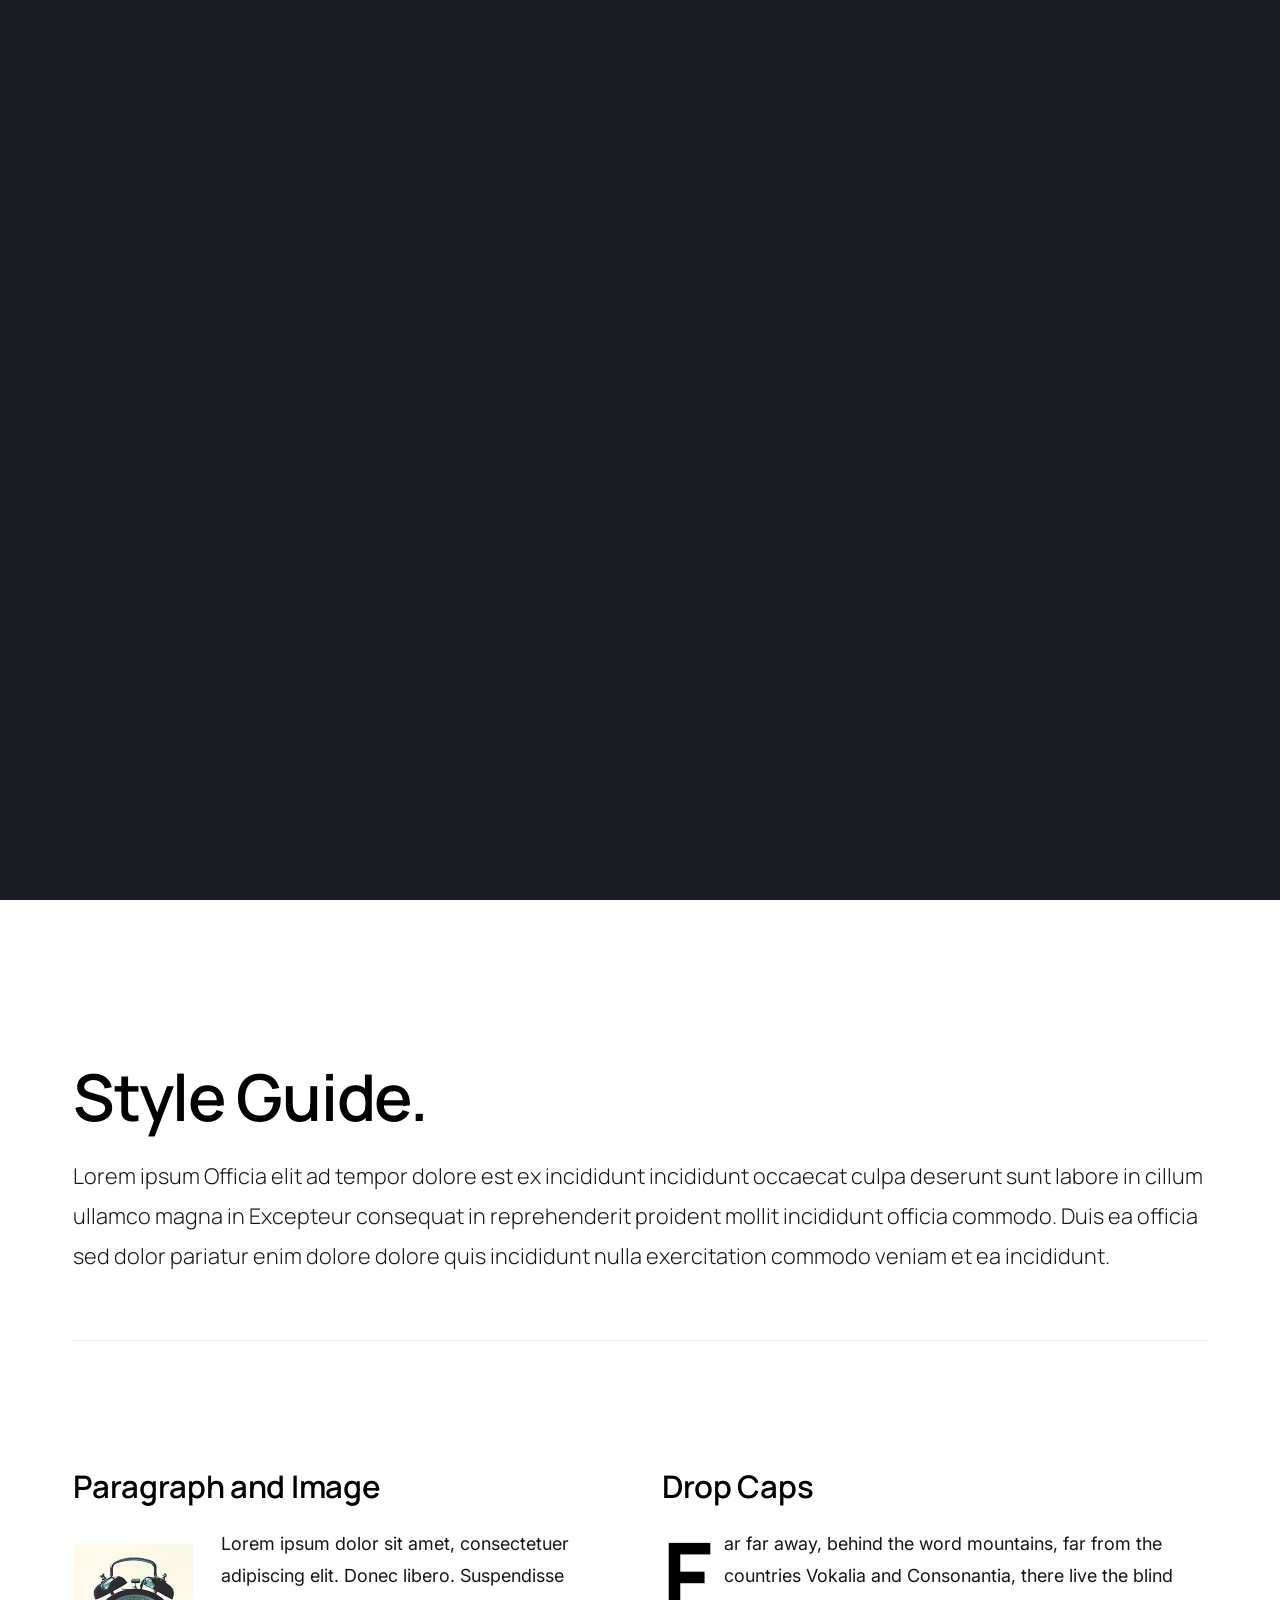
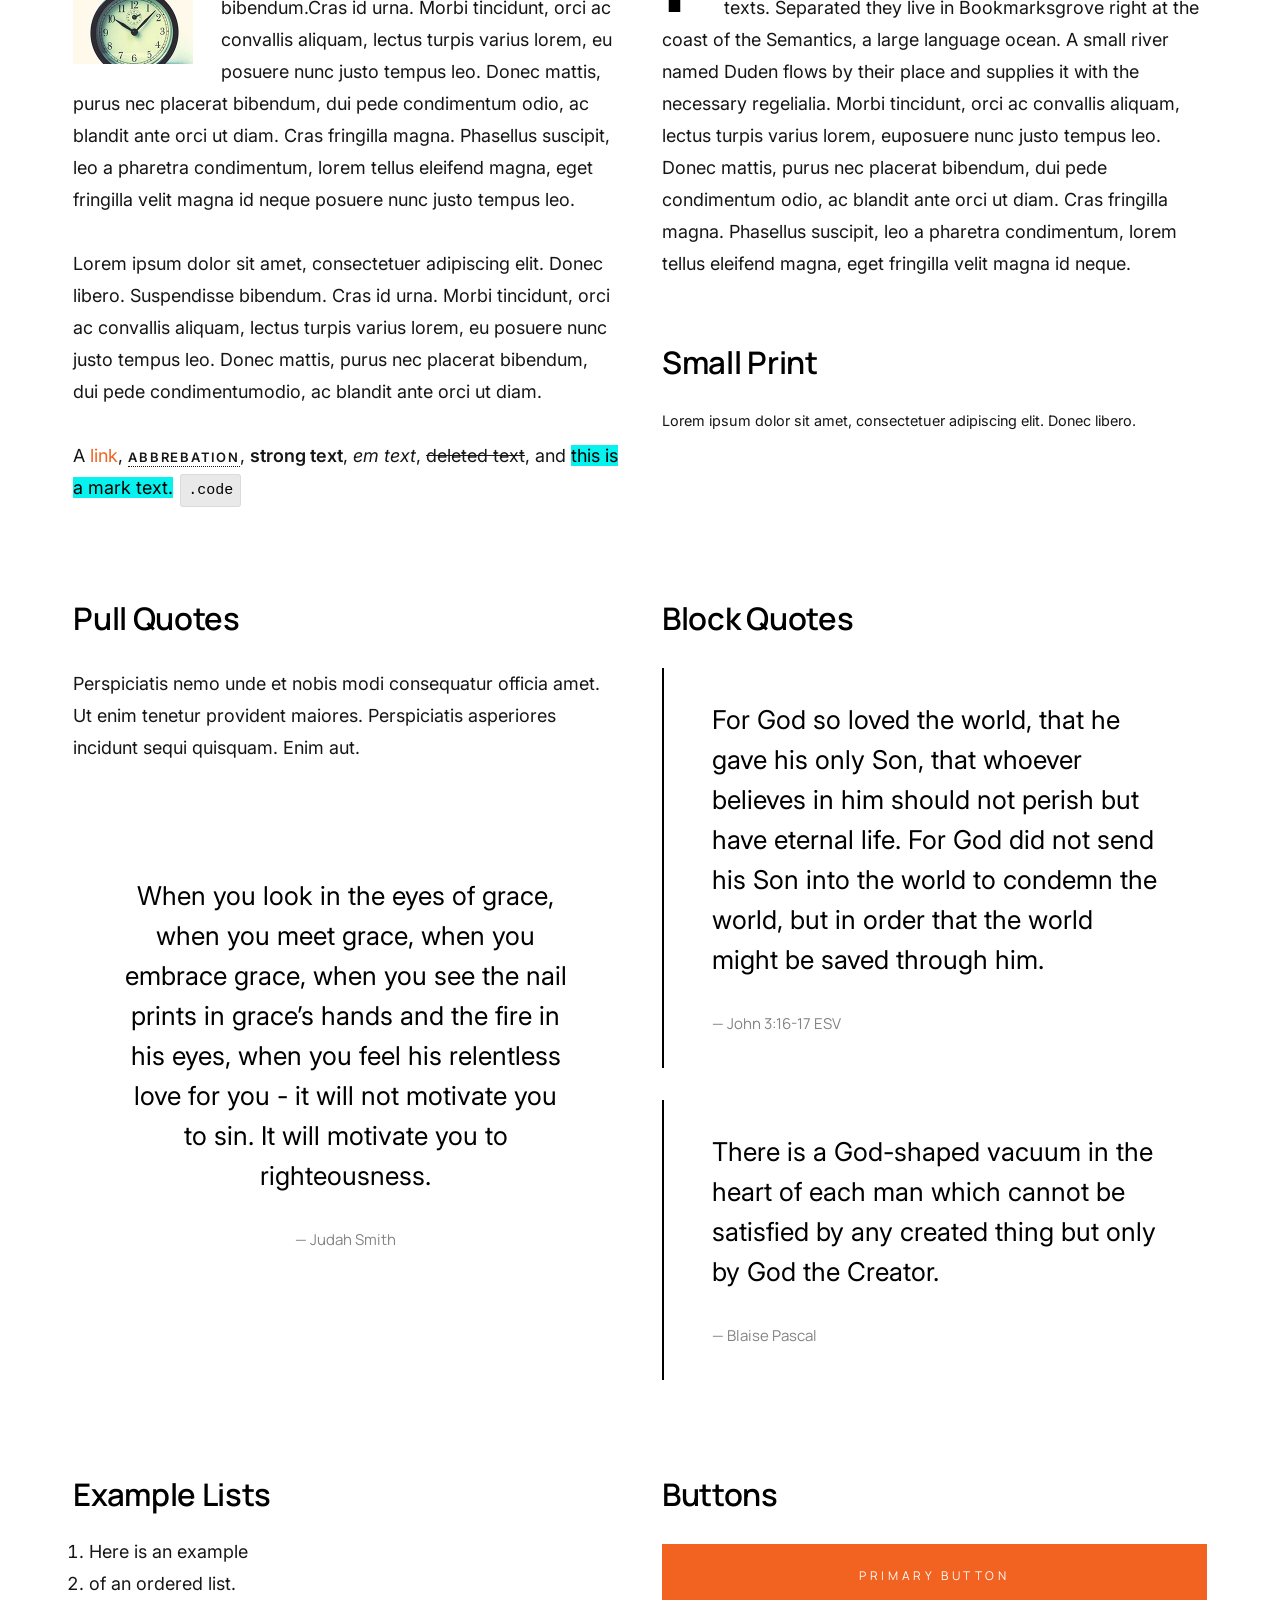
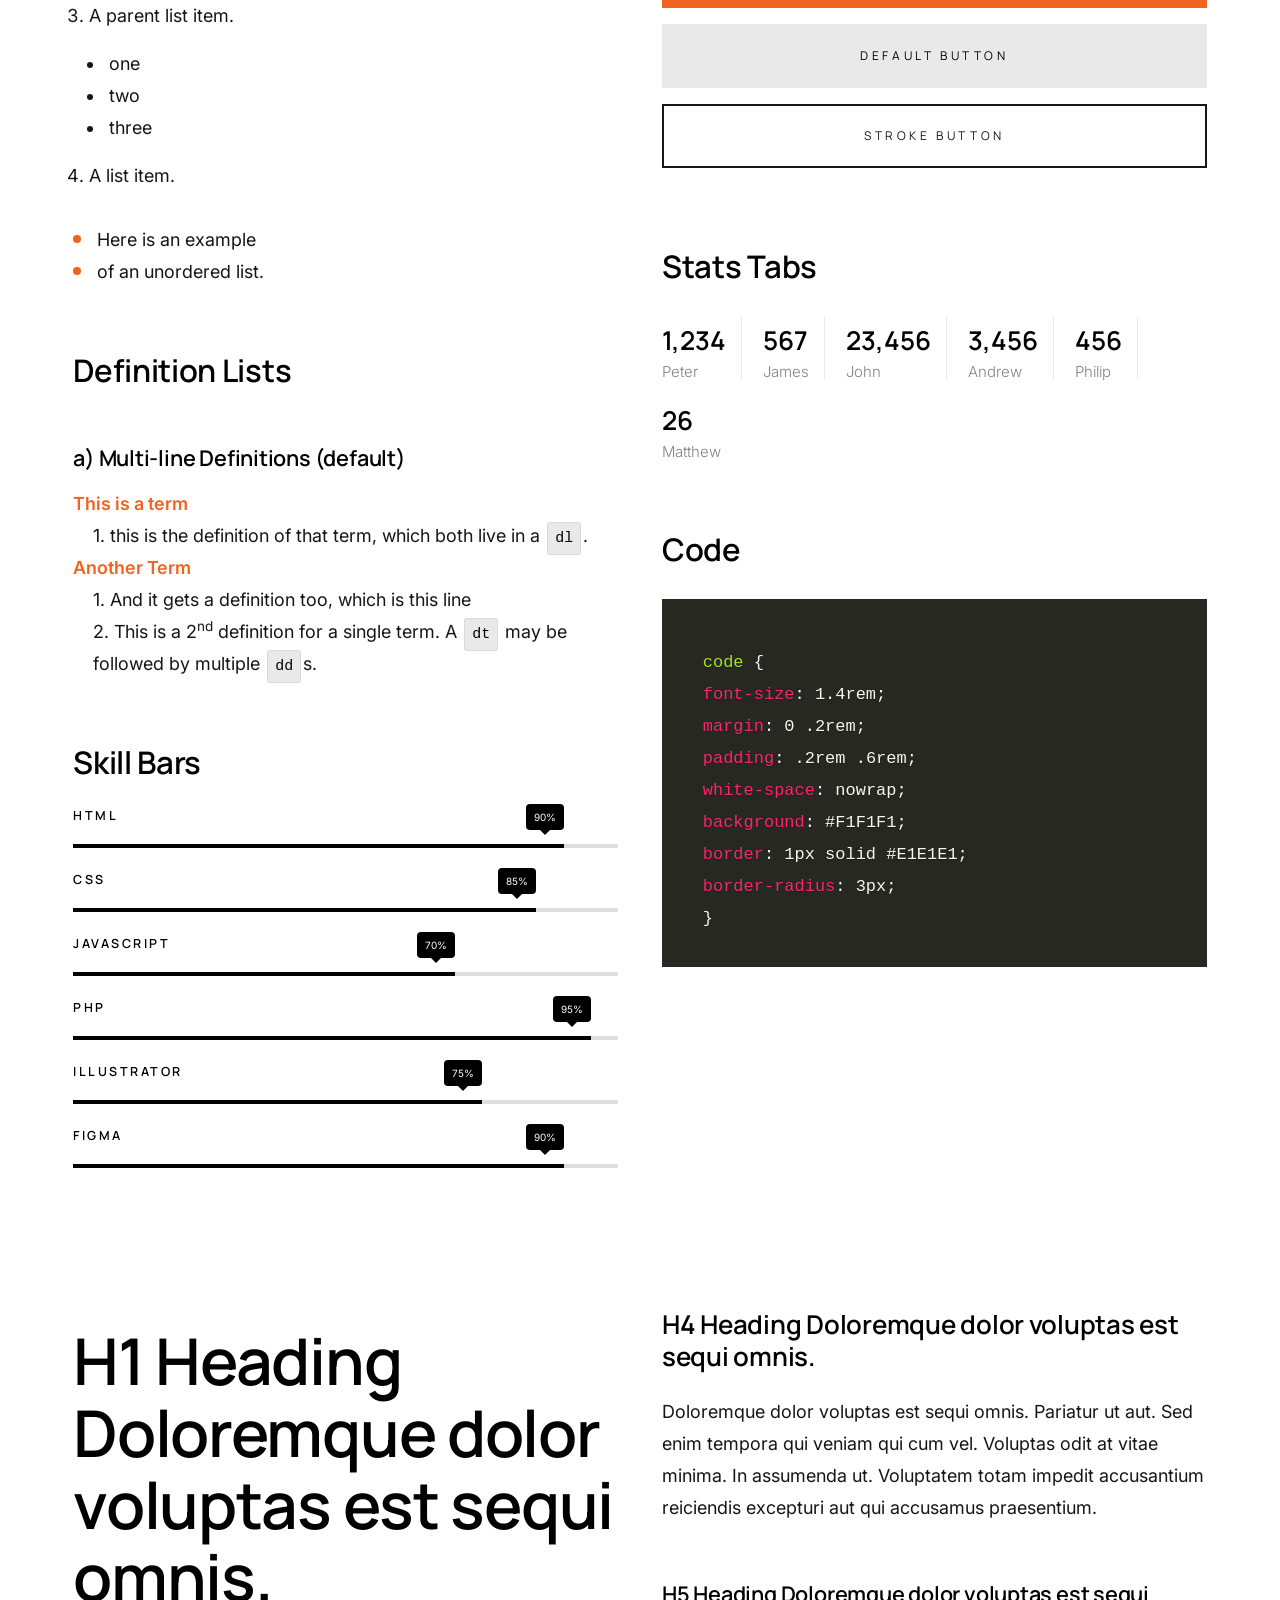
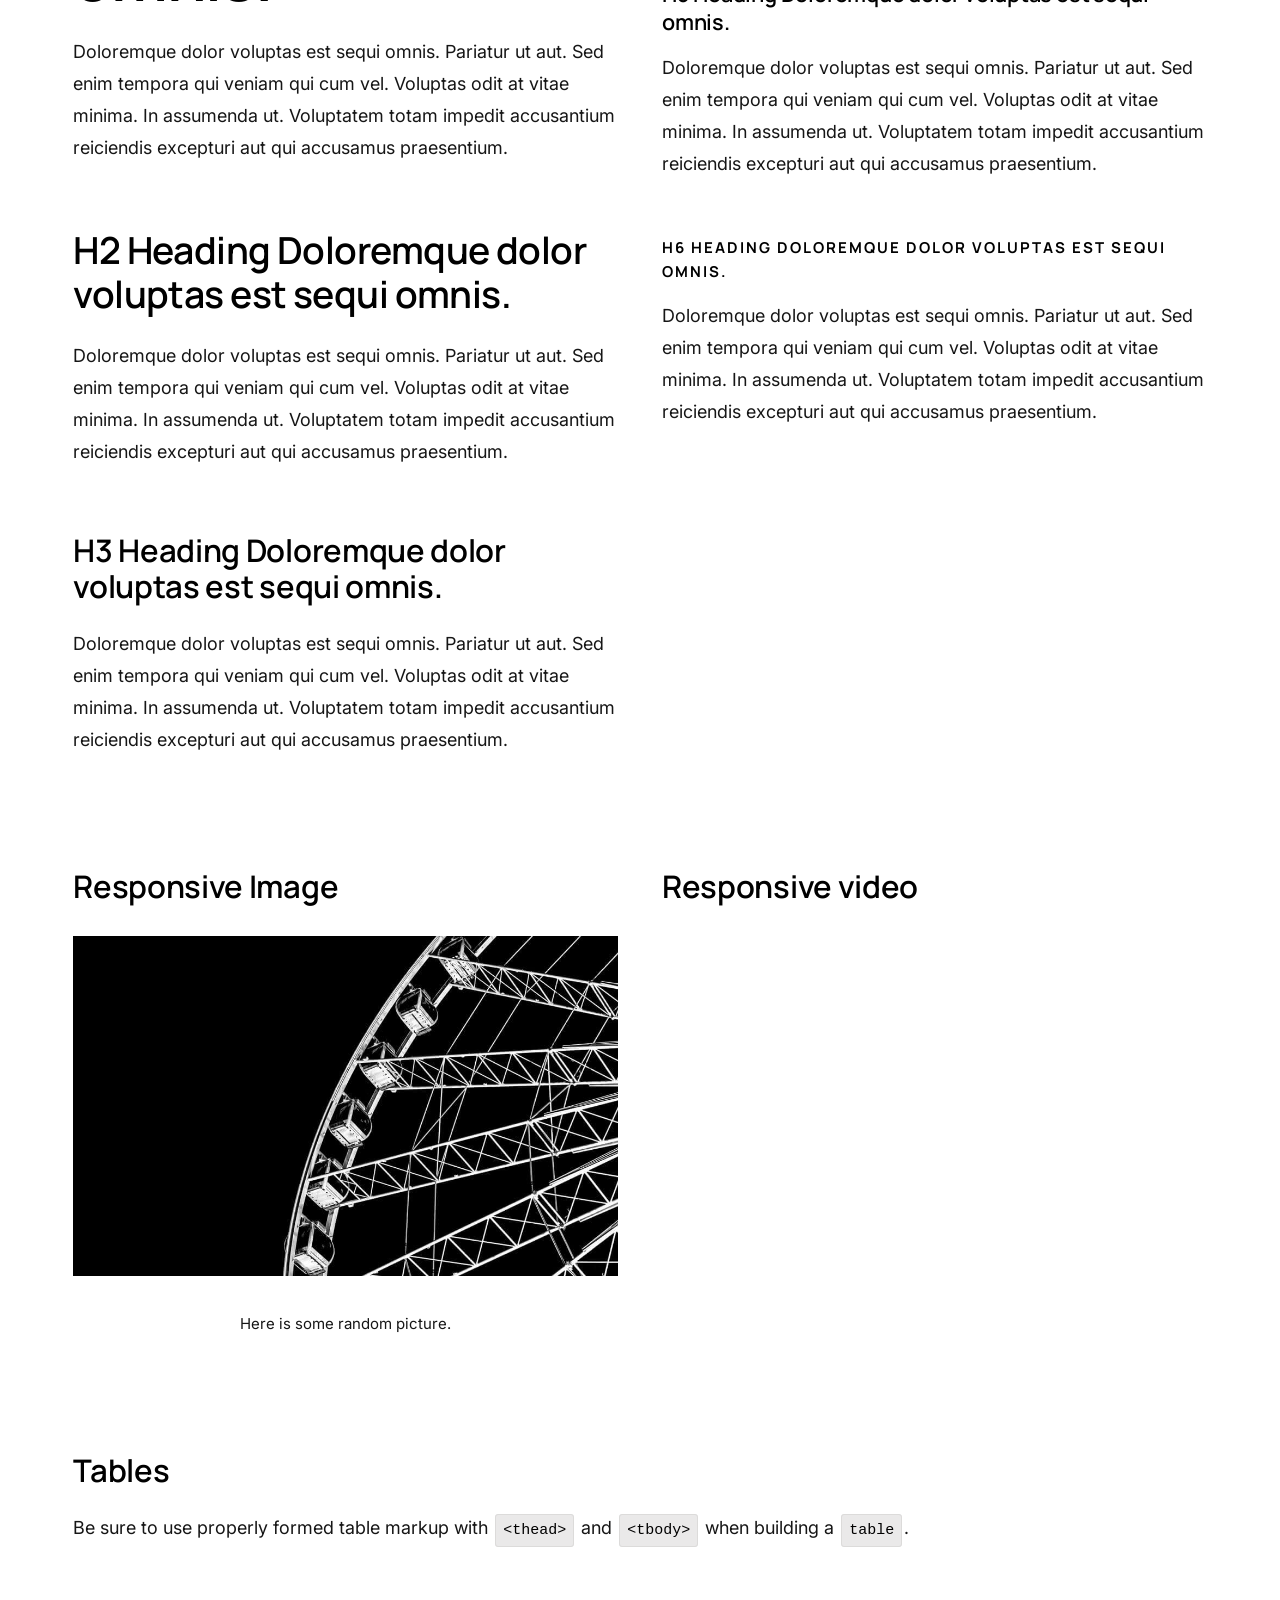
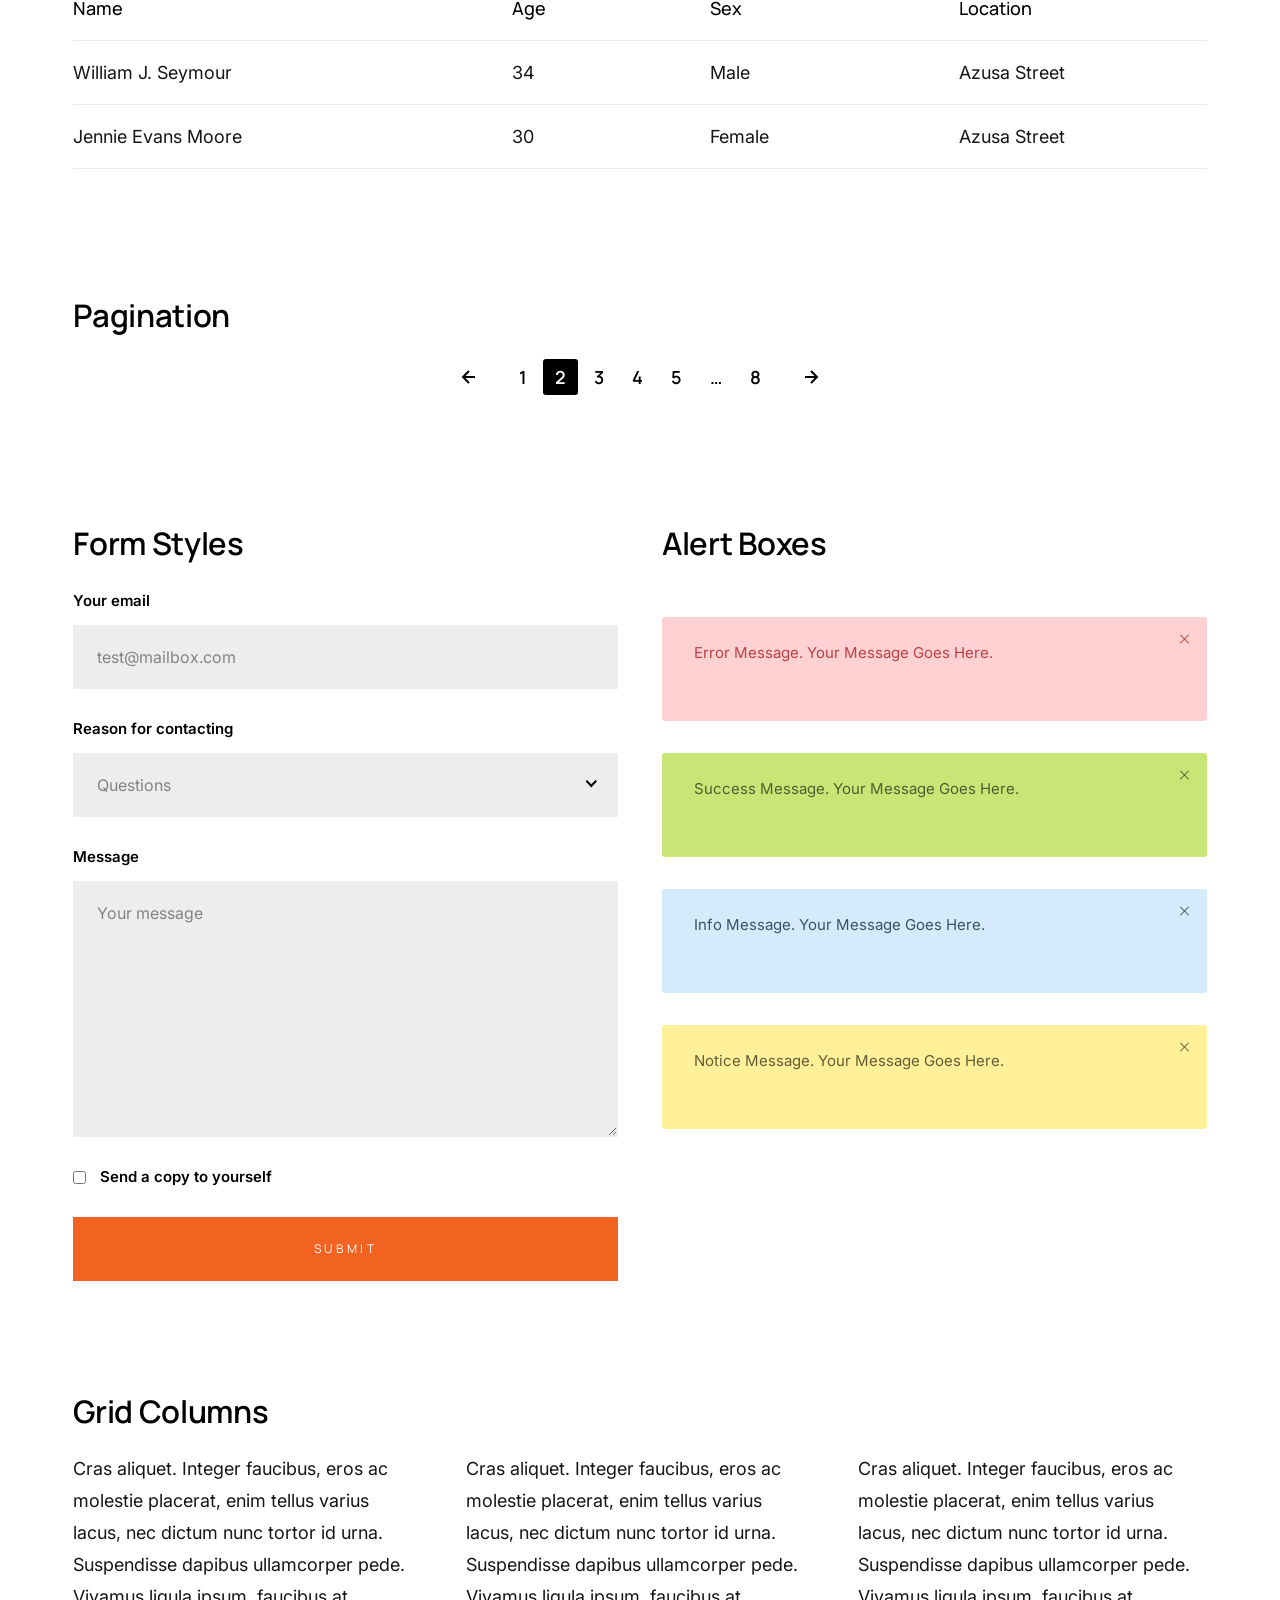
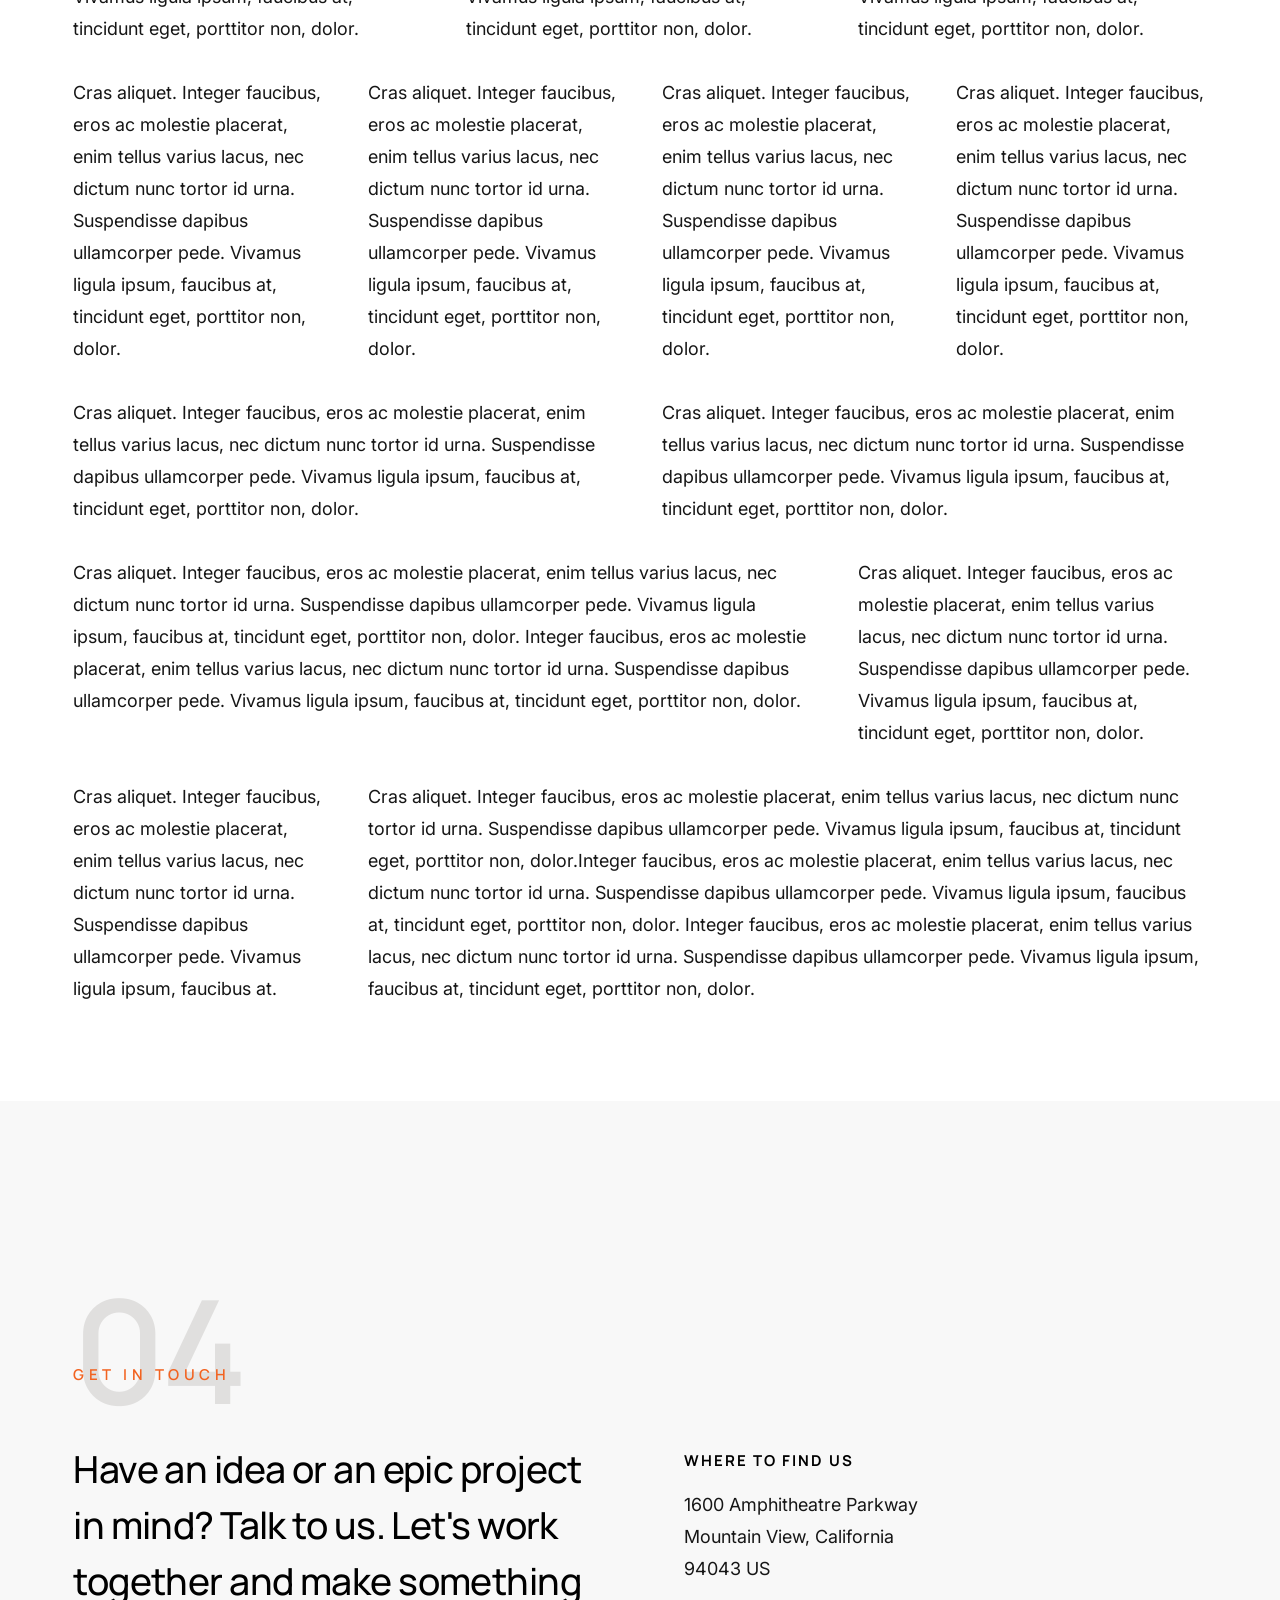
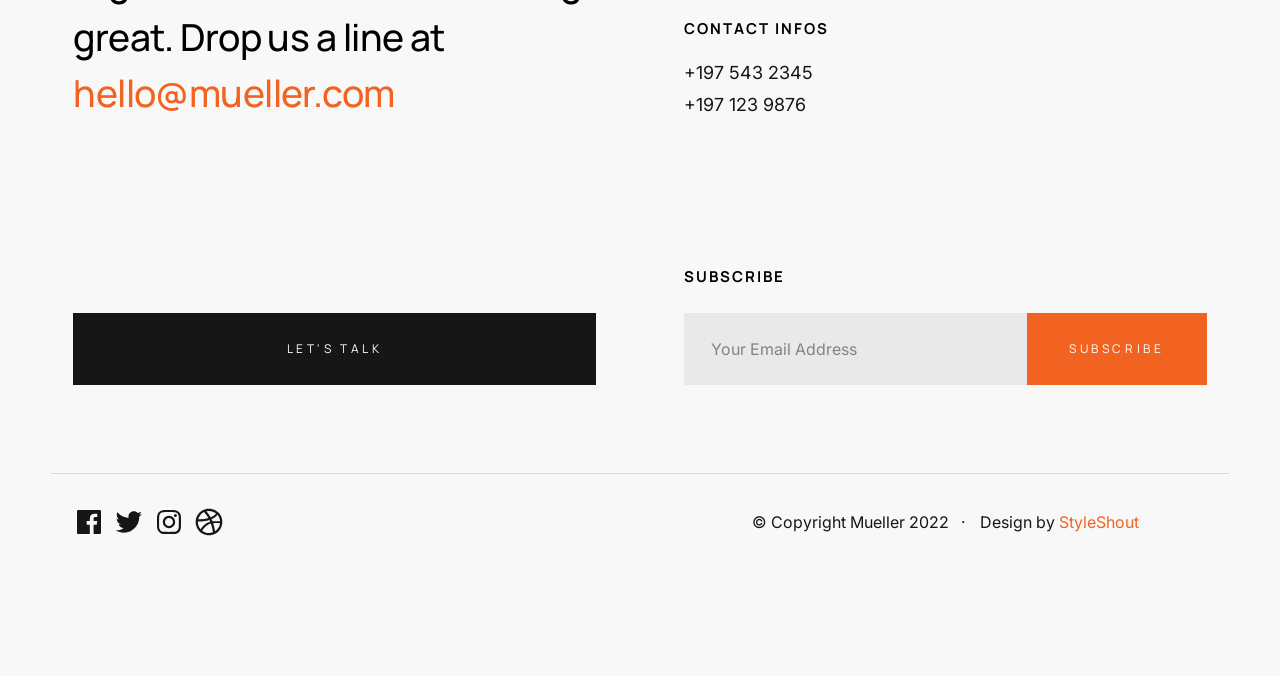
<file: styles.html>
<!DOCTYPE html>
<html lang="en" class="no-js">

<head>

    <!--- basic page needs
    ================================================== -->
    <meta charset="utf-8">
    <meta name="viewport" content="width=device-width, initial-scale=1">
    <title>Mueller - Styles</title>

    <script>
        document.documentElement.classList.remove('no-js');
        document.documentElement.classList.add('js');
    </script>

    <!-- CSS
    ================================================== -->
    <link rel="stylesheet" href="css/vendor.css">
    <link rel="stylesheet" href="css/styles.css">

    <style type="text/css" media="screen">
        .s-styles {
            padding-top: var(--vspace-5);
            padding-bottom: var(--vspace-2);
            position: relative;
        }

        .s-styles .intro h1 {
            margin-top: 0;
        }
    </style>

    <!-- favicons
    ================================================== -->
    <link rel="apple-touch-icon" sizes="180x180" href="apple-touch-icon.png">
    <link rel="icon" type="image/png" sizes="32x32" href="favicon.ico">
    <link rel="icon" type="image/png" sizes="16x16" href="favicon.ico">
    <link rel="manifest" href="site.webmanifest">

</head>


<body id="top">


    <!-- preloader
    ================================================== -->
    <div id="preloader">
        <div id="loader"></div>
    </div>


    <!-- page wrap
    ================================================== -->
    <div id="page" class="s-pagewrap">


        <!-- # site header 
        ================================================== -->
        <header class="s-header">

            <div class="row s-header__inner">

                <div class="s-header__block">
                    <div class="s-header__logo">
                        <a class="logo" href="index.html">
                            <img src="images/logo.svg" alt="Homepage">
                        </a>
                    </div>

                    <a class="s-header__menu-toggle" href="#0"><span>Menu</span></a>
                </div> <!-- end s-header__block -->

                <nav class="s-header__nav">

                    <ul class="s-header__menu-links">
                        <li class="current"><a href="#intro" class="smoothscroll">Intro</a></li>
                        <li><a href="index.html#about">About</a></li>
                        <li><a href="index.html#services">Services</a></li>
                        <li><a href="index.html#folio">Work</a></li>
                        <li><a href="#footer" class="smoothscroll">Contact</a></li>
                    </ul> <!-- s-header__menu-links -->

                    <ul class="s-header__social">
                        <li>
                            <a href="">
                                <svg xmlns="http://www.w3.org/2000/svg" width="24" height="24" viewBox="0 0 24 24"
                                    style="fill:rgba(0, 0, 0, 1);transform:;-ms-filter:">
                                    <path
                                        d="M20,3H4C3.447,3,3,3.448,3,4v16c0,0.552,0.447,1,1,1h8.615v-6.96h-2.338v-2.725h2.338v-2c0-2.325,1.42-3.592,3.5-3.592 c0.699-0.002,1.399,0.034,2.095,0.107v2.42h-1.435c-1.128,0-1.348,0.538-1.348,1.325v1.735h2.697l-0.35,2.725h-2.348V21H20 c0.553,0,1-0.448,1-1V4C21,3.448,20.553,3,20,3z">
                                    </path>
                                </svg>
                                <span class="u-screen-reader-text">Facebook</span>
                            </a>
                        </li>
                        <li>
                            <a href="">
                                <svg xmlns="http://www.w3.org/2000/svg" width="24" height="24" viewBox="0 0 24 24"
                                    style="fill:rgba(0, 0, 0, 1);transform:;-ms-filter:">
                                    <path
                                        d="M19.633,7.997c0.013,0.175,0.013,0.349,0.013,0.523c0,5.325-4.053,11.461-11.46,11.461c-2.282,0-4.402-0.661-6.186-1.809 c0.324,0.037,0.636,0.05,0.973,0.05c1.883,0,3.616-0.636,5.001-1.721c-1.771-0.037-3.255-1.197-3.767-2.793 c0.249,0.037,0.499,0.062,0.761,0.062c0.361,0,0.724-0.05,1.061-0.137c-1.847-0.374-3.23-1.995-3.23-3.953v-0.05 c0.537,0.299,1.16,0.486,1.82,0.511C3.534,9.419,2.823,8.184,2.823,6.787c0-0.748,0.199-1.434,0.548-2.032 c1.983,2.443,4.964,4.04,8.306,4.215c-0.062-0.3-0.1-0.611-0.1-0.923c0-2.22,1.796-4.028,4.028-4.028 c1.16,0,2.207,0.486,2.943,1.272c0.91-0.175,1.782-0.512,2.556-0.973c-0.299,0.935-0.936,1.721-1.771,2.22 c0.811-0.088,1.597-0.312,2.319-0.624C21.104,6.712,20.419,7.423,19.633,7.997z">
                                    </path>
                                </svg>
                                <span class="u-screen-reader-text">Twitter</span>
                            </a>
                        </li>
                        <li>
                            <a href="">
                                <svg xmlns="http://www.w3.org/2000/svg" width="24" height="24" viewBox="0 0 24 24"
                                    style="fill:rgba(0, 0, 0, 1);transform:;-ms-filter:">
                                    <path
                                        d="M11.999,7.377c-2.554,0-4.623,2.07-4.623,4.623c0,2.554,2.069,4.624,4.623,4.624c2.552,0,4.623-2.07,4.623-4.624 C16.622,9.447,14.551,7.377,11.999,7.377L11.999,7.377z M11.999,15.004c-1.659,0-3.004-1.345-3.004-3.003 c0-1.659,1.345-3.003,3.004-3.003s3.002,1.344,3.002,3.003C15.001,13.659,13.658,15.004,11.999,15.004L11.999,15.004z">
                                    </path>
                                    <circle cx="16.806" cy="7.207" r="1.078"></circle>
                                    <path
                                        d="M20.533,6.111c-0.469-1.209-1.424-2.165-2.633-2.632c-0.699-0.263-1.438-0.404-2.186-0.42 c-0.963-0.042-1.268-0.054-3.71-0.054s-2.755,0-3.71,0.054C7.548,3.074,6.809,3.215,6.11,3.479C4.9,3.946,3.945,4.902,3.477,6.111 c-0.263,0.7-0.404,1.438-0.419,2.186c-0.043,0.962-0.056,1.267-0.056,3.71c0,2.442,0,2.753,0.056,3.71 c0.015,0.748,0.156,1.486,0.419,2.187c0.469,1.208,1.424,2.164,2.634,2.632c0.696,0.272,1.435,0.426,2.185,0.45 c0.963,0.042,1.268,0.055,3.71,0.055s2.755,0,3.71-0.055c0.747-0.015,1.486-0.157,2.186-0.419c1.209-0.469,2.164-1.424,2.633-2.633 c0.263-0.7,0.404-1.438,0.419-2.186c0.043-0.962,0.056-1.267,0.056-3.71s0-2.753-0.056-3.71C20.941,7.57,20.801,6.819,20.533,6.111z M19.315,15.643c-0.007,0.576-0.111,1.147-0.311,1.688c-0.305,0.787-0.926,1.409-1.712,1.711c-0.535,0.199-1.099,0.303-1.67,0.311 c-0.95,0.044-1.218,0.055-3.654,0.055c-2.438,0-2.687,0-3.655-0.055c-0.569-0.007-1.135-0.112-1.669-0.311 c-0.789-0.301-1.414-0.923-1.719-1.711c-0.196-0.534-0.302-1.099-0.311-1.669c-0.043-0.95-0.053-1.218-0.053-3.654 c0-2.437,0-2.686,0.053-3.655c0.007-0.576,0.111-1.146,0.311-1.687c0.305-0.789,0.93-1.41,1.719-1.712 c0.534-0.198,1.1-0.303,1.669-0.311c0.951-0.043,1.218-0.055,3.655-0.055c2.437,0,2.687,0,3.654,0.055 c0.571,0.007,1.135,0.112,1.67,0.311c0.786,0.303,1.407,0.925,1.712,1.712c0.196,0.534,0.302,1.099,0.311,1.669 c0.043,0.951,0.054,1.218,0.054,3.655c0,2.436,0,2.698-0.043,3.654H19.315z">
                                    </path>
                                </svg>
                                <span class="u-screen-reader-text">Instagram</span>
                            </a>
                        </li>
                        <li>
                            <a href="">
                                <svg xmlns="http://www.w3.org/2000/svg" width="24" height="24" viewBox="0 0 24 24"
                                    style="fill: rgba(0, 0, 0, 1);transform: ;msFilter:;">
                                    <path
                                        d="M20.66 6.98a9.932 9.932 0 0 0-3.641-3.64C15.486 2.447 13.813 2 12 2s-3.486.447-5.02 1.34c-1.533.893-2.747 2.107-3.64 3.64S2 10.187 2 12s.446 3.487 1.34 5.02a9.924 9.924 0 0 0 3.641 3.64C8.514 21.553 10.187 22 12 22s3.486-.447 5.02-1.34a9.932 9.932 0 0 0 3.641-3.64C21.554 15.487 22 13.813 22 12s-.446-3.487-1.34-5.02zM12 3.66c2 0 3.772.64 5.32 1.919-.92 1.174-2.286 2.14-4.1 2.9-1.002-1.813-2.088-3.327-3.261-4.54A7.715 7.715 0 0 1 12 3.66zM5.51 6.8a8.116 8.116 0 0 1 2.711-2.22c1.212 1.201 2.325 2.7 3.34 4.5-2 .6-4.114.9-6.341.9-.573 0-1.006-.013-1.3-.04A8.549 8.549 0 0 1 5.51 6.8zM3.66 12c0-.054.003-.12.01-.2.007-.08.01-.146.01-.2.254.014.641.02 1.161.02 2.666 0 5.146-.367 7.439-1.1.187.373.381.793.58 1.26-1.32.293-2.674 1.006-4.061 2.14S6.4 16.247 5.76 17.5c-1.4-1.587-2.1-3.42-2.1-5.5zM12 20.34c-1.894 0-3.594-.587-5.101-1.759.601-1.187 1.524-2.322 2.771-3.401 1.246-1.08 2.483-1.753 3.71-2.02a29.441 29.441 0 0 1 1.56 6.62 8.166 8.166 0 0 1-2.94.56zm7.08-3.96a8.351 8.351 0 0 1-2.58 2.621c-.24-2.08-.7-4.107-1.379-6.081.932-.066 1.765-.1 2.5-.1.799 0 1.686.034 2.659.1a8.098 8.098 0 0 1-1.2 3.46zm-1.24-5c-1.16 0-2.233.047-3.22.14a27.053 27.053 0 0 0-.68-1.62c2.066-.906 3.532-2.006 4.399-3.3 1.2 1.414 1.854 3.027 1.96 4.84-.812-.04-1.632-.06-2.459-.06z">
                                    </path>
                                </svg>
                                <span class="u-screen-reader-text">Dribbble</span>
                            </a>
                        </li>
                    </ul> <!-- s-header__social -->

                </nav> <!-- end s-header__nav -->

            </div> <!-- end s-header__inner -->

        </header> <!-- end s-header -->


        <!-- # site-content
        ================================================== -->
        <section id="content" class="s-content">


            <!-- intro
            ----------------------------------------------- -->
            <section id="intro" class="s-intro target-section">

                <div class="s-intro__bg"></div>

                <div class="row s-intro__content">

                    <div class="s-intro__content-bg"></div>

                    <div class="column lg-12 s-intro__content-inner">

                        <h1 class="s-intro__content-title">
                            We provide creative <br>
                            solutions to turn your <br>
                            ideas into digital reality.
                        </h1>

                        <div class="s-intro__content-buttons">
                            <a href="#download" class="btn btn--stroke s-intro__content-btn smoothscroll">More About
                                Us</a>
                            <a href="https://player.vimeo.com/video/14592941?color=f26522&title=0&byline=0&portrait=0"
                                class="s-intro__content-video-btn">
                                <svg xmlns="http://www.w3.org/2000/svg" width="24" height="24" viewBox="0 0 24 24"
                                    style="fill: rgba(0, 0, 0, 1);transform: ;msFilter:;">
                                    <path d="M7 6v12l10-6z"></path>
                                </svg>
                            </a>
                        </div>

                    </div> <!-- s-intro__content-inner -->

                </div> <!-- s-intro__content -->

                <div class="s-intro__scroll-down">
                    <a href="#styles" class="smoothscroll">
                        <span>Scroll Down</span>
                    </a>
                </div> <!-- s-intro__scroll-down -->

            </section> <!-- end s-intro -->


            <!-- styles
            ----------------------------------------------- -->
            <div id="styles" class="s-styles">

                <div class="row">

                    <div class="column lg-12 intro">

                        <h1>Style Guide.</h1>

                        <p class="lead">Lorem ipsum Officia elit ad tempor dolore est ex incididunt incididunt occaecat
                            culpa deserunt
                            sunt labore in cillum ullamco magna in Excepteur consequat in reprehenderit proident mollit
                            incididunt officia commodo.
                            Duis ea officia sed dolor pariatur enim dolore dolore quis incididunt nulla exercitation
                            commodo veniam et ea incididunt.
                        </p>

                        <hr>
                    </div>

                </div> <!-- end row -->

                <div class="row">

                    <div class="column lg-6 tab-12">

                        <h3>Paragraph and Image</h3>

                        <p><a href="#"><img width="120" height="120" class="u-pull-left" alt="sample-image"
                                    src="images/sample-image.jpg"></a>
                            Lorem ipsum dolor sit amet, consectetuer adipiscing elit. Donec libero. Suspendisse
                            bibendum.Cras id urna. Morbi
                            tincidunt, orci ac convallis aliquam, lectus turpis varius lorem, eu posuere nunc justo
                            tempus leo. Donec mattis,
                            purus nec placerat bibendum, dui pede condimentum odio, ac blandit ante orci ut diam. Cras
                            fringilla magna.
                            Phasellus suscipit, leo a pharetra condimentum, lorem tellus eleifend magna, eget fringilla
                            velit magna id
                            neque posuere nunc justo tempus leo. </p>

                        <p>
                            Lorem ipsum dolor sit amet, consectetuer adipiscing elit. Donec libero. Suspendisse
                            bibendum. Cras id urna.
                            Morbi tincidunt, orci ac convallis aliquam, lectus turpis varius lorem, eu posuere nunc
                            justo tempus leo.
                            Donec mattis, purus nec placerat bibendum, dui pede condimentumodio, ac blandit ante orci ut
                            diam.
                        </p>

                        <p>A <a href="#">link</a>,
                            <abbr title="this really isn't a very good description">abbrebation</abbr>,
                            <strong>strong text</strong>,
                            <em>em text</em>,
                            <del>deleted text</del>, and
                            <mark>this is a mark text.</mark>
                            <code>.code</code>
                        </p>

                    </div>

                    <div class="column lg-6 tab-12">

                        <h3>Drop Caps</h3>

                        <p class="drop-cap">Far far away, behind the word mountains, far from the countries Vokalia and
                            Consonantia,
                            there live the blind texts. Separated they live in Bookmarksgrove right at the coast of the
                            Semantics, a large language ocean. A small river named Duden flows by their place and
                            supplies it with the
                            necessary regelialia. Morbi tincidunt, orci ac convallis aliquam, lectus turpis varius
                            lorem,
                            euposuere nunc justo tempus leo. Donec mattis, purus nec placerat bibendum, dui pede
                            condimentum odio,
                            ac blandit ante orci ut diam. Cras fringilla magna. Phasellus suscipit, leo a pharetra
                            condimentum,
                            lorem tellus eleifend magna, eget fringilla velit magna id neque.
                        </p>

                        <h3>Small Print</h3>

                        <p><small>Lorem ipsum dolor sit amet, consectetuer adipiscing elit. Donec libero.</small></p>

                    </div>

                </div> <!-- end row -->

                <div class="row">

                    <div class="column lg-6 tab-12">

                        <h3 class="u-add-bottom">Pull Quotes</h3>

                        <p>
                            Perspiciatis nemo unde et nobis modi consequatur officia amet. Ut enim
                            tenetur provident maiores. Perspiciatis asperiores incidunt sequi
                            quisquam. Enim aut.
                        </p>

                        <figure class="pull-quote">
                            <blockquote>
                                <p>
                                    When you look in the eyes of grace, when you meet grace,
                                    when you embrace grace, when you see the nail prints in
                                    grace’s hands and the fire in his eyes, when you feel his
                                    relentless love for you - it will not motivate you to sin.
                                    It will motivate you to righteousness.
                                </p>

                                <footer>
                                    <cite>Judah Smith</cite>
                                </footer>
                            </blockquote>
                        </figure>


                    </div>

                    <div class="column lg-6 tab-12">

                        <h3 class="u-add-bottom">Block Quotes</h3>

                        <blockquote cite="http://where-i-got-my-info-from.com">
                            <p>
                                For God so loved the world, that he gave his only Son, that whoever believes in
                                him should not perish but have eternal life. For God did not send his Son into
                                the world to condemn the world, but in order that the world might be
                                saved through him.
                            </p>

                            <footer>
                                <cite>
                                    <a href="#0">John 3:16-17 ESV</a>
                                </cite>
                            </footer>

                        </blockquote>

                        <blockquote>
                            <p>There is a God-shaped vacuum in the heart of each man which cannot be satisfied
                                by any created thing but only by God the Creator.</p>

                            <footer>
                                <cite>Blaise Pascal</cite>
                            </footer>

                        </blockquote>

                    </div>

                </div> <!-- end row -->

                <div class="row u-add-half-bottom">

                    <div class="column lg-6 tab-12">

                        <h3>Example Lists</h3>

                        <ol>
                            <li>Here is an example</li>
                            <li>of an ordered list.</li>
                            <li>A parent list item.
                                <ul>
                                    <li>one</li>
                                    <li>two</li>
                                    <li>three</li>
                                </ul>
                            </li>
                            <li>A list item.</li>
                        </ol>

                        <ul class="disc">
                            <li>Here is an example</li>
                            <li>of an unordered list.</li>
                        </ul>

                        <h3>Definition Lists</h3>

                        <h5>a) Multi-line Definitions (default) </h5>

                        <dl class="dictionary-style">
                            <dt><strong>This is a term</strong></dt>
                            <dd>this is the definition of that term, which both live in a <code>dl</code>.</dd>
                            <dt><strong>Another Term</strong></dt>
                            <dd>And it gets a definition too, which is this line</dd>
                            <dd>This is a 2<sup>nd</sup> definition for a single term. A <code>dt</code> may be followed
                                by multiple <code>dd</code>s.</dd>
                        </dl>

                        <h3 class="u-add-bottom">Skill Bars</h3>

                        <ul class="skill-bars">
                            <li>
                                <div class="progress percent90"><span>90%</span></div>
                                <strong>HTML</strong>
                            </li>
                            <li>
                                <div class="progress percent85"><span>85%</span></div>
                                <strong>CSS</strong>
                            </li>
                            <li>
                                <div class="progress percent70"><span>70%</span></div>
                                <strong>Javascript</strong>
                            </li>
                            <li>
                                <div class="progress percent95"><span>95%</span></div>
                                <strong>PHP</strong>
                            </li>
                            <li>
                                <div class="progress percent75"><span>75%</span></div>
                                <strong>Illustrator</strong>
                            </li>
                            <li>
                                <div class="progress percent90"><span>90%</span></div>
                                <strong>Figma</strong>
                            </li>
                        </ul>

                    </div>

                    <div class="column lg-6 tab-12">

                        <h3 class="u-add-bottom">Buttons</h3>

                        <p>
                            <a class="btn btn--primary u-fullwidth" href="#0">Primary Button</a>
                            <a class="btn u-fullwidth" href="#0">Default Button</a>
                            <a class="btn btn--stroke u-fullwidth" href="#0">Stroke Button</a>
                        </p>

                        <h3>Stats Tabs</h3>

                        <ul class="stats-tabs">
                            <li><a href="#0">1,234 <em>Peter</em></a></li>
                            <li><a href="#0">567 <em>James</em></a></li>
                            <li><a href="#0">23,456 <em>John</em></a></li>
                            <li><a href="#0">3,456 <em>Andrew</em></a></li>
                            <li><a href="#0">456 <em>Philip</em></a></li>
                            <li><a href="#0">26 <em>Matthew</em></a></li>
                        </ul>

                        <h3 class="u-add-bottom">Code</h3>

                        <pre><code class="language-css">
    code {
    font-size: 1.4rem;
    margin: 0 .2rem;
    padding: .2rem .6rem;
    white-space: nowrap;
    background: #F1F1F1;
    border: 1px solid #E1E1E1;	
    border-radius: 3px;
    }
</code></pre>

                    </div>

                </div> <!-- end row -->

                <div class="row u-add-half-bottom">

                    <div class="column lg-6 tab-12">

                        <h1>H1 Heading Doloremque dolor voluptas est sequi omnis.</h1>
                        <p>Doloremque dolor voluptas est sequi omnis. Pariatur ut aut. Sed enim tempora qui veniam qui
                            cum vel.
                            Voluptas odit at vitae minima. In assumenda ut. Voluptatem totam impedit accusantium
                            reiciendis excepturi aut qui accusamus praesentium.</p>

                        <h2>H2 Heading Doloremque dolor voluptas est sequi omnis.</h2>
                        <p>Doloremque dolor voluptas est sequi omnis. Pariatur ut aut. Sed enim tempora qui veniam qui
                            cum vel.
                            Voluptas odit at vitae minima. In assumenda ut. Voluptatem totam impedit accusantium
                            reiciendis excepturi aut qui accusamus praesentium.</p>

                        <h3>H3 Heading Doloremque dolor voluptas est sequi omnis.</h3>
                        <p>Doloremque dolor voluptas est sequi omnis. Pariatur ut aut. Sed enim tempora qui veniam qui
                            cum vel.
                            Voluptas odit at vitae minima. In assumenda ut. Voluptatem totam impedit accusantium
                            reiciendis excepturi aut qui accusamus praesentium.</p>


                    </div>

                    <div class="column lg-6 tab-12">
                        <h4>H4 Heading Doloremque dolor voluptas est sequi omnis.</h4>
                        <p>Doloremque dolor voluptas est sequi omnis. Pariatur ut aut. Sed enim tempora qui veniam qui
                            cum vel.
                            Voluptas odit at vitae minima. In assumenda ut. Voluptatem totam impedit accusantium
                            reiciendis excepturi aut qui accusamus praesentium.</p>

                        <h5>H5 Heading Doloremque dolor voluptas est sequi omnis.</h5>
                        <p>Doloremque dolor voluptas est sequi omnis. Pariatur ut aut. Sed enim tempora qui veniam qui
                            cum vel.
                            Voluptas odit at vitae minima. In assumenda ut. Voluptatem totam impedit accusantium
                            reiciendis excepturi aut qui accusamus praesentium.</p>

                        <h6>H6 Heading Doloremque dolor voluptas est sequi omnis.</h6>
                        <p>Doloremque dolor voluptas est sequi omnis. Pariatur ut aut. Sed enim tempora qui veniam qui
                            cum vel.
                            Voluptas odit at vitae minima. In assumenda ut. Voluptatem totam impedit accusantium
                            reiciendis excepturi aut qui accusamus praesentium.</p>


                    </div>

                </div> <!-- end row -->

                <div class="row u-add-half-bottom">

                    <div class="column lg-6 tab-12">

                        <h3 class="u-add-bottom">Responsive Image</h3>

                        <figure>
                            <img src="images/wheel-500.jpg" srcset="images/wheel-1000.jpg 1000w, 
                            images/wheel-500.jpg 500w" sizes="(max-width: 1000px) 100vw, 1000px" alt="">

                            <figcaption>
                                Here is some random picture.
                            </figcaption>
                        </figure>

                    </div>

                    <div class="column lg-6 tab-12">

                        <h3 class="u-add-bottom">Responsive video</h3>

                        <div class="video-container">
                            <iframe
                                src="https://player.vimeo.com/video/14592941?color=00a650&title=0&byline=0&portrait=0"
                                width="500" height="281" frameborder="0" webkitallowfullscreen mozallowfullscreen
                                allowfullscreen></iframe>
                        </div>

                    </div>

                </div> <!-- end row -->

                <div class="row u-add-bottom">

                    <div class="column lg-12">

                        <h3>Tables</h3>
                        <p>Be sure to use properly formed table markup with <code>&lt;thead&gt;</code> and
                            <code>&lt;tbody&gt;</code> when building a <code>table</code>.
                        </p>

                        <div class="table-responsive">

                            <table>
                                <thead>
                                    <tr>
                                        <th>Name</th>
                                        <th>Age</th>
                                        <th>Sex</th>
                                        <th>Location</th>
                                    </tr>
                                </thead>
                                <tbody>
                                    <tr>
                                        <td>William J. Seymour</td>
                                        <td>34</td>
                                        <td>Male</td>
                                        <td>Azusa Street</td>
                                    </tr>
                                    <tr>
                                        <td>Jennie Evans Moore</td>
                                        <td>30</td>
                                        <td>Female</td>
                                        <td>Azusa Street</td>
                                    </tr>
                                </tbody>
                            </table>

                        </div>

                    </div>

                </div> <!-- end row -->

                <div class="row">

                    <div class="column lg-12">
                        <h3>Pagination</h3>

                        <nav class="pgn">
                            <ul>
                                <li>
                                    <a class="pgn__prev" href="#0">
                                        <svg xmlns="http://www.w3.org/2000/svg" width="24" height="24"
                                            viewBox="0 0 24 24">
                                            <path
                                                d="M12.707 17.293L8.414 13H18v-2H8.414l4.293-4.293-1.414-1.414L4.586 12l6.707 6.707z" />
                                        </svg>
                                    </a>
                                </li>
                                <li><a class="pgn__num" href="#0">1</a></li>
                                <li><span class="pgn__num current">2</span></li>
                                <li><a class="pgn__num" href="#0">3</a></li>
                                <li><a class="pgn__num" href="#0">4</a></li>
                                <li><a class="pgn__num" href="#0">5</a></li>
                                <li><span class="pgn__num dots">…</span></li>
                                <li><a class="pgn__num" href="#0">8</a></li>
                                <li>
                                    <a class="pgn__next" href="#0">
                                        <svg xmlns="http://www.w3.org/2000/svg" width="24" height="24"
                                            viewBox="0 0 24 24">
                                            <path
                                                d="M11.293 17.293l1.414 1.414L19.414 12l-6.707-6.707-1.414 1.414L15.586 11H6v2h9.586z" />
                                        </svg>
                                    </a>
                                </li>
                            </ul>
                        </nav>

                    </div>

                </div> <!-- end row -->

                <div class="row">

                    <div class="column lg-6 tab-12">

                        <h3 class="u-add-bottom">Form Styles</h3>

                        <form>
                            <div>
                                <label for="sampleInput">Your email</label>
                                <input class="u-fullwidth" type="email" placeholder="test@mailbox.com" id="sampleInput">
                            </div>
                            <div>
                                <label for="sampleRecipientInput">Reason for contacting</label>
                                <div class="ss-custom-select">
                                    <select class="u-fullwidth" id="sampleRecipientInput">
                                        <option value="Option 1">Questions</option>
                                        <option value="Option 2">Report</option>
                                        <option value="Option 3">Others</option>
                                    </select>
                                </div>
                            </div>

                            <label for="exampleMessage">Message</label>
                            <textarea class="u-fullwidth" placeholder="Your message" id="exampleMessage"></textarea>

                            <label class="u-add-bottom">
                                <input type="checkbox">
                                <span class="label-text">Send a copy to yourself</span>
                            </label>

                            <input class="btn--primary u-fullwidth" type="submit" value="Submit">
                        </form>

                    </div>

                    <div class="column lg-6 tab-12">

                        <h3>Alert Boxes</h3>

                        <br>

                        <div class="alert-box alert-box--error">
                            <p>Error Message. Your Message Goes Here.</p>
                            <span class="alert-box__close"></span>
                        </div><!-- end error -->

                        <div class="alert-box alert-box--success">
                            <p>Success Message. Your Message Goes Here.</p>
                            <span class="alert-box__close"></span>
                        </div><!-- end success -->

                        <div class="alert-box alert-box--info">
                            <p>Info Message. Your Message Goes Here.</p>
                            <span class="alert-box__close"></span>
                        </div><!-- end info -->

                        <div class="alert-box alert-box--notice">
                            <p>Notice Message. Your Message Goes Here.</p>
                            <span class="alert-box__close"></span>
                        </div><!-- end notice -->

                    </div>

                </div> <!-- end row -->

                <div class="row">

                    <div class="lg-12 column">
                        <h3>Grid Columns</h3>
                    </div>

                </div> <!-- Row End-->

                <!--<h4>1/3 Columns</h4>  -->

                <div class="row">

                    <div class="lg-4 mob-12 column">
                        <p>
                            Cras aliquet. Integer faucibus, eros ac molestie placerat, enim tellus varius lacus,
                            nec dictum nunc tortor id urna. Suspendisse dapibus ullamcorper pede. Vivamus ligula ipsum,
                            faucibus at, tincidunt eget, porttitor non, dolor.
                        </p>
                    </div>

                    <div class="lg-4 mob-12 column">
                        <p>
                            Cras aliquet. Integer faucibus, eros ac molestie placerat, enim tellus varius lacus,
                            nec dictum nunc tortor id urna. Suspendisse dapibus ullamcorper pede. Vivamus ligula ipsum,
                            faucibus at, tincidunt eget, porttitor non, dolor.
                        </p>
                    </div>

                    <div class="lg-4 mob-12 column">
                        <p>
                            Cras aliquet. Integer faucibus, eros ac molestie placerat, enim tellus varius lacus,
                            nec dictum nunc tortor id urna. Suspendisse dapibus ullamcorper pede. Vivamus ligula ipsum,
                            faucibus at, tincidunt eget, porttitor non, dolor.
                        </p>
                    </div>

                </div>

                <!--<h4>1/4 Columns</h4>  -->

                <div class="row">

                    <div class="lg-3 tab-6 mob-12 column">
                        <p>
                            Cras aliquet. Integer faucibus, eros ac molestie placerat, enim tellus varius lacus,
                            nec dictum nunc tortor id urna. Suspendisse dapibus ullamcorper pede. Vivamus ligula ipsum,
                            faucibus at, tincidunt eget, porttitor non, dolor.
                        </p>
                    </div>

                    <div class="lg-3 tab-6 mob-12 column">
                        <p>
                            Cras aliquet. Integer faucibus, eros ac molestie placerat, enim tellus varius lacus,
                            nec dictum nunc tortor id urna. Suspendisse dapibus ullamcorper pede. Vivamus ligula ipsum,
                            faucibus at, tincidunt eget, porttitor non, dolor.
                        </p>
                    </div>

                    <div class="lg-3 tab-6 mob-12 column">
                        <p>
                            Cras aliquet. Integer faucibus, eros ac molestie placerat, enim tellus varius lacus,
                            nec dictum nunc tortor id urna. Suspendisse dapibus ullamcorper pede. Vivamus ligula ipsum,
                            faucibus at, tincidunt eget, porttitor non, dolor.
                        </p>
                    </div>

                    <div class="lg-3 tab-6 mob-12 column">
                        <p>
                            Cras aliquet. Integer faucibus, eros ac molestie placerat, enim tellus varius lacus,
                            nec dictum nunc tortor id urna. Suspendisse dapibus ullamcorper pede. Vivamus ligula ipsum,
                            faucibus at, tincidunt eget, porttitor non, dolor.
                        </p>
                    </div>

                </div>

                <!--<h4>1/2 Columns</h4>  -->

                <div class="row">

                    <div class="lg-6 mob-12 column">
                        <p>
                            Cras aliquet. Integer faucibus, eros ac molestie placerat, enim tellus varius lacus,
                            nec dictum nunc tortor id urna. Suspendisse dapibus ullamcorper pede. Vivamus ligula ipsum,
                            faucibus at, tincidunt eget, porttitor non, dolor.
                        </p>
                    </div>

                    <div class="lg-6 mob-12 column">
                        <p>
                            Cras aliquet. Integer faucibus, eros ac molestie placerat, enim tellus varius lacus,
                            nec dictum nunc tortor id urna. Suspendisse dapibus ullamcorper pede. Vivamus ligula ipsum,
                            faucibus at, tincidunt eget, porttitor non, dolor.
                        </p>
                    </div>

                </div>

                <!--<h4>2/3 Columns</h4>  -->

                <div class="row">

                    <div class="lg-8 tab-7 mob-12 column">
                        <p>
                            Cras aliquet. Integer faucibus, eros ac molestie placerat, enim tellus varius lacus,
                            nec dictum nunc tortor id urna. Suspendisse dapibus ullamcorper pede. Vivamus ligula ipsum,
                            faucibus at, tincidunt eget, porttitor non, dolor. Integer faucibus, eros ac molestie
                            placerat, enim tellus varius lacus,
                            nec dictum nunc tortor id urna. Suspendisse dapibus ullamcorper pede. Vivamus ligula ipsum,
                            faucibus at, tincidunt eget, porttitor non, dolor.
                        </p>
                    </div>

                    <div class="lg-4 tab-5 mob-12 column">
                        <p>
                            Cras aliquet. Integer faucibus, eros ac molestie placerat, enim tellus varius lacus,
                            nec dictum nunc tortor id urna. Suspendisse dapibus ullamcorper pede. Vivamus ligula ipsum,
                            faucibus at, tincidunt eget, porttitor non, dolor.
                        </p>
                    </div>

                </div>

                <!--<h4>3/4 Columns</h4>  -->

                <div class="row">

                    <div class="lg-3 tab-5 mob-12 column">
                        <p>
                            Cras aliquet. Integer faucibus, eros ac molestie placerat, enim tellus varius lacus,
                            nec dictum nunc tortor id urna. Suspendisse dapibus ullamcorper pede. Vivamus ligula ipsum,
                            faucibus at.
                        </p>
                    </div>

                    <div class="lg-9 tab-7 mob-12 column">
                        <p>
                            Cras aliquet. Integer faucibus, eros ac molestie placerat, enim tellus varius lacus,
                            nec dictum nunc tortor id urna. Suspendisse dapibus ullamcorper pede. Vivamus ligula ipsum,
                            faucibus at, tincidunt eget, porttitor non, dolor.Integer faucibus, eros ac molestie
                            placerat, enim tellus varius lacus,
                            nec dictum nunc tortor id urna. Suspendisse dapibus ullamcorper pede. Vivamus ligula ipsum,
                            faucibus at, tincidunt eget, porttitor non, dolor. Integer faucibus, eros ac molestie
                            placerat, enim tellus varius lacus,
                            nec dictum nunc tortor id urna. Suspendisse dapibus ullamcorper pede. Vivamus ligula ipsum,
                            faucibus at, tincidunt eget, porttitor non, dolor.
                        </p>
                    </div>

                </div>

            </div> <!-- end styles -->

        </section> <!-- end content -->


        <!-- # site-footer
        ================================================== -->
        <footer id="footer" class="s-footer target-section">

            <div class="row section-header" data-num="04">
                <h3 class="column lg-12 section-header__pretitle text-pretitle">GET IN TOUCH</h3>
                <div class="column lg-6 stack-on-1100 section-header__primary">
                    <h2 class="title text-display-1">
                        Have an idea or an epic project in mind? Talk to us.
                        Let's work together and make something great.
                        Drop us a line at <a href="mailto:#0" title="">hello@mueller.com</a>
                    </h2>
                </div>
                <div class="column lg-6 stack-on-1100 section-header__secondary">

                    <div class="contact-block">
                        <h6>Where To Find Us</h6>
                        <p>
                            1600 Amphitheatre Parkway <br>
                            Mountain View, California <br>
                            94043 US
                        </p>
                    </div>

                    <div class="contact-block">
                        <h6>Contact Infos</h6>
                        <ul class="contact-list">
                            <li><a href="tel:197-543-2345">+197 543 2345</a></li>
                            <li><a href="tel:197-123-9876">+197 123 9876</a></li>
                        </ul>
                    </div>

                </div>
            </div> <!-- end section-header -->

            <div class="row list-block block-lg-one-half block-tab-whole block-stack-on-1000 s-footer__btns">
                <div class="column list-block__item">
                    <div class="s-footer__contact-btn">
                        <a href="mailto:#0" class="btn btn--primary u-fullwidth">
                            Let's Talk
                        </a>
                    </div>
                </div>
                <div class="column list-block__item">
                    <div class="subscribe-form s-footer__subscribe">
                        <h6>Subscribe</h6>
                        <form id="mc-form" class="mc-form">
                            <input type="email" name="EMAIL" id="mce-EMAIL" class="u-fullwidth text-center"
                                placeholder="Your Email Address"
                                title="The domain portion of the email address is invalid (the portion after the @)."
                                pattern="^([^\x00-\x20\x22\x28\x29\x2c\x2e\x3a-\x3c\x3e\x40\x5b-\x5d\x7f-\xff]+|\x22([^\x0d\x22\x5c\x80-\xff]|\x5c[\x00-\x7f])*\x22)(\x2e([^\x00-\x20\x22\x28\x29\x2c\x2e\x3a-\x3c\x3e\x40\x5b-\x5d\x7f-\xff]+|\x22([^\x0d\x22\x5c\x80-\xff]|\x5c[\x00-\x7f])*\x22))*\x40([^\x00-\x20\x22\x28\x29\x2c\x2e\x3a-\x3c\x3e\x40\x5b-\x5d\x7f-\xff]+|\x5b([^\x0d\x5b-\x5d\x80-\xff]|\x5c[\x00-\x7f])*\x5d)(\x2e([^\x00-\x20\x22\x28\x29\x2c\x2e\x3a-\x3c\x3e\x40\x5b-\x5d\x7f-\xff]+|\x5b([^\x0d\x5b-\x5d\x80-\xff]|\x5c[\x00-\x7f])*\x5d))*(\.\w{2,})+$"
                                required>
                            <input type="submit" name="subscribe" value="Subscribe"
                                class="btn btn--primary u-fullwidth">
                            <!-- <div style="position: absolute; left: -5000px;" aria-hidden="true"><input type="text" name="b_cdb7b577e41181934ed6a6a44_9a91cfe7b3" tabindex="-1" value=""></div> -->
                            <div class="mc-status"></div>
                        </form>
                    </div>
                </div>
            </div> <!-- end s-footer__btns -->

            <div class="row s-footer__bottom">

                <div class="column lg-6 tab-12 s-footer__bottom-left">
                    <ul class="s-footer__social">
                        <li>
                            <a href="">
                                <svg xmlns="http://www.w3.org/2000/svg" width="24" height="24" viewBox="0 0 24 24"
                                    style="fill:rgba(0, 0, 0, 1);transform:;-ms-filter:">
                                    <path
                                        d="M20,3H4C3.447,3,3,3.448,3,4v16c0,0.552,0.447,1,1,1h8.615v-6.96h-2.338v-2.725h2.338v-2c0-2.325,1.42-3.592,3.5-3.592 c0.699-0.002,1.399,0.034,2.095,0.107v2.42h-1.435c-1.128,0-1.348,0.538-1.348,1.325v1.735h2.697l-0.35,2.725h-2.348V21H20 c0.553,0,1-0.448,1-1V4C21,3.448,20.553,3,20,3z">
                                    </path>
                                </svg>
                                <span class="u-screen-reader-text">Facebook</span>
                            </a>
                        </li>
                        <li>
                            <a href="">
                                <svg xmlns="http://www.w3.org/2000/svg" width="24" height="24" viewBox="0 0 24 24"
                                    style="fill:rgba(0, 0, 0, 1);transform:;-ms-filter:">
                                    <path
                                        d="M19.633,7.997c0.013,0.175,0.013,0.349,0.013,0.523c0,5.325-4.053,11.461-11.46,11.461c-2.282,0-4.402-0.661-6.186-1.809 c0.324,0.037,0.636,0.05,0.973,0.05c1.883,0,3.616-0.636,5.001-1.721c-1.771-0.037-3.255-1.197-3.767-2.793 c0.249,0.037,0.499,0.062,0.761,0.062c0.361,0,0.724-0.05,1.061-0.137c-1.847-0.374-3.23-1.995-3.23-3.953v-0.05 c0.537,0.299,1.16,0.486,1.82,0.511C3.534,9.419,2.823,8.184,2.823,6.787c0-0.748,0.199-1.434,0.548-2.032 c1.983,2.443,4.964,4.04,8.306,4.215c-0.062-0.3-0.1-0.611-0.1-0.923c0-2.22,1.796-4.028,4.028-4.028 c1.16,0,2.207,0.486,2.943,1.272c0.91-0.175,1.782-0.512,2.556-0.973c-0.299,0.935-0.936,1.721-1.771,2.22 c0.811-0.088,1.597-0.312,2.319-0.624C21.104,6.712,20.419,7.423,19.633,7.997z">
                                    </path>
                                </svg>
                                <span class="u-screen-reader-text">Twitter</span>
                            </a>
                        </li>
                        <li>
                            <a href="">
                                <svg xmlns="http://www.w3.org/2000/svg" width="24" height="24" viewBox="0 0 24 24"
                                    style="fill:rgba(0, 0, 0, 1);transform:;-ms-filter:">
                                    <path
                                        d="M11.999,7.377c-2.554,0-4.623,2.07-4.623,4.623c0,2.554,2.069,4.624,4.623,4.624c2.552,0,4.623-2.07,4.623-4.624 C16.622,9.447,14.551,7.377,11.999,7.377L11.999,7.377z M11.999,15.004c-1.659,0-3.004-1.345-3.004-3.003 c0-1.659,1.345-3.003,3.004-3.003s3.002,1.344,3.002,3.003C15.001,13.659,13.658,15.004,11.999,15.004L11.999,15.004z">
                                    </path>
                                    <circle cx="16.806" cy="7.207" r="1.078"></circle>
                                    <path
                                        d="M20.533,6.111c-0.469-1.209-1.424-2.165-2.633-2.632c-0.699-0.263-1.438-0.404-2.186-0.42 c-0.963-0.042-1.268-0.054-3.71-0.054s-2.755,0-3.71,0.054C7.548,3.074,6.809,3.215,6.11,3.479C4.9,3.946,3.945,4.902,3.477,6.111 c-0.263,0.7-0.404,1.438-0.419,2.186c-0.043,0.962-0.056,1.267-0.056,3.71c0,2.442,0,2.753,0.056,3.71 c0.015,0.748,0.156,1.486,0.419,2.187c0.469,1.208,1.424,2.164,2.634,2.632c0.696,0.272,1.435,0.426,2.185,0.45 c0.963,0.042,1.268,0.055,3.71,0.055s2.755,0,3.71-0.055c0.747-0.015,1.486-0.157,2.186-0.419c1.209-0.469,2.164-1.424,2.633-2.633 c0.263-0.7,0.404-1.438,0.419-2.186c0.043-0.962,0.056-1.267,0.056-3.71s0-2.753-0.056-3.71C20.941,7.57,20.801,6.819,20.533,6.111z M19.315,15.643c-0.007,0.576-0.111,1.147-0.311,1.688c-0.305,0.787-0.926,1.409-1.712,1.711c-0.535,0.199-1.099,0.303-1.67,0.311 c-0.95,0.044-1.218,0.055-3.654,0.055c-2.438,0-2.687,0-3.655-0.055c-0.569-0.007-1.135-0.112-1.669-0.311 c-0.789-0.301-1.414-0.923-1.719-1.711c-0.196-0.534-0.302-1.099-0.311-1.669c-0.043-0.95-0.053-1.218-0.053-3.654 c0-2.437,0-2.686,0.053-3.655c0.007-0.576,0.111-1.146,0.311-1.687c0.305-0.789,0.93-1.41,1.719-1.712 c0.534-0.198,1.1-0.303,1.669-0.311c0.951-0.043,1.218-0.055,3.655-0.055c2.437,0,2.687,0,3.654,0.055 c0.571,0.007,1.135,0.112,1.67,0.311c0.786,0.303,1.407,0.925,1.712,1.712c0.196,0.534,0.302,1.099,0.311,1.669 c0.043,0.951,0.054,1.218,0.054,3.655c0,2.436,0,2.698-0.043,3.654H19.315z">
                                    </path>
                                </svg>
                                <span class="u-screen-reader-text">Instagram</span>
                            </a>
                        </li>
                        <li>
                            <a href="">
                                <svg xmlns="http://www.w3.org/2000/svg" width="24" height="24" viewBox="0 0 24 24"
                                    style="fill: rgba(0, 0, 0, 1);transform: ;msFilter:;">
                                    <path
                                        d="M20.66 6.98a9.932 9.932 0 0 0-3.641-3.64C15.486 2.447 13.813 2 12 2s-3.486.447-5.02 1.34c-1.533.893-2.747 2.107-3.64 3.64S2 10.187 2 12s.446 3.487 1.34 5.02a9.924 9.924 0 0 0 3.641 3.64C8.514 21.553 10.187 22 12 22s3.486-.447 5.02-1.34a9.932 9.932 0 0 0 3.641-3.64C21.554 15.487 22 13.813 22 12s-.446-3.487-1.34-5.02zM12 3.66c2 0 3.772.64 5.32 1.919-.92 1.174-2.286 2.14-4.1 2.9-1.002-1.813-2.088-3.327-3.261-4.54A7.715 7.715 0 0 1 12 3.66zM5.51 6.8a8.116 8.116 0 0 1 2.711-2.22c1.212 1.201 2.325 2.7 3.34 4.5-2 .6-4.114.9-6.341.9-.573 0-1.006-.013-1.3-.04A8.549 8.549 0 0 1 5.51 6.8zM3.66 12c0-.054.003-.12.01-.2.007-.08.01-.146.01-.2.254.014.641.02 1.161.02 2.666 0 5.146-.367 7.439-1.1.187.373.381.793.58 1.26-1.32.293-2.674 1.006-4.061 2.14S6.4 16.247 5.76 17.5c-1.4-1.587-2.1-3.42-2.1-5.5zM12 20.34c-1.894 0-3.594-.587-5.101-1.759.601-1.187 1.524-2.322 2.771-3.401 1.246-1.08 2.483-1.753 3.71-2.02a29.441 29.441 0 0 1 1.56 6.62 8.166 8.166 0 0 1-2.94.56zm7.08-3.96a8.351 8.351 0 0 1-2.58 2.621c-.24-2.08-.7-4.107-1.379-6.081.932-.066 1.765-.1 2.5-.1.799 0 1.686.034 2.659.1a8.098 8.098 0 0 1-1.2 3.46zm-1.24-5c-1.16 0-2.233.047-3.22.14a27.053 27.053 0 0 0-.68-1.62c2.066-.906 3.532-2.006 4.399-3.3 1.2 1.414 1.854 3.027 1.96 4.84-.812-.04-1.632-.06-2.459-.06z">
                                    </path>
                                </svg>
                                <span class="u-screen-reader-text">Dribbble</span>
                            </a>
                        </li>
                    </ul>
                </div>

                <div class="column lg-6 tab-12 s-footer__bottom-right">
                    <div class="ss-copyright">
                        <span>© Copyright Mueller 2022</span>
                        <span>Design by <a href="https://www.styleshout.com/">StyleShout</a></span>
                    </div>
                </div>

            </div> <!-- s-footer__bottom -->

            <div class="ss-go-top">
                <a class="smoothscroll" title="Back to Top" href="#top">
                    <svg xmlns="http://www.w3.org/2000/svg" width="24" height="24" viewBox="0 0 24 24"
                        style="fill: rgba(0, 0, 0, 1);transform: ;msFilter:;">
                        <path d="M6 4h12v2H6zm5 10v6h2v-6h5l-6-6-6 6z"></path>
                    </svg>
                </a>
            </div> <!-- end ss-go-top -->

        </footer> <!-- end footer -->


        <!-- Java Script
    ================================================== -->
        <script src="js/plugins.js"></script>
        <script src="js/main.js"></script>



</body>

</html>
</file>
<file: css/vendor.css>
/* ===================================================================
 * Mueller Third-party Stylesheets
 * Template Ver. 1.0.0
 * 06-21-2022
 * -------------------------------------------------------------------
 *
 * TOC:
 * 
 * # PrismJS
 * # Swiper
 * # Basiclightbox
 *
 * ------------------------------------------------------------------- */

/* ===================================================================
 * # PrismJS 1.20.0
 *   https://prismjs.com/download.html#themes=prism-okaidia&languages=markup+css+clike+javascript+markup-templating+php 
 *   
 *   okaidia theme for JavaScript, CSS and HTML
 *   Loosely based on Monokai textmate theme by http://www.monokai.nl/
 *   @author ocodia
 * ------------------------------------------------------------------- */
code[class*="language-"],
pre[class*="language-"] {
    color           : #f8f8f2;
    background      : none;
    text-shadow     : 0 1px rgba(0, 0, 0, 0.3);
    font-family     : var(--font-mono);
    font-size       : calc(var(--text-size) * 0.9444);
    text-align      : left;
    white-space     : pre;
    word-spacing    : normal;
    word-break      : normal;
    word-wrap       : normal;
    line-height     : var(--vspace-1);
    -moz-tab-size   : 4;
    -o-tab-size     : 4;
    tab-size        : 4;
    -webkit-hyphens : none;
    -moz-hyphens    : none;
    -ms-hyphens     : none;
    hyphens         : none;
}

/* Code blocks */
pre[class*="language-"] {
    padding  : var(--vspace-0_5) 0 var(--vspace-1);
    margin   : var(--vspace-1) 0;
    overflow : auto;
}

:not(pre)>code[class*="language-"],
pre[class*="language-"] {
    background : #272822;
}

/* Inline code */
:not(pre)>code[class*="language-"] {
    padding     : .1em;
    white-space : normal;
}

.token.comment,
.token.prolog,
.token.doctype,
.token.cdata {
    color : slategray;
}

.token.punctuation {
    color : #f8f8f2;
}

.token.namespace {
    opacity : .7;
}

.token.property,
.token.tag,
.token.constant,
.token.symbol,
.token.deleted {
    color : #f92672;
}

.token.boolean,
.token.number {
    color : #ae81ff;
}

.token.selector,
.token.attr-name,
.token.string,
.token.char,
.token.builtin,
.token.inserted {
    color : #a6e22e;
}

.token.operator,
.token.entity,
.token.url,
.language-css .token.string,
.style .token.string,
.token.variable {
    color : #f8f8f2;
}

.token.atrule,
.token.attr-value,
.token.function,
.token.class-name {
    color : #e6db74;
}

.token.keyword {
    color : #66d9ef;
}

.token.regex,
.token.important {
    color : #fd971f;
}

.token.important,
.token.bold {
    font-weight : bold;
}

.token.italic {
    font-style : italic;
}

.token.entity {
    cursor : help;
}


/* ===================================================================
 * # Swiper 6.4.5
 *   Most modern mobile touch slider and framework with hardware accelerated transitions
 *   https://swiperjs.com
 *
 *   Copyright 2014-2020 Vladimir Kharlampidi
 *
 *   Released under the MIT License
 *
 *   Released on: December 18, 2020
 * ------------------------------------------------------------------- */
@font-face {
    font-family : "swiper-icons";
    src         : url("data:application/font-woff;charset=utf-8;base64, [base64]//wADZ2x5ZgAAAywAAADMAAAD2MHtryVoZWFkAAABbAAAADAAAAA2E2+eoWhoZWEAAAGcAAAAHwAAACQC9gDzaG10eAAAAigAAAAZAAAArgJkABFsb2NhAAAC0AAAAFoAAABaFQAUGG1heHAAAAG8AAAAHwAAACAAcABAbmFtZQAAA/gAAAE5AAACXvFdBwlwb3N0AAAFNAAAAGIAAACE5s74hXjaY2BkYGAAYpf5Hu/j+W2+MnAzMYDAzaX6QjD6/4//Bxj5GA8AuRwMYGkAPywL13jaY2BkYGA88P8Agx4j+/8fQDYfA1AEBWgDAIB2BOoAeNpjYGRgYNBh4GdgYgABEMnIABJzYNADCQAACWgAsQB42mNgYfzCOIGBlYGB0YcxjYGBwR1Kf2WQZGhhYGBiYGVmgAFGBiQQkOaawtDAoMBQxXjg/wEGPcYDDA4wNUA2CCgwsAAAO4EL6gAAeNpj2M0gyAACqxgGNWBkZ2D4/wMA+xkDdgAAAHjaY2BgYGaAYBkGRgYQiAHyGMF8FgYHIM3DwMHABGQrMOgyWDLEM1T9/w8UBfEMgLzE////P/5//f/V/xv+r4eaAAeMbAxwIUYmIMHEgKYAYjUcsDAwsLKxc3BycfPw8jEQA/[base64]/uznmfPFBNODM2K7MTQ45YEAZqGP81AmGGcF3iPqOop0r1SPTaTbVkfUe4HXj97wYE+yNwWYxwWu4v1ugWHgo3S1XdZEVqWM7ET0cfnLGxWfkgR42o2PvWrDMBSFj/IHLaF0zKjRgdiVMwScNRAoWUoH78Y2icB/yIY09An6AH2Bdu/UB+yxopYshQiEvnvu0dURgDt8QeC8PDw7Fpji3fEA4z/PEJ6YOB5hKh4dj3EvXhxPqH/SKUY3rJ7srZ4FZnh1PMAtPhwP6fl2PMJMPDgeQ4rY8YT6Gzao0eAEA409DuggmTnFnOcSCiEiLMgxCiTI6Cq5DZUd3Qmp10vO0LaLTd2cjN4fOumlc7lUYbSQcZFkutRG7g6JKZKy0RmdLY680CDnEJ+UMkpFFe1RN7nxdVpXrC4aTtnaurOnYercZg2YVmLN/d/gczfEimrE/fs/bOuq29Zmn8tloORaXgZgGa78yO9/cnXm2BpaGvq25Dv9S4E9+5SIc9PqupJKhYFSSl47+Qcr1mYNAAAAeNptw0cKwkAAAMDZJA8Q7OUJvkLsPfZ6zFVERPy8qHh2YER+3i/BP83vIBLLySsoKimrqKqpa2hp6+jq6RsYGhmbmJqZSy0sraxtbO3sHRydnEMU4uR6yx7JJXveP7WrDycAAAAAAAH//wACeNpjYGRgYOABYhkgZgJCZgZNBkYGLQZtIJsFLMYAAAw3ALgAeNolizEKgDAQBCchRbC2sFER0YD6qVQiBCv/H9ezGI6Z5XBAw8CBK/m5iQQVauVbXLnOrMZv2oLdKFa8Pjuru2hJzGabmOSLzNMzvutpB3N42mNgZGBg4GKQYzBhYMxJLMlj4GBgAYow/P/PAJJhLM6sSoWKfWCAAwDAjgbRAAB42mNgYGBkAIIbCZo5IPrmUn0hGA0AO8EFTQAA") format("woff");
    font-weight : 400;
    font-style  : normal;
}

:root {
    --swiper-theme-color : #007aff;
}

.swiper-container {
    margin-left  : auto;
    margin-right : auto;
    position     : relative;
    overflow     : hidden;
    list-style   : none;
    padding      : 0;
    /* Fix of Webkit flickering */
    z-index      : 1;
}

.swiper-container-vertical>.swiper-wrapper {
    flex-direction : column;
}

.swiper-wrapper {
    position            : relative;
    width               : 100%;
    height              : 100%;
    z-index             : 1;
    display             : flex;
    transition-property : transform;
    box-sizing          : content-box;
}

.swiper-container-android .swiper-slide,
.swiper-wrapper {
    transform : translate3d(0px, 0, 0);
}

.swiper-container-multirow>.swiper-wrapper {
    flex-wrap : wrap;
}

.swiper-container-multirow-column>.swiper-wrapper {
    flex-wrap      : wrap;
    flex-direction : column;
}

.swiper-container-free-mode>.swiper-wrapper {
    transition-timing-function : ease-out;
    margin                     : 0 auto;
}

.swiper-slide {
    flex-shrink         : 0;
    width               : 100%;
    height              : 100%;
    position            : relative;
    transition-property : transform;
}

.swiper-slide-invisible-blank {
    visibility : hidden;
}

/* Auto Height */
.swiper-container-autoheight,
.swiper-container-autoheight .swiper-slide {
    height : auto;
}

.swiper-container-autoheight .swiper-wrapper {
    align-items         : flex-start;
    transition-property : transform, height;
}

/* 3D Effects */
.swiper-container-3d {
    perspective : 1200px;
}

.swiper-container-3d .swiper-wrapper,
.swiper-container-3d .swiper-slide,
.swiper-container-3d .swiper-slide-shadow-left,
.swiper-container-3d .swiper-slide-shadow-right,
.swiper-container-3d .swiper-slide-shadow-top,
.swiper-container-3d .swiper-slide-shadow-bottom,
.swiper-container-3d .swiper-cube-shadow {
    transform-style : preserve-3d;
}

.swiper-container-3d .swiper-slide-shadow-left,
.swiper-container-3d .swiper-slide-shadow-right,
.swiper-container-3d .swiper-slide-shadow-top,
.swiper-container-3d .swiper-slide-shadow-bottom {
    position       : absolute;
    left           : 0;
    top            : 0;
    width          : 100%;
    height         : 100%;
    pointer-events : none;
    z-index        : 10;
}

.swiper-container-3d .swiper-slide-shadow-left {
    background-image : linear-gradient(to left, rgba(0, 0, 0, 0.5), rgba(0, 0, 0, 0));
}

.swiper-container-3d .swiper-slide-shadow-right {
    background-image : linear-gradient(to right, rgba(0, 0, 0, 0.5), rgba(0, 0, 0, 0));
}

.swiper-container-3d .swiper-slide-shadow-top {
    background-image : linear-gradient(to top, rgba(0, 0, 0, 0.5), rgba(0, 0, 0, 0));
}

.swiper-container-3d .swiper-slide-shadow-bottom {
    background-image : linear-gradient(to bottom, rgba(0, 0, 0, 0.5), rgba(0, 0, 0, 0));
}

/* CSS Mode */
.swiper-container-css-mode>.swiper-wrapper {
    overflow           : auto;
    scrollbar-width    : none;
    /* For Firefox */
    -ms-overflow-style : none;
    /* For Internet Explorer and Edge */
}

.swiper-container-css-mode>.swiper-wrapper::-webkit-scrollbar {
    display : none;
}

.swiper-container-css-mode>.swiper-wrapper>.swiper-slide {
    scroll-snap-align : start start;
}

.swiper-container-horizontal.swiper-container-css-mode>.swiper-wrapper {
    scroll-snap-type : x mandatory;
}

.swiper-container-vertical.swiper-container-css-mode>.swiper-wrapper {
    scroll-snap-type : y mandatory;
}

:root {
    --swiper-navigation-size  : 44px;
    /*
    --swiper-navigation-color : var(--swiper-theme-color);
    */
}

.swiper-button-prev,
.swiper-button-next {
    position        : absolute;
    top             : 50%;
    width           : calc(var(--swiper-navigation-size) / 44 * 27);
    height          : var(--swiper-navigation-size);
    margin-top      : calc(-1 * var(--swiper-navigation-size) / 2);
    z-index         : 10;
    cursor          : pointer;
    display         : flex;
    align-items     : center;
    justify-content : center;
    color           : var(--swiper-navigation-color, var(--swiper-theme-color));
}

.swiper-button-prev.swiper-button-disabled,
.swiper-button-next.swiper-button-disabled {
    opacity        : 0.35;
    cursor         : auto;
    pointer-events : none;
}

.swiper-button-prev:after,
.swiper-button-next:after {
    font-family    : swiper-icons;
    font-size      : var(--swiper-navigation-size);
    text-transform : none !important;
    letter-spacing : 0;
    text-transform : none;
    font-variant   : initial;
    line-height    : 1;
}

.swiper-button-prev,
.swiper-container-rtl .swiper-button-next {
    left  : 10px;
    right : auto;
}

.swiper-button-prev:after,
.swiper-container-rtl .swiper-button-next:after {
    content : "prev";
}

.swiper-button-next,
.swiper-container-rtl .swiper-button-prev {
    right : 10px;
    left  : auto;
}

.swiper-button-next:after,
.swiper-container-rtl .swiper-button-prev:after {
    content : "next";
}

.swiper-button-prev.swiper-button-white,
.swiper-button-next.swiper-button-white {
    --swiper-navigation-color : #ffffff;
}

.swiper-button-prev.swiper-button-black,
.swiper-button-next.swiper-button-black {
    --swiper-navigation-color : #000000;
}

.swiper-button-lock {
    display : none;
}

:root {
    /*
    --swiper-pagination-color: var(--swiper-theme-color);
    */
}

.swiper-pagination {
    position   : absolute;
    text-align : center;
    transition : 300ms opacity;
    transform  : translate3d(0, 0, 0);
    z-index    : 10;
}

.swiper-pagination.swiper-pagination-hidden {
    opacity : 0;
}

/* Common Styles */
.swiper-pagination-fraction,
.swiper-pagination-custom,
.swiper-container-horizontal>.swiper-pagination-bullets {
    bottom : 10px;
    left   : 0;
    width  : 100%;
}

/* Bullets */
.swiper-pagination-bullets-dynamic {
    overflow  : hidden;
    font-size : 0;
}

.swiper-pagination-bullets-dynamic .swiper-pagination-bullet {
    transform : scale(0.33);
    position  : relative;
}

.swiper-pagination-bullets-dynamic .swiper-pagination-bullet-active {
    transform : scale(1);
}

.swiper-pagination-bullets-dynamic .swiper-pagination-bullet-active-main {
    transform : scale(1);
}

.swiper-pagination-bullets-dynamic .swiper-pagination-bullet-active-prev {
    transform : scale(0.66);
}

.swiper-pagination-bullets-dynamic .swiper-pagination-bullet-active-prev-prev {
    transform : scale(0.33);
}

.swiper-pagination-bullets-dynamic .swiper-pagination-bullet-active-next {
    transform : scale(0.66);
}

.swiper-pagination-bullets-dynamic .swiper-pagination-bullet-active-next-next {
    transform : scale(0.33);
}

.swiper-pagination-bullet {
    width         : 8px;
    height        : 8px;
    display       : inline-block;
    border-radius : 100%;
    background    : #000;
    opacity       : 0.2;
}

button.swiper-pagination-bullet {
    border             : none;
    margin             : 0;
    padding            : 0;
    box-shadow         : none;
    -webkit-appearance : none;
    -moz-appearance    : none;
    appearance         : none;
}

.swiper-pagination-clickable .swiper-pagination-bullet {
    cursor : pointer;
}

.swiper-pagination-bullet-active {
    opacity    : 1;
    background : var(--swiper-pagination-color, var(--swiper-theme-color));
}

.swiper-container-vertical>.swiper-pagination-bullets {
    right     : 10px;
    top       : 50%;
    transform : translate3d(0px, -50%, 0);
}

.swiper-container-vertical>.swiper-pagination-bullets .swiper-pagination-bullet {
    margin  : 6px 0;
    display : block;
}

.swiper-container-vertical>.swiper-pagination-bullets.swiper-pagination-bullets-dynamic {
    top       : 50%;
    transform : translateY(-50%);
    width     : 8px;
}

.swiper-container-vertical>.swiper-pagination-bullets.swiper-pagination-bullets-dynamic .swiper-pagination-bullet {
    display    : inline-block;
    transition : 200ms transform, 200ms top;
}

.swiper-container-horizontal>.swiper-pagination-bullets .swiper-pagination-bullet {
    margin : 0 4px;
}

.swiper-container-horizontal>.swiper-pagination-bullets.swiper-pagination-bullets-dynamic {
    left        : 50%;
    transform   : translateX(-50%);
    white-space : nowrap;
}

.swiper-container-horizontal>.swiper-pagination-bullets.swiper-pagination-bullets-dynamic .swiper-pagination-bullet {
    transition : 200ms transform, 200ms left;
}

.swiper-container-horizontal.swiper-container-rtl>.swiper-pagination-bullets-dynamic .swiper-pagination-bullet {
    transition : 200ms transform, 200ms right;
}

/* Progress */
.swiper-pagination-progressbar {
    background : rgba(0, 0, 0, 0.25);
    position   : absolute;
}

.swiper-pagination-progressbar .swiper-pagination-progressbar-fill {
    background       : var(--swiper-pagination-color, var(--swiper-theme-color));
    position         : absolute;
    left             : 0;
    top              : 0;
    width            : 100%;
    height           : 100%;
    transform        : scale(0);
    transform-origin : left top;
}

.swiper-container-rtl .swiper-pagination-progressbar .swiper-pagination-progressbar-fill {
    transform-origin : right top;
}

.swiper-container-horizontal>.swiper-pagination-progressbar,
.swiper-container-vertical>.swiper-pagination-progressbar.swiper-pagination-progressbar-opposite {
    width  : 100%;
    height : 4px;
    left   : 0;
    top    : 0;
}

.swiper-container-vertical>.swiper-pagination-progressbar,
.swiper-container-horizontal>.swiper-pagination-progressbar.swiper-pagination-progressbar-opposite {
    width  : 4px;
    height : 100%;
    left   : 0;
    top    : 0;
}

.swiper-pagination-white {
    --swiper-pagination-color : #ffffff;
}

.swiper-pagination-black {
    --swiper-pagination-color : #000000;
}

.swiper-pagination-lock {
    display : none;
}

/* Scrollbar */
.swiper-scrollbar {
    border-radius    : 10px;
    position         : relative;
    -ms-touch-action : none;
    background       : rgba(0, 0, 0, 0.1);
}

.swiper-container-horizontal>.swiper-scrollbar {
    position : absolute;
    left     : 1%;
    bottom   : 3px;
    z-index  : 50;
    height   : 5px;
    width    : 98%;
}

.swiper-container-vertical>.swiper-scrollbar {
    position : absolute;
    right    : 3px;
    top      : 1%;
    z-index  : 50;
    width    : 5px;
    height   : 98%;
}

.swiper-scrollbar-drag {
    height        : 100%;
    width         : 100%;
    position      : relative;
    background    : rgba(0, 0, 0, 0.5);
    border-radius : 10px;
    left          : 0;
    top           : 0;
}

.swiper-scrollbar-cursor-drag {
    cursor : move;
}

.swiper-scrollbar-lock {
    display : none;
}

.swiper-zoom-container {
    width           : 100%;
    height          : 100%;
    display         : flex;
    justify-content : center;
    align-items     : center;
    text-align      : center;
}

.swiper-zoom-container>img,
.swiper-zoom-container>svg,
.swiper-zoom-container>canvas {
    max-width  : 100%;
    max-height : 100%;
    object-fit : contain;
}

.swiper-slide-zoomed {
    cursor : move;
}

/* Preloader */
:root {
    /*
    --swiper-preloader-color: var(--swiper-theme-color);
    */
}

.swiper-lazy-preloader {
    width            : 42px;
    height           : 42px;
    position         : absolute;
    left             : 50%;
    top              : 50%;
    margin-left      : -21px;
    margin-top       : -21px;
    z-index          : 10;
    transform-origin : 50%;
    animation        : swiper-preloader-spin 1s infinite linear;
    box-sizing       : border-box;
    border           : 4px solid var(--swiper-preloader-color, var(--swiper-theme-color));
    border-radius    : 50%;
    border-top-color : transparent;
}

.swiper-lazy-preloader-white {
    --swiper-preloader-color : #fff;
}

.swiper-lazy-preloader-black {
    --swiper-preloader-color : #000;
}

@keyframes swiper-preloader-spin {
    100% {
        transform : rotate(360deg);
    }
}

/* a11y */
.swiper-container .swiper-notification {
    position       : absolute;
    left           : 0;
    top            : 0;
    pointer-events : none;
    opacity        : 0;
    z-index        : -1000;
}

.swiper-container-fade.swiper-container-free-mode .swiper-slide {
    transition-timing-function : ease-out;
}

.swiper-container-fade .swiper-slide {
    pointer-events      : none;
    transition-property : opacity;
}

.swiper-container-fade .swiper-slide .swiper-slide {
    pointer-events : none;
}

.swiper-container-fade .swiper-slide-active,
.swiper-container-fade .swiper-slide-active .swiper-slide-active {
    pointer-events : auto;
}

.swiper-container-cube {
    overflow : visible;
}

.swiper-container-cube .swiper-slide {
    pointer-events              : none;
    -webkit-backface-visibility : hidden;
    backface-visibility         : hidden;
    z-index                     : 1;
    visibility                  : hidden;
    transform-origin            : 0 0;
    width                       : 100%;
    height                      : 100%;
}

.swiper-container-cube .swiper-slide .swiper-slide {
    pointer-events : none;
}

.swiper-container-cube.swiper-container-rtl .swiper-slide {
    transform-origin : 100% 0;
}

.swiper-container-cube .swiper-slide-active,
.swiper-container-cube .swiper-slide-active .swiper-slide-active {
    pointer-events : auto;
}

.swiper-container-cube .swiper-slide-active,
.swiper-container-cube .swiper-slide-next,
.swiper-container-cube .swiper-slide-prev,
.swiper-container-cube .swiper-slide-next+.swiper-slide {
    pointer-events : auto;
    visibility     : visible;
}

.swiper-container-cube .swiper-slide-shadow-top,
.swiper-container-cube .swiper-slide-shadow-bottom,
.swiper-container-cube .swiper-slide-shadow-left,
.swiper-container-cube .swiper-slide-shadow-right {
    z-index                     : 0;
    -webkit-backface-visibility : hidden;
    backface-visibility         : hidden;
}

.swiper-container-cube .swiper-cube-shadow {
    position       : absolute;
    left           : 0;
    bottom         : 0px;
    width          : 100%;
    height         : 100%;
    background     : #000;
    opacity        : 0.6;
    -webkit-filter : blur(50px);
    filter         : blur(50px);
    z-index        : 0;
}

.swiper-container-flip {
    overflow : visible;
}

.swiper-container-flip .swiper-slide {
    pointer-events              : none;
    -webkit-backface-visibility : hidden;
    backface-visibility         : hidden;
    z-index                     : 1;
}

.swiper-container-flip .swiper-slide .swiper-slide {
    pointer-events : none;
}

.swiper-container-flip .swiper-slide-active,
.swiper-container-flip .swiper-slide-active .swiper-slide-active {
    pointer-events : auto;
}

.swiper-container-flip .swiper-slide-shadow-top,
.swiper-container-flip .swiper-slide-shadow-bottom,
.swiper-container-flip .swiper-slide-shadow-left,
.swiper-container-flip .swiper-slide-shadow-right {
    z-index                     : 0;
    -webkit-backface-visibility : hidden;
    backface-visibility         : hidden;
}


/* ===================================================================
 * # Basiclightbox
 *
 *
 * ------------------------------------------------------------------- */
.basicLightbox {
    position        : fixed;
    display         : flex;
    justify-content : center;
    align-items     : center;
    top             : 0;
    left            : 0;
    width           : 100%;
    height          : 100vh;
    background      : var(--color-gray-19);
    opacity         : 0.01;
    transition      : opacity 0.4s ease;
    z-index         : 1000;
    will-change     : opacity;
}

.basicLightbox::after {
    content             : "";
    position            : absolute;
    top                 : 1.6rem;
    right               : 1.8rem;
    width               : 2em;
    height              : 2em;
    background          : url(../images/icons/icon-close-2.svg);
    background-position : center;
    background-size     : 1.6rem 1.6rem;
    background-repeat   : no-repeat;
    cursor              : pointer;
}

.basicLightbox--visible {
    opacity : 1;
}

.basicLightbox__placeholder {
    max-width   : 100%;
    transform   : scale(0.9);
    transition  : all 0.4s ease;
    z-index     : 1;
    will-change : transform;
    opacity     : 0;
}

.basicLightbox__placeholder>iframe:first-child:last-child,
.basicLightbox__placeholder>img:first-child:last-child,
.basicLightbox__placeholder>video:first-child:last-child {
    display    : block;
    position   : absolute;
    top        : 0;
    right      : 0;
    bottom     : 0;
    left       : 0;
    margin     : auto;
    max-width  : 95%;
    max-height : 95%;
}

.basicLightbox__placeholder>iframe:first-child:last-child,
.basicLightbox__placeholder>video:first-child:last-child {
    pointer-events : auto;
}

.basicLightbox__placeholder>img:first-child:last-child,
.basicLightbox__placeholder>video:first-child:last-child {
    width  : auto;
    height : auto;
}

.basicLightbox--iframe .basicLightbox__placeholder,
.basicLightbox--img .basicLightbox__placeholder,
.basicLightbox--video .basicLightbox__placeholder {
    width          : 100%;
    height         : 100%;
    pointer-events : none;
}

.basicLightbox--visible .basicLightbox__placeholder {
    transform : scale(1);
    opacity   : 1;
}
</file>
<file: css/styles.css>
@charset "UTF-8";
/* =================================================================== 
 * Mueller Main Stylesheet
 * Template Ver. 1.0.0
 * 06-21-2022
 * ------------------------------------------------------------------
 *
 * TOC:
 *
 * # SETTINGS
 *      ## fonts 
 *      ## colors
 *      ## spacing and typescale
 *      ## grid variables
 * # NORMALIZE
 * # BASE SETUP
 * # GRID
 *      ## large screen devices
 *      ## medium screen devices 
 *      ## tablet devices 
 *      ## mobile devices 
 *      ## small screen devices
 *      ## additional column stackpoints
 * # UTILITY CLASSES
 * # TYPOGRAPHY
 *      ## base type styles
 *      ## additional typography & helper classes
 *      ## lists
 *      ## spacing
 * # PRELOADER
 *      ## page loaded
 * # FORM
 *      ## style placeholder text
 *      ## change autocomplete styles in Chrome
 * # BUTTONS
 * # TABLE
 * # COMPONENTS
 *      ## pagination
 *      ## alert box 
 *      ## skillbars
 *      ## stats tabs
 * # PROJECT-WIDE SHARED STYLES
 *      ## theme-specific typography classes
 *      ## media classes
 *      ## section header
 *      ## list block
 *      ## swiper overrides
 * # PAGE WRAP
 * # SITE HEADER
 *      ## logo
 *      ## main navigation
 *      ## header social
 *      ## mobile menu toggle
 * # INTRO
 *      ## intro background
 *      ## intro content
 *      ## intro scroll down
 *      ## intro transitions
 * # ABOUT
 * # SERVICES
 * # PORTFOLIO
 *      ## bricks masonry 
 *      ## masonry entries 
 *      ## modal popup
 * # CLIENTS
 * # TESTIMONIALS
 *      ## testimonial slider 
 * # FOOTER
 *      ## contact btn
 *      ## subscription form
 *      ## footer social
 *      ## copyright
 *      ## go top
 *
 * ------------------------------------------------------------------ */


/* ===================================================================
 * # SETTINGS
 *
 *
 * ------------------------------------------------------------------- */

/* ------------------------------------------------------------------- 
 * ## fonts 
 * ------------------------------------------------------------------- */
@import url("https://fonts.googleapis.com/css2?family=Inter:wght@300;400;500;600;700&family=Manrope:wght@500;600;700&display=swap");

:root {
    --font-1: "Inter", sans-serif;
    --font-2: "Manrope", sans-serif;

    /* monospace
     */
    --font-mono: Consolas, "Andale Mono", Courier, "Courier New", monospace;
}

/* ------------------------------------------------------------------- 
 * ## colors
 * ------------------------------------------------------------------- */
:root {

    /* color-1(#f26522)
     * color-2(#035d5c)
     */
    --color-1: hsla(19, 89%, 54%, 1);
    --color-2: hsla(179, 94%, 19%, 1);

    /* theme color variations
     */
    --color-1-lightest: hsla(19, 89%, 84%, 1);
    --color-1-lighter: hsla(19, 89%, 74%, 1);
    --color-1-light: hsla(19, 89%, 64%, 1);
    --color-1-dark: hsla(19, 89%, 44%, 1);
    --color-1-darker: hsla(19, 89%, 34%, 1);
    --color-1-darkest: hsla(19, 89%, 24%, 1);
    --color-2-lightest: hsla(179, 94%, 49%, 1);
    --color-2-lighter: hsla(179, 94%, 39%, 1);
    --color-2-light: hsla(179, 94%, 29%, 1);
    --color-2-dark: hsla(179, 94%, 9%, 1);
    --color-2-darker: hsla(179, 94%, 1%, 1);

    /* feedback colors
     * color-error(#ffd1d2), color-success(#c8e675), 
     * color-info(#d7ecfb), color-notice(#fff099)
     */
    --color-error: hsla(359, 100%, 91%, 1);
    --color-success: hsla(76, 69%, 68%, 1);
    --color-info: hsla(205, 82%, 91%, 1);
    --color-notice: hsla(51, 100%, 80%, 1);
    --color-error-content: hsla(359, 50%, 50%, 1);
    --color-success-content: hsla(76, 29%, 28%, 1);
    --color-info-content: hsla(205, 32%, 31%, 1);
    --color-notice-content: hsla(51, 30%, 30%, 1);

    /* shades 
     * generated using 
     * Tint & Shade Generator 
     * (https://maketintsandshades.com/)
     */
    --color-black: #000000;
    --color-gray-19: #161616;
    --color-gray-18: #2c2c2c;
    --color-gray-17: #424241;
    --color-gray-16: #585857;
    --color-gray-15: #6e6e6d;
    --color-gray-14: #848383;
    --color-gray-13: #9a9999;
    --color-gray-12: #b0afae;
    --color-gray-11: #c6c5c4;
    --color-gray-10: #dcdbda;
    --color-gray-9: #e0dfde;
    --color-gray-8: #e3e2e1;
    --color-gray-7: #e7e6e5;
    --color-gray-6: #eae9e9;
    --color-gray-5: #eeeded;
    --color-gray-4: #f1f1f0;
    --color-gray-3: #f5f4f4;
    --color-gray-2: #f8f8f8;
    --color-gray-1: #fcfbfb;
    --color-white: #ffffff;

    /* text
     */
    --color-text: var(--color-gray-19);
    --color-text-dark: var(--color-black);
    --color-text-light: var(--color-gray-14);
    --color-placeholder: var(--color-gray-14);

    /* buttons
     */
    --color-btn: var(--color-gray-6);
    --color-btn-text: var(--color-black);
    --color-btn-hover: var(--color-gray-8);
    --color-btn-hover-text: var(--color-gray-19);
    --color-btn-primary: var(--color-1);
    --color-btn-primary-text: var(--color-white);
    --color-btn-primary-hover: var(--color-gray-19);
    --color-btn-primary-hover-text: var(--color-white);
    --color-btn-stroke: var(--color-gray-19);
    --color-btn-stroke-text: var(--color-gray-19);
    --color-btn-stroke-hover: var(--color-gray-19);
    --color-btn-stroke-hover-text: var(--color-white);

    /* preloader
     */
    --color-preloader-bg: var(--color-gray-19);
    --color-loader: white;
    --color-loader-light: rgba(255, 255, 255, 0.1);

    /* others
     */
    --color-body: white;
    --color-border: rgba(0, 0, 0, .08);
    --border-radius: 3px;
}

/* ------------------------------------------------------------------- 
 * ## spacing and typescale
 * ------------------------------------------------------------------- */
:root {

    /* spacing
     * base font size: 18px 
     * vertical space unit : 32px
     */
    --base-size: 62.5%;
    --multiplier: 1;
    --base-font-size: calc(1.8rem * var(--multiplier));
    --space: calc(3.2rem * var(--multiplier));

    /* vertical spacing 
     */
    --vspace-0_125: calc(0.125 * var(--space));
    --vspace-0_25: calc(0.25 * var(--space));
    --vspace-0_375: calc(0.375 * var(--space));
    --vspace-0_5: calc(0.5 * var(--space));
    --vspace-0_625: calc(0.625 * var(--space));
    --vspace-0_75: calc(0.75 * var(--space));
    --vspace-0_875: calc(0.875 * var(--space));
    --vspace-1: calc(var(--space));
    --vspace-1_25: calc(1.25 * var(--space));
    --vspace-1_5: calc(1.5 * var(--space));
    --vspace-1_75: calc(1.75 * var(--space));
    --vspace-2: calc(2 * var(--space));
    --vspace-2_5: calc(2.5 * var(--space));
    --vspace-3: calc(3 * var(--space));
    --vspace-3_5: calc(3.5 * var(--space));
    --vspace-4: calc(4 * var(--space));
    --vspace-4_5: calc(4.5 * var(--space));
    --vspace-5: calc(5 * var(--space));

    /* type scale
     * ratio 1:2 | base: 18px
     * -------------------------------------------------------
     *
     * --text-display-3 = (77.40px)
     * --text-display-2 = (64.50px)
     * --text-display-1 = (53.75px)
     * --text-xxxl      = (44.79px)
     * --text-xxl       = (37.32px)
     * --text-xl        = (31.10px)
     * --text-lg        = (25.92px)
     * --text-md        = (21.60px)
     * --text-size      = (18.00px) BASE
     * --text-sm        = (15.00px)
     * --text-xs        = (12.50px)
     *
     * ---------------------------------------------------------
     */
    --text-scale-ratio: 1.2;
    --text-size: var(--base-font-size);
    --text-xs: calc((var(--text-size) / var(--text-scale-ratio)) / var(--text-scale-ratio));
    --text-sm: calc(var(--text-xs) * var(--text-scale-ratio));
    --text-md: calc(var(--text-sm) * var(--text-scale-ratio) * var(--text-scale-ratio));
    --text-lg: calc(var(--text-md) * var(--text-scale-ratio));
    --text-xl: calc(var(--text-lg) * var(--text-scale-ratio));
    --text-xxl: calc(var(--text-xl) * var(--text-scale-ratio));
    --text-xxxl: calc(var(--text-xxl) * var(--text-scale-ratio));
    --text-display-1: calc(var(--text-xxxl) * var(--text-scale-ratio));
    --text-display-2: calc(var(--text-display-1) * var(--text-scale-ratio));
    --text-display-3: calc(var(--text-display-2) * var(--text-scale-ratio));

    /* default button height
     */
    --vspace-btn: var(--vspace-2);
}

/* on mobile devices below 600px, change the value of '--multiplier' 
 * to adjust the values of base font size and vertical space unit.
 */
@media screen and (max-width: 600px) {
    :root {
        --multiplier: .9375;
    }
}

/* ------------------------------------------------------------------- 
 * ## grid variables
 * ------------------------------------------------------------------- */
:root {

    /* widths for rows and containers
     */
    --width-full: 100%;
    --width-max: 1180px;
    --width-wide: 1400px;
    --width-wider: 1600px;
    --width-widest: 1800px;
    --width-narrow: 1000px;
    --width-narrower: 800px;
    --width-grid-max: var(--width-max);

    /* gutter
     */
    --gutter: 2.2rem;
}

/* on medium screen devices
 */
@media screen and (max-width: 1200px) {
    :root {
        --gutter: 2rem;
    }
}

/* on mobile devices
 */
@media screen and (max-width: 600px) {
    :root {
        --gutter: 1rem;
    }
}


/* ====================================================================
 * # NORMALIZE
 *
 *
 * --------------------------------------------------------------------
 * normalize.css v8.0.1 | MIT License |
 * github.com/necolas/normalize.css
 * -------------------------------------------------------------------- */
html {
    line-height: 1.15;
    -webkit-text-size-adjust: 100%;
}

body {
    margin: 0;
}

main {
    display: block;
}

h1 {
    font-size: 2em;
    margin: 0.67em 0;
}

hr {
    box-sizing: content-box;
    height: 0;
    overflow: visible;
}

pre {
    font-family: monospace, monospace;
    font-size: 1em;
}

a {
    background-color: transparent;
}

abbr[title] {
    border-bottom: none;
    text-decoration: underline;
    text-decoration: underline dotted;
}

b,
strong {
    font-weight: bolder;
}

code,
kbd,
samp {
    font-family: monospace, monospace;
    font-size: 1em;
}

small {
    font-size: 80%;
}

sub,
sup {
    font-size: 75%;
    line-height: 0;
    position: relative;
    vertical-align: baseline;
}

sub {
    bottom: -0.25em;
}

sup {
    top: -0.5em;
}

img {
    border-style: none;
}

button,
input,
optgroup,
select,
textarea {
    font-family: inherit;
    font-size: 100%;
    line-height: 1.15;
    margin: 0;
}

button,
input {
    overflow: visible;
}

button,
select {
    text-transform: none;
}

button,
[type="button"],
[type="reset"],
[type="submit"] {
    -webkit-appearance: button;
}

button::-moz-focus-inner,
[type="button"]::-moz-focus-inner,
[type="reset"]::-moz-focus-inner,
[type="submit"]::-moz-focus-inner {
    border-style: none;
    padding: 0;
}

button:-moz-focusring,
[type="button"]:-moz-focusring,
[type="reset"]:-moz-focusring,
[type="submit"]:-moz-focusring {
    outline: 1px dotted ButtonText;
}

fieldset {
    padding: 0.35em 0.75em 0.625em;
}

legend {
    box-sizing: border-box;
    color: inherit;
    display: table;
    max-width: 100%;
    padding: 0;
    white-space: normal;
}

progress {
    vertical-align: baseline;
}

textarea {
    overflow: auto;
}

[type="checkbox"],
[type="radio"] {
    box-sizing: border-box;
    padding: 0;
}

[type="number"]::-webkit-inner-spin-button,
[type="number"]::-webkit-outer-spin-button {
    height: auto;
}

[type="search"] {
    -webkit-appearance: textfield;
    outline-offset: -2px;
}

[type="search"]::-webkit-search-decoration {
    -webkit-appearance: none;
}

::-webkit-file-upload-button {
    -webkit-appearance: button;
    font: inherit;
}

details {
    display: block;
}

summary {
    display: list-item;
}

template {
    display: none;
}

[hidden] {
    display: none;
}


/* ===================================================================
 * # BASE SETUP
 *
 *
 * ------------------------------------------------------------------- */
html {
    font-size: var(--base-size);
    box-sizing: border-box;
}

*,
*::before,
*::after {
    box-sizing: inherit;
}

html,
body {
    height: 100%;
}

body {
    background-color: var(--color-body);
    -webkit-overflow-scrolling: touch;
    -webkit-text-size-adjust: 100%;
    -webkit-tap-highlight-color: rgba(0, 0, 0, 0);
    -webkit-font-smoothing: antialiased;
    -moz-osx-font-smoothing: grayscale;
}

p {
    font-size: inherit;
    text-rendering: optimizeLegibility;
}

a {
    text-decoration: none;
}

svg,
img,
video {
    max-width: 100%;
    height: auto;
}

pre {
    overflow: auto;
}

div,
dl,
dt,
dd,
ul,
ol,
li,
h1,
h2,
h3,
h4,
h5,
h6,
pre,
form,
p,
blockquote,
th,
td {
    margin: 0;
    padding: 0;
}

input[type="email"],
input[type="number"],
input[type="search"],
input[type="text"],
input[type="tel"],
input[type="url"],
input[type="password"],
textarea {
    -webkit-appearance: none;
    -moz-appearance: none;
    appearance: none;
}


/* ===================================================================
 * # GRID v4.0.0
 *
 *
 *   -----------------------------------------------------------------
 * - Grid breakpoints are based on MAXIMUM WIDTH media queries, 
 *   meaning they apply to that one breakpoint and ALL THOSE BELOW IT.
 * - Grid columns without a specified width will automatically layout 
 *   as equal width columns.
 *
 * - BLOCK GRID columns(columns inside BLOCK GRID containers) are 
 *   equally-sized columns define at parent/row level. 
 *   A BLOCK GRID container's class attribute value begins with "block-".
 *
 * ------------------------------------------------------------------- */

/* row 
 */
.row {
    width: 92%;
    max-width: var(--width-grid-max);
    margin: 0 auto;
    display: flex;
    flex-flow: row wrap;
}

.row .row {
    width: auto;
    max-width: none;
    margin-left: calc(var(--gutter) * -1);
    margin-right: calc(var(--gutter) * -1);
}

/* column
 */
.column {
    display: block;
    flex: 1 1 0%;
    padding: 0 var(--gutter);
}

.collapse>.column,
.column.collapse {
    padding: 0;
}

/* row utility classes
 */
.row.row-wrap {
    flex-wrap: wrap;
}

.row.row-nowrap {
    flex-wrap: nowrap;
}

.row.row-y-top {
    align-items: flex-start;
}

.row.row-y-bottom {
    align-items: flex-end;
}

.row.row-y-center {
    align-items: center;
}

.row.row-stretch {
    align-items: stretch;
}

.row.row-baseline {
    align-items: baseline;
}

.row.row-x-left {
    justify-content: flex-start;
}

.row.row-x-right {
    justify-content: flex-end;
}

.row.row-x-center {
    justify-content: center;
}

/* --------------------------------------------------------------------
 * ## large screen devices 
 * -------------------------------------------------------------------- */
.lg-1 {
    flex: none;
    width: 8.33333%;
}

.lg-2 {
    flex: none;
    width: 16.66667%;
}

.lg-3 {
    flex: none;
    width: 25%;
}

.lg-4 {
    flex: none;
    width: 33.33333%;
}

.lg-5 {
    flex: none;
    width: 41.66667%;
}

.lg-6 {
    flex: none;
    width: 50%;
}

.lg-7 {
    flex: none;
    width: 58.33333%;
}

.lg-8 {
    flex: none;
    width: 66.66667%;
}

.lg-9 {
    flex: none;
    width: 75%;
}

.lg-10 {
    flex: none;
    width: 83.33333%;
}

.lg-11 {
    flex: none;
    width: 91.66667%;
}

.lg-12 {
    flex: none;
    width: 100%;
}

.block-lg-one-eight>.column {
    flex: none;
    width: 12.5%;
}

.block-lg-one-sixth>.column {
    flex: none;
    width: 16.66667%;
}

.block-lg-one-fifth>.column {
    flex: none;
    width: 20%;
}

.block-lg-one-fourth>.column {
    flex: none;
    width: 25%;
}

.block-lg-one-third>.column {
    flex: none;
    width: 33.33333%;
}

.block-lg-one-half>.column {
    flex: none;
    width: 50%;
}

.block-lg-whole>.column {
    flex: none;
    width: 100%;
}

/* --------------------------------------------------------------------
 * ## medium screen devices 
 * -------------------------------------------------------------------- */
@media screen and (max-width: 1200px) {
    .md-1 {
        flex: none;
        width: 8.33333%;
    }

    .md-2 {
        flex: none;
        width: 16.66667%;
    }

    .md-3 {
        flex: none;
        width: 25%;
    }

    .md-4 {
        flex: none;
        width: 33.33333%;
    }

    .md-5 {
        flex: none;
        width: 41.66667%;
    }

    .md-6 {
        flex: none;
        width: 50%;
    }

    .md-7 {
        flex: none;
        width: 58.33333%;
    }

    .md-8 {
        flex: none;
        width: 66.66667%;
    }

    .md-9 {
        flex: none;
        width: 75%;
    }

    .md-10 {
        flex: none;
        width: 83.33333%;
    }

    .md-11 {
        flex: none;
        width: 91.66667%;
    }

    .md-12 {
        flex: none;
        width: 100%;
    }

    .block-md-one-eight>.column {
        flex: none;
        width: 12.5%;
    }

    .block-md-one-sixth>.column {
        flex: none;
        width: 16.66667%;
    }

    .block-md-one-fifth>.column {
        flex: none;
        width: 20%;
    }

    .block-md-one-fourth>.column {
        flex: none;
        width: 25%;
    }

    .block-md-one-third>.column {
        flex: none;
        width: 33.33333%;
    }

    .block-md-one-half>.column {
        flex: none;
        width: 50%;
    }

    .block-md-whole>.column {
        flex: none;
        width: 100%;
    }

    .hide-on-md {
        display: none;
    }
}

/* --------------------------------------------------------------------
 * ## tablet devices 
 * -------------------------------------------------------------------- */
@media screen and (max-width: 800px) {
    .tab-1 {
        flex: none;
        width: 8.33333%;
    }

    .tab-2 {
        flex: none;
        width: 16.66667%;
    }

    .tab-3 {
        flex: none;
        width: 25%;
    }

    .tab-4 {
        flex: none;
        width: 33.33333%;
    }

    .tab-5 {
        flex: none;
        width: 41.66667%;
    }

    .tab-6 {
        flex: none;
        width: 50%;
    }

    .tab-7 {
        flex: none;
        width: 58.33333%;
    }

    .tab-8 {
        flex: none;
        width: 66.66667%;
    }

    .tab-9 {
        flex: none;
        width: 75%;
    }

    .tab-10 {
        flex: none;
        width: 83.33333%;
    }

    .tab-11 {
        flex: none;
        width: 91.66667%;
    }

    .tab-12 {
        flex: none;
        width: 100%;
    }

    .block-tab-one-eight>.column {
        flex: none;
        width: 12.5%;
    }

    .block-tab-one-sixth>.column {
        flex: none;
        width: 16.66667%;
    }

    .block-tab-one-fifth>.column {
        flex: none;
        width: 20%;
    }

    .block-tab-one-fourth>.column {
        flex: none;
        width: 25%;
    }

    .block-tab-one-third>.column {
        flex: none;
        width: 33.33333%;
    }

    .block-tab-one-half>.column {
        flex: none;
        width: 50%;
    }

    .block-tab-whole>.column {
        flex: none;
        width: 100%;
    }

    .hide-on-tab {
        display: none;
    }
}

/* --------------------------------------------------------------------
 * ## mobile devices 
 * -------------------------------------------------------------------- */
@media screen and (max-width: 600px) {
    .row {
        width: 100%;
        padding-left: 6vw;
        padding-right: 6vw;
    }

    .row .row {
        padding-left: 0;
        padding-right: 0;
    }

    .mob-1 {
        flex: none;
        width: 8.33333%;
    }

    .mob-2 {
        flex: none;
        width: 16.66667%;
    }

    .mob-3 {
        flex: none;
        width: 25%;
    }

    .mob-4 {
        flex: none;
        width: 33.33333%;
    }

    .mob-5 {
        flex: none;
        width: 41.66667%;
    }

    .mob-6 {
        flex: none;
        width: 50%;
    }

    .mob-7 {
        flex: none;
        width: 58.33333%;
    }

    .mob-8 {
        flex: none;
        width: 66.66667%;
    }

    .mob-9 {
        flex: none;
        width: 75%;
    }

    .mob-10 {
        flex: none;
        width: 83.33333%;
    }

    .mob-11 {
        flex: none;
        width: 91.66667%;
    }

    .mob-12 {
        flex: none;
        width: 100%;
    }

    .block-mob-one-eight>.column {
        flex: none;
        width: 12.5%;
    }

    .block-mob-one-sixth>.column {
        flex: none;
        width: 16.66667%;
    }

    .block-mob-one-fifth>.column {
        flex: none;
        width: 20%;
    }

    .block-mob-one-fourth>.column {
        flex: none;
        width: 25%;
    }

    .block-mob-one-third>.column {
        flex: none;
        width: 33.33333%;
    }

    .block-mob-one-half>.column {
        flex: none;
        width: 50%;
    }

    .block-mob-whole>.column {
        flex: none;
        width: 100%;
    }

    .hide-on-mob {
        display: none;
    }
}

/* --------------------------------------------------------------------
 * ## small screen devices 
 * --------------------------------------------------------------------*/

/* stack columns on small screen devices
 */
@media screen and (max-width: 400px) {
    .row .row {
        margin-left: 0;
        margin-right: 0;
    }

    .block-stack>.column,
    .column {
        flex: none;
        width: 100%;
        margin-left: 0;
        margin-right: 0;
        padding: 0;
    }

    .hide-on-sm {
        display: none;
    }
}

/* --------------------------------------------------------------------
 * ## additional column stackpoints 
 * -------------------------------------------------------------------- */
@media screen and (max-width: 1100px) {

    .stack-on-1100,
    .block-stack-on-1100>.column {
        flex: none;
        width: 100%;
        margin-left: 0;
        margin-right: 0;
    }
}

@media screen and (max-width: 1000px) {

    .stack-on-1000,
    .block-stack-on-1000>.column {
        flex: none;
        width: 100%;
        margin-left: 0;
        margin-right: 0;
    }
}

@media screen and (max-width: 900px) {

    .stack-on-900,
    .block-stack-on-900>.column {
        flex: none;
        width: 100%;
        margin-left: 0;
        margin-right: 0;
    }
}

@media screen and (max-width: 700px) {

    .stack-on-700,
    .block-stack-on-700>.column {
        flex: none;
        width: 100%;
        margin-left: 0;
        margin-right: 0;
    }
}

@media screen and (max-width: 500px) {

    .stack-on-500,
    .block-stack-on-500>.column {
        flex: none;
        width: 100%;
        margin-left: 0;
        margin-right: 0;
    }
}


/* ===================================================================
 * # UTILITY CLASSES
 *
 *
 * ------------------------------------------------------------------- */

/* flex item alignment classes
 */
.u-flexitem-center {
    margin: auto;
    align-self: center;
}

.u-flexitem-left {
    margin-right: auto;
    align-self: center;
}

.u-flexitem-right {
    margin-left: auto;
    align-self: center;
}

.u-flexitem-x-center {
    margin-right: auto;
    margin-left: auto;
}

.u-flexitem-x-left {
    margin-right: auto;
}

.u-flexitem-x-right {
    margin-left: auto;
}

.u-flexitem-y-center {
    align-self: center;
}

.u-flexitem-y-top {
    align-self: flex-start;
}

.u-flexitem-y-bottom {
    align-self: flex-end;
}

/* misc helper classes
 */
.u-screen-reader-text {
    clip: rect(1px, 1px, 1px, 1px);
    clip-path: inset(50%);
    height: 1px;
    width: 1px;
    margin: -1px;
    overflow: hidden;
    padding: 0;
    border: 0;
    position: absolute;
    word-wrap: normal !important;
}

.u-clearfix:after {
    content: "";
    display: table;
    clear: both;
}

.u-hidden {
    display: none;
}

.u-invisible {
    visibility: hidden;
}

.u-antialiased {
    -webkit-font-smoothing: antialiased;
    -moz-osx-font-smoothing: grayscale;
}

.u-overflow-hidden {
    overflow: hidden;
}

.u-remove-top {
    margin-top: 0;
}

.u-remove-bottom {
    margin-bottom: 0;
}

.u-add-half-bottom {
    margin-bottom: var(--vspace-0_5);
}

.u-add-bottom {
    margin-bottom: var(--vspace-1);
}

.u-no-border {
    border: none;
}

.u-fullwidth {
    width: 100%;
}

.u-pull-left {
    float: left;
}

.u-pull-right {
    float: right;
}


/* ===================================================================
 * # TYPOGRAPHY 
 *
 *
 * ------------------------------------------------------------------- 
 * type scale - ratio 1:2 | base: 18px
 * -------------------------------------------------------------------
 *
 * --text-display-3 = (77.40px)
 * --text-display-2 = (64.50px)
 * --text-display-1 = (53.75px)
 * --text-xxxl      = (44.79px)
 * --text-xxl       = (37.32px)
 * --text-xl        = (31.10px)
 * --text-lg        = (25.92px)
 * --text-md        = (21.60px)
 * --text-size      = (18.00px) BASE
 * --text-sm        = (15.00px)
 * --text-xs        = (12.50px)
 *
 * -------------------------------------------------------------------- */

/* --------------------------------------------------------------------
 * ## base type styles
 * -------------------------------------------------------------------- */
body {
    font-family: var(--font-1);
    font-size: var(--base-font-size);
    font-weight: 400;
    line-height: var(--vspace-1);
    color: var(--color-text);
}

/* links
 */
a {
    color: var(--color-1);
    transition: all 0.3s ease-in-out;
}

a:focus,
a:hover,
a:active {
    color: var(--color-2);
}

a:hover,
a:active {
    outline: 0;
}

/* headings
 */
h1,
h2,
h3,
h4,
h5,
h6,
.h1,
.h2,
.h3,
.h4,
.h5,
.h6 {
    font-family: var(--font-2);
    font-weight: 600;
    color: var(--color-text-dark);
    font-variant-ligatures: common-ligatures;
    text-rendering: optimizeLegibility;
    letter-spacing: -.010em;
}

h1,
.h1 {
    margin-top: var(--vspace-2_5);
    margin-bottom: var(--vspace-0_75);
}

h2,
.h2,
h3,
.h3,
h4,
.h4 {
    margin-top: var(--vspace-2);
    margin-bottom: var(--vspace-0_75);
}

h5,
.h5,
h6,
.h6 {
    margin-top: var(--vspace-1_75);
    margin-bottom: var(--vspace-0_5);
}

h1,
.h1 {
    font-size: var(--text-display-2);
    line-height: calc(2.25 * var(--space));
    letter-spacing: -.020em;
}

@media screen and (max-width: 500px) {

    h1,
    .h1 {
        font-size: var(--text-display-1);
        line-height: calc(1.875 * var(--space));
    }
}

h2,
.h2 {
    font-size: var(--text-xxl);
    line-height: calc(1.375 * var(--space));
    letter-spacing: -.015em;
}

h3,
.h3 {
    font-size: var(--text-xl);
    line-height: calc(1.125 * var(--space));
}

h4,
.h4 {
    font-size: var(--text-lg);
    line-height: var(--vspace-1);
}

h5,
.h5 {
    font-size: var(--text-md);
    line-height: var(--vspace-0_875);
}

h6,
.h6 {
    font-weight: 700;
    font-size: var(--text-sm);
    line-height: var(--vspace-0_75);
    text-transform: uppercase;
    letter-spacing: .2rem;
}

/* emphasis, italic,
 * strong, bold and small text
 */
em,
i,
strong,
b {
    font-size: inherit;
    line-height: inherit;
}

em,
i {
    font-style: italic;
}

strong,
b {
    font-weight: 600;
}

small {
    font-size: 80%;
    font-weight: 400;
    line-height: var(--vspace-0_5);
}

/* blockquotes
 */
blockquote {
    margin: 0 0 var(--vspace-1) 0;
    padding: var(--vspace-1) var(--vspace-1_5);
    border-left: 2px solid var(--color-text-dark);
    position: relative;
}

blockquote p {
    font-family: var(--font-1);
    font-weight: 400;
    font-size: var(--text-lg);
    font-style: normal;
    line-height: var(--vspace-1_25);
    color: var(--color-text-dark);
    padding: 0;
}

blockquote cite {
    display: block;
    font-family: var(--font-2);
    font-weight: 400;
    font-size: var(--text-sm);
    line-height: var(--vspace-0_75);
    font-style: normal;
}

blockquote cite:before {
    content: "\2014 \0020";
}

blockquote cite,
blockquote cite a,
blockquote cite a:visited {
    color: var(--color-text-light);
    border: none;
}

@media screen and (max-width: 500px) {
    blockquote {
        padding: var(--vspace-0_75) var(--vspace-0_75);
    }

    blockquote p {
        font-size: var(--text-md);
        line-height: var(--vspace-1);
    }
}

/* figures
 */
figure img,
p img {
    margin: 0;
    vertical-align: bottom;
}

figure {
    display: block;
    margin-left: 0;
    margin-right: 0;
}

figure img+figcaption {
    margin-top: var(--vspace-1);
}

figcaption {
    /* font-style: italic; */
    font-size: var(--text-sm);
    text-align: center;
    margin-bottom: 0;
}

/* preformatted, code
 */
var,
kbd,
samp,
code,
pre {
    font-family: var(--font-mono);
}

pre {
    padding: var(--vspace-0_75) var(--vspace-1) var(--vspace-1);
    background: var(--color-gray-6);
    overflow-x: auto;
}

code {
    font-size: var(--text-sm);
    line-height: 1.6rem;
    margin: 0 .2rem;
    padding: calc(((var(--vspace-1) - 1.6rem) / 2) - .1rem) calc(.8rem - .1rem);
    white-space: nowrap;
    background: var(--color-gray-6);
    border: 1px solid var(--color-gray-10);
    color: var(--color-text-dark);
    border-radius: 3px;
}

pre>code {
    display: block;
    white-space: pre;
    line-height: var(--vspace-1);
    padding: 0;
    margin: 0;
    border: none;
}

/* deleted text, abbreviation,
 * & mark text
 */
del {
    text-decoration: line-through;
}

abbr {
    font-family: var(--font-1);
    font-weight: 600;
    font-variant: small-caps;
    text-transform: lowercase;
    letter-spacing: .1em;
}

abbr[title],
dfn[title] {
    border-bottom: 1px dotted;
    cursor: help;
    text-decoration: none;
}

mark {
    background: var(--color-2-lightest);
    color: var(--color-black);
}

/* horizontal rule
 */
hr {
    border: solid var(--color-border);
    border-width: .1rem 0 0;
    clear: both;
    margin: var(--vspace-2) 0 calc(var(--vspace-2) - 1px);
    height: 0;
}

hr.fancy {
    border: none;
    margin: var(--vspace-2) 0;
    height: var(--vspace-1);
    text-align: center;
}

hr.fancy::before {
    content: "*****";
    letter-spacing: .3em;
}

/* --------------------------------------------------------------------
 * ## additional typography & helper classes
 * -------------------------------------------------------------------- */
.lead,
.attention-getter {
    font-family: var(--font-2);
    font-weight: 300;
    font-size: var(--text-md);
    line-height: var(--vspace-1_25);
    color: var(--color-text);
}

@media screen and (max-width: 800px) {

    .lead,
    .attention-getter {
        font-size: calc(var(--text-size) * 1.0556);
        line-height: calc(1.125 * var(--space));
    }
}

@media screen and (max-width: 400px) {

    .lead,
    .attention-getter {
        font-size: var(--text-size);
        line-height: var(--vspace-1);
    }
}

.pull-quote {
    position: relative;
    padding: 0;
    margin-top: 0;
    text-align: center;
}

.pull-quote blockquote {
    border: none;
    margin: 0 auto;
    max-width: 62rem;
    padding-top: var(--vspace-2_5);
    position: relative;
}

.pull-quote blockquote p {
    font-weight: 400;
    color: var(--color-text-dark);
}

.pull-quote blockquote:before {
    content: "";
    display: block;
    height: var(--vspace-1);
    width: var(--vspace-1);
    background-repeat: no-repeat;
    background: center center;
    background-size: contain;
    background-image: url(../images/icons/icon-quote.svg);
    transform: translate(-50%, 0, 0);
    position: absolute;
    top: var(--vspace-1);
    left: 50%;
}

.drop-cap:first-letter {
    float: left;
    font-family: var(--font-2);
    font-weight: 700;
    font-size: calc(3 * var(--space));
    line-height: 1;
    padding: 0 0.125em 0 0;
    text-transform: uppercase;
    background: transparent;
    color: var(--color-text-dark);
}

.text-center {
    text-align: center;
}

.text-left {
    text-align: left;
}

.text-right {
    text-align: right;
}

/* --------------------------------------------------------------------
 * ## lists
 * -------------------------------------------------------------------- */
ol {
    list-style: decimal;
}

ul {
    list-style: disc;
}

li {
    display: list-item;
}

ol,
ul {
    margin-left: 1.6rem;
}

ul li {
    padding-left: .4rem;
}

ul ul,
ul ol,
ol ol,
ol ul {
    margin: 1.6rem 0 1.6rem 1.6rem;
}

ul.disc li {
    display: list-item;
    list-style: none;
    padding: 0 0 0 .8rem;
    position: relative;
}

ul.disc li::before {
    content: "";
    display: inline-block;
    width: 8px;
    height: 8px;
    border-radius: 50%;
    background: var(--color-1);
    position: absolute;
    left: -.9em;
    top: 11px;
    vertical-align: middle;
}

dt {
    margin: 0;
    color: var(--color-1);
}

dd {
    margin: 0 0 0 2rem;
}

/* definition list line style 
 */
.lining dt,
.lining dd {
    display: inline;
    margin: 0;
}

.lining dt+dt:before,
.lining dd+dt:before {
    content: "\A";
    white-space: pre;
}

.lining dd+dd:before {
    content: ", ";
}

.lining dd+dd:before {
    content: ", ";
}

.lining dd:before {
    content: ": ";
    margin-left: -0.2em;
}

/* definition list dictionary style 
 */
.dictionary-style dt {
    display: inline;
    counter-reset: definitions;
}

.dictionary-style dt+dt:before {
    content: ", ";
    margin-left: -0.2em;
}

.dictionary-style dd {
    display: block;
    counter-increment: definitions;
}

.dictionary-style dd:before {
    content: counter(definitions, decimal) ". ";
}

/* --------------------------------------------------------------------
 * ## spacing
 * -------------------------------------------------------------------- */
fieldset,
button,
.btn {
    margin-bottom: var(--vspace-0_5);
}

input,
textarea,
select,
pre,
blockquote,
figure,
figcaption,
table,
p,
ul,
ol,
dl,
form,
img,
.video-container,
.ss-custom-select {
    margin-bottom: var(--vspace-1);
}


/* =================================================================== 
 * # PRELOADER
 * 
 * 
 * -------------------------------------------------------------------
 * - markup:
 *
 * <div id="preloader">
 *    <div id="loader"></div>
 * </div>
 *
 * ------------------------------------------------------------------- */
#preloader {
    position: fixed;
    display: flex;
    flex-flow: row wrap;
    justify-content: center;
    align-items: center;
    background: var(--color-preloader-bg);
    z-index: 500;
    height: 100vh;
    width: 100%;
    opacity: 1;
}

.no-js #preloader {
    display: none;
}

#loader {
    width: var(--vspace-1_5);
    height: var(--vspace-1_5);
    padding: 0;
    opacity: 1;
}

#loader:before {
    content: "";
    border-top: 4px solid var(--color-loader-light);
    border-right: 4px solid var(--color-loader-light);
    border-bottom: 4px solid var(--color-loader-light);
    border-left: 4px solid var(--color-loader);
    -webkit-animation: load 1.1s infinite linear;
    animation: load 1.1s infinite linear;
    display: block;
    border-radius: 50%;
    width: 100%;
    height: 100%;
}

@-webkit-keyframes load {
    0% {
        -webkit-transform: rotate(0deg);
        transform: rotate(0deg);
    }

    100% {
        -webkit-transform: rotate(360deg);
        transform: rotate(360deg);
    }
}

@keyframes load {
    0% {
        transform: rotate(0deg);
    }

    100% {
        transform: rotate(360deg);
    }
}

/* ------------------------------------------------------------------- 
 * ## page loaded
 * ------------------------------------------------------------------- */
.ss-loaded #preloader {
    opacity: 0;
    visibility: hidden;
    transition: all .6s .9s ease-in-out;
}

.ss-loaded #preloader #loader {
    opacity: 0;
    transition: opacity .6s ease-in-out;
}


/* ===================================================================
 * # FORM
 *
 *
 * ------------------------------------------------------------------- */
fieldset {
    border: none;
    padding: 0;
}

input[type="email"],
input[type="number"],
input[type="search"],
input[type="text"],
input[type="tel"],
input[type="url"],
input[type="password"],
textarea,
select {
    --input-height: var(--vspace-2);
    --input-line-height: var(--vspace-1);
    --input-vpadding: calc(((var(--input-height) - var(--input-line-height)) / 2) - 1px);
    display: block;
    height: var(--input-height);
    padding: var(--input-vpadding) calc(2.4rem - 1px);
    border: 0;
    outline: 0;
    color: var(--color-placeholder);
    font-family: var(--font-1);
    font-size: var(--text-sm);
    font-size: calc(var(--text-size) * 0.8889);
    line-height: var(--input-line-height);
    max-width: 100%;
    background-color: var(--color-gray-5);
    border: 1px solid transparent;
    transition: all .3s ease-in-out;
}

.ss-custom-select {
    position: relative;
    padding: 0;
}

.ss-custom-select select {
    -webkit-appearance: none;
    -moz-appearance: none;
    appearance: none;
    text-indent: 0.01px;
    text-overflow: '';
    margin: 0;
    vertical-align: middle;
}

.ss-custom-select select option {
    padding-left: 2rem;
    padding-right: 2rem;
}

.ss-custom-select select::-ms-expand {
    display: none;
}

.ss-custom-select::after {
    border-bottom: 2px solid black;
    border-right: 2px solid black;
    content: '';
    display: block;
    height: 8px;
    width: 8px;
    margin-top: -7px;
    pointer-events: none;
    position: absolute;
    right: 2.4rem;
    top: 50%;
    transition: all 0.15s ease-in-out;
    transform-origin: 66% 66%;
    transform: rotate(45deg);
}

textarea {
    min-height: calc(8 * var(--space));
}

input[type="email"]:focus,
input[type="number"]:focus,
input[type="search"]:focus,
input[type="text"]:focus,
input[type="tel"]:focus,
input[type="url"]:focus,
input[type="password"]:focus,
textarea:focus,
select:focus {
    color: var(--color-black);
    background-color: white;
    box-shadow: 0 0 5px var(--color-1);
    border: 1px solid var(--color-1-light);
}

label,
legend {
    font-family: var(--font-1);
    font-weight: 600;
    font-size: var(--text-sm);
    line-height: var(--vspace-0_5);
    margin-bottom: var(--vspace-0_5);
    color: var(--color-text-dark);
    display: block;
}

input[type="checkbox"],
input[type="radio"] {
    display: inline;
}

label>.label-text {
    display: inline-block;
    margin-left: 1rem;
    font-family: var(--font-1);
    line-height: inherit;
}

label>input[type="checkbox"],
label>input[type="radio"] {
    margin: 0;
    position: relative;
    top: 2px;
}

/* ------------------------------------------------------------------- 
 * ## style placeholder text
 * ------------------------------------------------------------------- */
::-webkit-input-placeholder {
    /* WebKit, Blink, Edge */
    color: var(--color-placeholder);
}

:-moz-placeholder {
    /* Mozilla Firefox 4 to 18 */
    color: var(--color-placeholder);
    opacity: 1;
}

::-moz-placeholder {
    /* Mozilla Firefox 19+ */
    color: var(--color-placeholder);
    opacity: 1;
}

:-ms-input-placeholder {
    /* Internet Explorer 10-11 */
    color: var(--color-placeholder);
}

::-ms-input-placeholder {
    /* Microsoft Edge */
    color: var(--color-placeholder);
}

::placeholder {
    /* Most modern browsers support this now. */
    color: var(--color-placeholder);
}

/* ------------------------------------------------------------------- 
 * ## change autocomplete styles in Chrome
 * ------------------------------------------------------------------- */
input:-webkit-autofill,
input:-webkit-autofill:hover,
input:-webkit-autofill:focus,
textarea:-webkit-autofill,
textarea:-webkit-autofill:hover,
textarea:-webkit-autofill:focus,
select:-webkit-autofill,
select:-webkit-autofill:hover,
select:-webkit-autofill:focus {
    -webkit-text-fill-color: var(--color-1);
    transition: background-color 5000s ease-in-out 0s;
}


/* ===================================================================
 * # BUTTONS
 *
 *
 * ------------------------------------------------------------------- */
.btn,
button,
input[type="submit"],
input[type="reset"],
input[type="button"] {
    --btn-height: var(--vspace-btn);
    display: inline-block;
    font-family: var(--font-2);
    font-weight: 400;
    font-size: calc(var(--text-size) * 0.6667);
    text-transform: uppercase;
    letter-spacing: .3em;
    height: var(--btn-height);
    line-height: calc(var(--btn-height) - 4px);
    padding: 0 3.6rem;
    margin: 0 0.4rem var(--vspace-0_5) 0;
    color: var(--color-btn-text);
    text-decoration: none;
    text-align: center;
    white-space: nowrap;
    cursor: pointer;
    transition: all .3s;
    background-color: var(--color-btn);
    border: 2px solid var(--color-btn);
    -webkit-font-smoothing: antialiased;
    -moz-osx-font-smoothing: grayscale;
}

.btn:focus,
button:focus,
input[type="submit"]:focus,
input[type="reset"]:focus,
input[type="button"]:focus,
.btn:hover,
button:hover,
input[type="submit"]:hover,
input[type="reset"]:hover,
input[type="button"]:hover {
    background-color: var(--color-btn-hover);
    border-color: var(--color-btn-hover);
    color: var(--color-btn-hover-text);
    outline: 0;
}

/* button primary
 */
.btn.btn--primary,
button.btn--primary,
input[type="submit"].btn--primary,
input[type="reset"].btn--primary,
input[type="button"].btn--primary {
    background: var(--color-btn-primary);
    border-color: var(--color-btn-primary);
    color: var(--color-btn-primary-text);
}

.btn.btn--primary:focus,
button.btn--primary:focus,
input[type="submit"].btn--primary:focus,
input[type="reset"].btn--primary:focus,
input[type="button"].btn--primary:focus,
.btn.btn--primary:hover,
button.btn--primary:hover,
input[type="submit"].btn--primary:hover,
input[type="reset"].btn--primary:hover,
input[type="button"].btn--primary:hover {
    background: var(--color-btn-primary-hover);
    border-color: var(--color-btn-primary-hover);
    color: var(--color-btn-primary-hover-text);
}

/* button modifiers
 */
.btn.u-fullwidth,
button.u-fullwidth {
    width: 100%;
    margin-right: 0;
}

.btn--small,
button.btn--small {
    --btn-height: calc(var(--vspace-btn) - 1.6rem);
}

.btn--medium,
button.btn--medium {
    --btn-height: calc(var(--vspace-btn) + .8rem);
}

.btn--large,
button.btn--large {
    --btn-height: calc(var(--vspace-btn) + 1.6rem);
}

.btn--stroke,
button.btn--stroke {
    background: transparent !important;
    font-weight: 400;
    border: 2px solid var(--color-btn-stroke);
    color: var(--color-btn-stroke-text);
}

.btn--stroke:focus,
button.btn--stroke:focus,
.btn--stroke:hover,
button.btn--stroke:hover {
    background: var(--color-btn-stroke-hover) !important;
    border: 2px solid var(--color-btn-stroke-hover);
    color: var(--color-btn-stroke-hover-text);
}

.btn--pill,
button.btn--pill {
    padding-left: 3.2rem !important;
    padding-right: 3.2rem !important;
    border-radius: 1000px !important;
}


/* ===================================================================
 * # TABLE
 *
 *
 * ------------------------------------------------------------------- */
table {
    border-width: 0;
    width: 100%;
    max-width: 100%;
    font-family: var(--font-1);
    border-collapse: collapse;
}

th,
td {
    padding: var(--vspace-0_5) 3.2rem calc(var(--vspace-0_5) - 1px);
    text-align: left;
    border-bottom: 1px solid var(--color-border);
}

th {
    padding: var(--vspace-0_5) 3.2rem;
    color: var(--color-text-dark);
    font-family: var(--font-2);
    font-weight: 500;
}

th:first-child,
td:first-child {
    padding-left: 0;
}

th:last-child,
td:last-child {
    padding-right: 0;
}

.table-responsive {
    overflow-x: auto;
    -webkit-overflow-scrolling: touch;
}


/* ===================================================================
 * # COMPONENTS
 *
 *
 * ------------------------------------------------------------------- */

/* -------------------------------------------------------------------
 * ## pagination
 * ------------------------------------------------------------------- */
.pgn {
    --pgn-num-height: calc(var(--vspace-1) + .4rem);
    margin: 0 auto var(--vspace-1);
    text-align: center;
}

.pgn ul {
    display: inline-flex;
    flex-flow: row wrap;
    justify-content: center;
    list-style: none;
    margin-left: 0;
    position: relative;
    padding: 0 6rem;
}

.pgn ul li {
    margin: 0;
    padding: 0;
}

.pgn__num {
    font-family: var(--font-2);
    font-weight: 600;
    font-size: var(--text-size);
    line-height: var(--vspace-1);
    display: block;
    padding: .2rem 1.2rem;
    height: var(--pgn-num-height);
    margin: .2rem .2rem;
    color: var(--color-text-dark);
    border-radius: var(--border-radius);
    transition: all, .3s, ease-in-out;
}

.pgn__num:focus,
.pgn__num:hover {
    background: var(--color-text-dark);
    color: var(--color-white);
}

.pgn .current,
.pgn .current:focus,
.pgn .current:hover {
    background: var(--color-text-dark);
    color: var(--color-white);
}

.pgn .inactive,
.pgn .inactive:focus,
.pgn .inactive:hover {
    opacity: 0.4;
    cursor: default;
}

.pgn__prev,
.pgn__next {
    display: inline-flex;
    flex-flow: row wrap;
    justify-content: center;
    align-items: center;
    height: var(--pgn-num-height);
    width: 4.8rem;
    line-height: var(--vspace-1);
    border-radius: 4px;
    padding: 0;
    margin: 0;
    opacity: 1;
    font: 0/0 a;
    text-shadow: none;
    color: transparent;
    transition: all, .3s, ease-in-out;
    position: absolute;
    top: 50%;
    transform: translate(0, -50%);
}

.pgn__prev:focus,
.pgn__prev:hover,
.pgn__next:focus,
.pgn__next:hover {
    background: var(--color-text-dark);
}

.pgn__prev svg,
.pgn__next svg {
    height: 2.4rem;
    width: 2.4rem;
    transition: all, .3s, ease-in-out;
}

.pgn__prev svg path,
.pgn__next svg path {
    fill: var(--color-text-dark);
}

.pgn__prev:focus svg path,
.pgn__prev:hover svg path,
.pgn__next:focus svg path,
.pgn__next:hover svg path {
    fill: white;
}

.pgn__prev {
    left: 0;
}

.pgn__next {
    right: 0;
}

.pgn__prev.inactive,
.pgn__next.inactive {
    opacity: 0.4;
    cursor: default;
}

.pgn__prev.inactive:focus,
.pgn__prev.inactive:hover,
.pgn__next.inactive:focus,
.pgn__next.inactive:hover {
    background-color: transparent;
}

/* ------------------------------------------------------------------- 
 * responsive:
 * pagination
 * ------------------------------------------------------------------- */
@media screen and (max-width: 600px) {
    .pgn ul {
        padding: 0 5.2rem;
    }
}

/* ------------------------------------------------------------------- 
 * ## alert box 
 * ------------------------------------------------------------------- */
.alert-box {
    padding: var(--vspace-0_75) 4rem var(--vspace-0_75) 3.2rem;
    margin-bottom: var(--vspace-1);
    border-radius: var(--border-radius);
    font-family: var(--font-1);
    font-weight: 400;
    font-size: var(--text-sm);
    line-height: var(--vspace-0_75);
    opacity: 1;
    visibility: visible;
    position: relative;
}

.alert-box__close {
    position: absolute;
    display: block;
    right: 1.6rem;
    top: 1.6rem;
    cursor: pointer;
    width: 12px;
    height: 12px;
}

.alert-box__close::before,
.alert-box__close::after {
    content: '';
    display: inline-block;
    width: 1px;
    height: 12px;
    position: absolute;
    top: 0;
    left: 5px;
}

.alert-box__close::before {
    transform: rotate(45deg);
}

.alert-box__close::after {
    transform: rotate(-45deg);
}

.alert-box--error {
    background-color: var(--color-error);
    color: var(--color-error-content);
}

.alert-box--error .alert-box__close::before,
.alert-box--error .alert-box__close::after {
    background-color: var(--color-error-content);
}

.alert-box--success {
    background-color: var(--color-success);
    color: var(--color-success-content);
}

.alert-box--success .alert-box__close::before,
.alert-box--success .alert-box__close::after {
    background-color: var(--color-success-content);
}

.alert-box--info {
    background-color: var(--color-info);
    color: var(--color-info-content);
}

.alert-box--info .alert-box__close::before,
.alert-box--info .alert-box__close::after {
    background-color: var(--color-info-content);
}

.alert-box--notice {
    background-color: var(--color-notice);
    color: var(--color-notice-content);
}

.alert-box--notice .alert-box__close::before,
.alert-box--notice .alert-box__close::after {
    background-color: var(--color-notice-content);
}

.alert-box.hideit {
    opacity: 0;
    visibility: hidden;
    transition: all .5s;
}

/* ------------------------------------------------------------------- 
 * ## skillbars
 * ------------------------------------------------------------------- */
.skill-bars {
    list-style: none;
    margin: var(--vspace-2) 0 var(--vspace-1);
}

.skill-bars li {
    height: .4rem;
    background: var(--color-gray-9);
    width: 100%;
    margin-bottom: calc(var(--vspace-2) - .4rem);
    padding: 0;
    position: relative;
}

.skill-bars li strong {
    position: absolute;
    left: 0;
    top: calc((var(--vspace-1) * 1.25) * -1);
    font-family: var(--font-2);
    font-weight: 600;
    color: var(--color-text-dark);
    text-transform: uppercase;
    letter-spacing: .2em;
    font-size: var(--text-xs);
    line-height: var(--vspace-0_75);
}

.skill-bars li .progress {
    background: var(--color-black);
    position: relative;
    height: 100%;
}

.skill-bars li .progress span {
    display: block;
    font-family: var(--font-1);
    color: white;
    font-size: 1rem;
    line-height: 1;
    background: var(--color-black);
    padding: var(--vspace-0_25);
    border-radius: 4px;
    position: absolute;
    right: 0;
    top: calc((var(--vspace-1) + .8rem) * -1);
}

.skill-bars li .progress span::after {
    position: absolute;
    left: 50%;
    bottom: -10px;
    margin-left: -5px;
    width: 0;
    height: 0;
    border: 5px solid transparent;
    border-top-color: var(--color-black, var(--color-black));
    content: "";
}

.skill-bars li .percent5 {
    width: 5%;
}

.skill-bars li .percent10 {
    width: 10%;
}

.skill-bars li .percent15 {
    width: 15%;
}

.skill-bars li .percent20 {
    width: 20%;
}

.skill-bars li .percent25 {
    width: 25%;
}

.skill-bars li .percent30 {
    width: 30%;
}

.skill-bars li .percent35 {
    width: 35%;
}

.skill-bars li .percent40 {
    width: 40%;
}

.skill-bars li .percent45 {
    width: 45%;
}

.skill-bars li .percent50 {
    width: 50%;
}

.skill-bars li .percent55 {
    width: 55%;
}

.skill-bars li .percent60 {
    width: 60%;
}

.skill-bars li .percent65 {
    width: 65%;
}

.skill-bars li .percent70 {
    width: 70%;
}

.skill-bars li .percent75 {
    width: 75%;
}

.skill-bars li .percent80 {
    width: 80%;
}

.skill-bars li .percent85 {
    width: 85%;
}

.skill-bars li .percent90 {
    width: 90%;
}

.skill-bars li .percent95 {
    width: 95%;
}

.skill-bars li .percent100 {
    width: 100%;
}

/* --------------------------------------------------------------------
 * ## stats tabs
 * -------------------------------------------------------------------- */
.stats-tabs {
    padding: 0;
    margin: var(--vspace-1) 0;
}

.stats-tabs li {
    display: inline-block;
    margin: 0 1.6rem var(--vspace-0_5) 0;
    padding: 0 1.5rem 0 0;
    border-right: 1px solid var(--color-border);
}

.stats-tabs li:last-child {
    margin: 0;
    padding: 0;
    border: none;
}

.stats-tabs li a {
    display: block;
    font-family: var(--font-2);
    font-size: var(--text-lg);
    font-weight: 600;
    line-height: var(--vspace-1_5);
    border: none;
    color: var(--color-text-dark);
}

.stats-tabs li a:hover {
    color: var(--color-1);
}

.stats-tabs li a em {
    display: block;
    margin: 0;
    font-family: var(--font-1);
    font-size: var(--text-sm);
    line-height: var(--vspace-0_5);
    font-weight: 300;
    font-style: normal;
    color: var(--color-text-light);
}


/* ===================================================================
 * # PROJECT-WIDE SHARED STYLES
 *
 *
 * ------------------------------------------------------------------- */
.wide {
    max-width: var(--width-wide);
}

.wider {
    max-width: var(--width-wider);
}

.narrow {
    max-width: var(--width-narrow);
}

.basicLightbox iframe {
    width: 880px;
    aspect-ratio: 16/9;
}

/* ------------------------------------------------------------------- 
 * ## theme-specific typography classes
 * ------------------------------------------------------------------- */
.body-text-2 {
    font-size: calc(var(--text-size) * 0.9444);
    line-height: calc(0.9375 * var(--space));
}

.body-text-3 {
    font-size: calc(var(--text-size) * 0.8889);
    line-height: calc(0.9375 * var(--space));
}

.text-pretitle {
    font-weight: 600;
    font-size: var(--text-sm);
    text-transform: uppercase;
    letter-spacing: .3em;
    color: var(--color-1);
    margin-top: 0;
}

.text-display-1 {
    font-size: var(--text-xxl);
    font-weight: 500;
    line-height: 1.5;
    margin-top: 0;
}

/* ------------------------------------------------------------------- 
 * ## media classes
 * ------------------------------------------------------------------- */

/* floated image
 */
img.u-pull-right {
    margin: var(--vspace-0_5) 0 var(--vspace-0_5) var(--vspace-0_875);
}

img.u-pull-left {
    margin: var(--vspace-0_5) var(--vspace-0_875) var(--vspace-0_5) 0;
}

/* responsive video container
  */
.video-container {
    --aspect-ratio: 16/9;
    position: relative;
    height: 0;
    overflow: hidden;
    padding-bottom: calc(100%/(var(--aspect-ratio)));
}

.video-container iframe,
.video-container object,
.video-container embed,
.video-container video {
    position: absolute;
    top: 0;
    left: 0;
    width: 100%;
    height: 100%;
}

/* ------------------------------------------------------------------- 
 * ## section header
 * ------------------------------------------------------------------- */
.section-header {
    padding-top: var(--vspace-2_5);
    margin-bottom: var(--vspace-1_75);
    position: relative;
}

.section-header__pretitle,
.section-header__primary,
.section-header__secondary {
    z-index: 1;
    position: relative;
}

.section-header__pretitle {
    margin-bottom: var(--vspace-1_5);
}

.section-header__secondary {
    padding-right: calc(var(--gutter) * 2);
    padding-left: calc(var(--gutter) * 2);
    margin-top: var(--vspace-0_25);
}

.section-header .desc {
    font-family: var(--font-1);
    font-size: calc(var(--text-size) * 1.1111);
    font-weight: 300;
    line-height: 1.8;
    color: var(--color-text-light);
}

.section-header::before {
    content: attr(data-num);
    font-family: var(--font-2);
    font-weight: 600;
    font-size: 8em;
    letter-spacing: -0.03em;
    line-height: 1;
    color: var(--color-gray-9);
    position: absolute;
    top: 0;
    left: var(--gutter);
}

.section-header.light-on-dark .title {
    color: white;
}

.section-header.light-on-dark .desc {
    color: var(--color-gray-15);
}

.section-header.light-on-dark::before {
    color: var(--color-gray-18);
    opacity: .75;
}

/* ------------------------------------------------------------------- 
 * ## list block
 * ------------------------------------------------------------------- */
.list-block h3 {
    margin: 0;
}

.list-block .column:nth-child(2n + 1) {
    padding-right: 4.4rem;
}

.list-block .column:nth-child(2n + 2) {
    padding-left: 4.4rem;
}

.list-block.show-ctr {
    counter-reset: ctr;
}

.list-block__item {
    margin-bottom: var(--vspace-0_25);
}

.list-block__title {
    margin-bottom: var(--vspace-0_5);
}

.show-ctr .list-block__title::before {
    content: counter(ctr, decimal-leading-zero) ".";
    counter-increment: ctr;
    display: block;
    font-family: var(--font-2);
    font-weight: 600;
    font-size: 1.25em;
    line-height: 1;
    color: var(--color-1);
    margin-bottom: var(--vspace-0_25);
}

.list-block__icon {
    display: flex;
    align-items: center;
    justify-content: center;
    height: var(--vspace-1_75);
    width: var(--vspace-1_75);
    border-radius: 50%;
    background-color: var(--color-gray-6);
    margin-bottom: var(--vspace-0_25);
}

.list-block__icon svg {
    height: var(--vspace-0_875);
    width: var(--vspace-0_875);
}

.list-block__icon svg path,
.list-block__icon svg circle {
    fill: var(--color-1);
}

/* ------------------------------------------------------------------- 
 * ## swiper overrides
 * ------------------------------------------------------------------- */
.swiper-container .swiper-pagination-bullets .swiper-pagination-bullet {
    margin: 0 1.2rem;
}

.swiper-container .swiper-pagination-bullet {
    width: 8px;
    height: 8px;
    background: var(--color-gray-12);
    opacity: 1;
}

.swiper-container .swiper-pagination-bullet-active {
    background: var(--color-gray-19);
    opacity: 1;
}

/* ------------------------------------------------------------------- 
 * responsive:
 * project-wide and shared styles
 * ------------------------------------------------------------------- */
@media screen and (max-width: 1200px) {
    .section-header__secondary {
        padding-right: var(--gutter);
        padding-left: var(--gutter);
    }

    .list-block .column:nth-child(2n + 1) {
        padding-right: var(--gutter);
    }

    .list-block .column:nth-child(2n + 2) {
        padding-left: var(--gutter);
    }
}

@media screen and (max-width: 600px) {
    .section-header::before {
        left: calc(var(--gutter) + 6vw);
    }
}

@media screen and (max-width: 500px) {
    .section-header {
        padding-top: var(--vspace-2);
    }

    .section-header .title {
        font-size: 3rem;
    }

    .section-header::before {
        font-size: 6.8em;
    }

    .list-block__icon {
        height: var(--vspace-1_5);
        width: var(--vspace-1_5);
    }

    .list-block__icon svg {
        height: var(--vspace-0_875);
        width: var(--vspace-0_875);
    }
}

@media screen and (max-width: 400px) {
    .section-header::before {
        left: 4.6vw;
    }

    .list-block .column:nth-child(2n + 1) {
        padding-right: 0;
    }

    .list-block .column:nth-child(2n + 2) {
        padding-left: 0;
    }
}


/* ===================================================================
 * # PAGE WRAP
 *
 *
 * ------------------------------------------------------------------- */
.s-pagewrap {
    display: flex;
    flex-direction: column;
    min-height: 100%;
    overflow: hidden;
    position: relative;
}


/* ===================================================================
 * # SITE HEADER
 *
 *
 * ------------------------------------------------------------------- */
.s-header {
    --header-height: 80px;
    --logo-width: 40px;
    z-index: 100;
    background-color: transparent;
    height: var(--header-height);
    width: 100%;
    position: absolute;
    top: var(--vspace-0_5);
    left: 0;
}

.s-header.offset {
    transform: translateY(-100%);
    transition-property: transform, background-color;
    transition-duration: .5s;
}

.s-header.scrolling {
    transform: translateY(0);
}

.s-header.sticky {
    opacity: 0;
    visibility: hidden;
    background-color: var(--color-gray-19);
    position: fixed;
    top: 0;
    left: 0;
}

.s-header.sticky .s-header__inner {
    max-width: var(--width-grid-max);
}

.s-header.sticky.scrolling {
    opacity: 1;
    visibility: visible;
}

.s-header__inner {
    max-width: 1400px;
    height: var(--header-height);
    align-items: center;
    padding: 0 var(--gutter);
}

.s-header__block {
    z-index: 101;
}

/* --------------------------------------------------------------------
 * ## logo
 * -------------------------------------------------------------------- */
.s-header__logo {
    z-index: 3;
    line-height: 1;
    transform: translate(4px, 0);
}

.s-header__logo a {
    display: block;
    margin: 0;
    padding: 0;
    outline: 0;
    border: none;
}

.s-header__logo img {
    width: var(--logo-width);
    margin: 0;
    vertical-align: bottom;
}

/* --------------------------------------------------------------------
 * ## main navigation
 * -------------------------------------------------------------------- */
.s-header__nav {
    margin-left: var(--vspace-1);
    display: flex;
    flex: 1 1 0%;
    align-items: center;
    justify-content: space-between;
}

.s-header__menu-links {
    list-style: none;
    display: inline-flex;
    flex-flow: row nowrap;
    margin: 0 4rem 0 0;
    padding: 0;
}

.s-header__menu-links li {
    padding-left: 0;
}

.s-header__menu-links a {
    display: block;
    font-family: var(--font-2);
    font-size: 1.4rem;
    font-weight: 400;
    line-height: var(--vspace-1);
    color: rgba(255, 255, 255, 0.6);
    padding: 0 1.2rem;
    transition-property: color, background-color;
}

.s-header__menu-links .current a {
    color: white;
}

/* --------------------------------------------------------------------
 * ## header social
 * -------------------------------------------------------------------- */
.s-header__social {
    list-style: none;
    display: flex;
    line-height: 1;
    margin: 0;
}

.s-header__social li {
    padding-left: 0;
    margin-right: .8rem;
}

.s-header__social a {
    display: block;
}

.s-header__social svg {
    height: var(--vspace-0_75);
    width: var(--vspace-0_75);
}

.s-header__social svg path {
    fill: white;
}

/* --------------------------------------------------------------------
 * ## mobile menu toggle
 * -------------------------------------------------------------------- */
.s-header__menu-toggle {
    display: none;
    width: 6.8rem;
    height: var(--header-height);
    position: absolute;
    top: 0;
    right: 2.2rem;
}

.s-header__menu-toggle span {
    display: block;
    background-color: white;
    width: 22px;
    height: 2px;
    margin-top: -1px;
    font: 0/0 a;
    text-shadow: none;
    color: transparent;
    transition: background-color 0.2s ease-in-out;
    position: absolute;
    right: 23px;
    top: 50%;
    bottom: auto;
    left: auto;
}

.s-header__menu-toggle span::before,
.s-header__menu-toggle span::after {
    content: "";
    width: 100%;
    height: 100%;
    background-color: inherit;
    transition-duration: 0.2s, 0.2s;
    transition-delay: 0.2s, 0s;
    position: absolute;
    left: 0;
}

.s-header__menu-toggle span::before {
    top: -8px;
    transition-property: top, transform;
}

.s-header__menu-toggle span::after {
    bottom: -8px;
    transition-property: bottom, transform;
}

/* is clicked 
 */
.s-header__menu-toggle.is-clicked span {
    background-color: rgba(255, 255, 255, 0);
}

.s-header__menu-toggle.is-clicked span::before,
.s-header__menu-toggle.is-clicked span::after {
    background-color: white;
    transition-delay: 0s, 0.2s;
}

.s-header__menu-toggle.is-clicked span::before {
    top: 0;
    transform: rotate(45deg);
}

.s-header__menu-toggle.is-clicked span::after {
    bottom: 0;
    transform: rotate(-45deg);
}

/* ------------------------------------------------------------------- 
 * responsive:
 * site-header
 * ------------------------------------------------------------------- */
@media screen and (max-width: 1600px) {
    .s-header__inner {
        max-width: var(--width-grid-max);
    }
}

@media screen and (max-width: 1100px) {
    .s-header__inner {
        max-width: 900px;
    }
}

@media screen and (max-width: 800px) {
    .s-header {
        --logo-width: 36px;
        top: var(--vspace-0_25);
    }

    .s-header__inner {
        max-width: none;
        width: 100%;
        margin: 0;
        padding: 0;
    }

    .s-header__block {
        width: 100%;
        height: var(--header-height);
        background-color: transparent;
    }

    .s-header__logo {
        position: absolute;
        left: 0;
        top: 50%;
        transform: translate(4rem, -50%);
    }

    .s-header__nav {
        transform: scaleY(0);
        transform-origin: center top;
        display: block;
        background-color: var(--color-gray-19);
        width: 100%;
        padding-top: calc(var(--header-height) + var(--vspace-1_25));
        padding-right: 4.4rem;
        padding-left: 4.4rem;
        padding-bottom: 4rem;
        margin: 0;
        position: absolute;
        top: calc(var(--vspace-0_5) * -1);
        left: 0;
    }

    .s-header__nav a {
        display: inline-block;
        font-size: calc(var(--text-size) * 0.9444);
        line-height: 1;
        padding: var(--vspace-0_5) 0;
    }

    .s-header__menu-links,
    .s-header__social {
        margin: 0;
        transform: translateY(-2rem);
        opacity: 0;
        visibility: hidden;
    }

    .s-header__menu-links {
        display: block;
        margin-bottom: var(--vspace-1);
    }

    .s-header__menu-toggle {
        display: block;
    }

    .menu-is-open .s-header {
        height: auto;
    }

    .menu-is-open .s-header__nav {
        transform: scaleY(1);
        transition: transform 0.4s cubic-bezier(0.215, 0.61, 0.355, 1);
        transition-delay: 0s;
    }

    .menu-is-open .s-header__menu-links,
    .menu-is-open .s-header__social {
        transform: translateY(0);
        opacity: 1;
        visibility: visible;
        transition: all 0.4s cubic-bezier(0.215, 0.61, 0.355, 1);
        transition-delay: .4s;
    }
}

@media screen and (max-width: 500px) {
    .s-header.sticky {
        --header-height: 76px;
    }
}

@media screen and (max-width: 400px) {
    .s-header__logo {
        transform: translate(7vw, -50%);
    }

    .s-header__nav {
        padding-right: 7vw;
        padding-left: 7vw;
    }

    .s-header__menu-toggle {
        right: 0.8rem;
    }
}


/* ===================================================================
 * # INTRO
 *
 *
 * ------------------------------------------------------------------- */
.s-intro {
    --content-padding-top: 20vh;
    --content-padding-bottom: 9.6rem;
    z-index: 3;
    background-color: #1C1C24;
    width: 100%;
    height: 100vh;
    min-height: calc(25.5 * var(--space));
    overflow: hidden;
    position: relative;
}

/* --------------------------------------------------------------------
 * ## intro background
 * -------------------------------------------------------------------- */
.s-intro__bg {
    display: block;
    background-image: url(../images/hero-bg.jpg);
    background-repeat: no-repeat;
    background-position: center;
    background-size: cover;
    height: 100vh;
    width: calc(50% - 15vw);
    position: absolute;
    top: 0;
    right: 0;
    bottom: 0;
    left: auto;
}

.s-intro__bg::before {
    display: block;
    content: "";
    position: absolute;
    top: 0;
    left: 0;
    right: 0;
    bottom: 0;
    width: 100%;
    height: 100%;
    background: black;
    pointer-events: none;
    opacity: .5;
}

.s-intro__bg::after {
    display: block;
    content: "";
    position: absolute;
    top: 0;
    left: 0;
    right: 0;
    bottom: 0;
    width: 100%;
    height: 100%;
    background: linear-gradient(0deg, black 15%, rgba(0, 0, 0, 0) 100%);
    pointer-events: none;
    opacity: .3;
}

/* --------------------------------------------------------------------
 * ## intro content
 * -------------------------------------------------------------------- */
.s-intro__content {
    z-index: 2;
    align-items: flex-end;
    max-width: 1400px;
    height: 100%;
    color: white;
    padding-top: var(--content-padding-top);
    padding-bottom: var(--content-padding-bottom);
    position: relative;
}

.s-intro__content-bg {
    display: block;
    background-image: url(../images/intro-bg.jpg);
    background-repeat: no-repeat;
    background-position: center;
    background-size: cover;
    width: 500px;
    position: absolute;
    top: var(--content-padding-top);
    right: var(--gutter);
    bottom: var(--content-padding-bottom);
    left: auto;
}

.s-intro__content-bg::before {
    display: block;
    content: "";
    position: absolute;
    top: 0;
    left: 0;
    right: 0;
    bottom: 0;
    width: 100%;
    height: 100%;
    background: linear-gradient(90deg, black 20%, rgba(0, 0, 0, 0) 100%);
    pointer-events: none;
    opacity: 0;
}

.s-intro__content-title {
    --text-title-size: 8.8rem;
    --text-multiplier: 1;
    font-weight: 600;
    font-size: calc(var(--text-title-size) * var(--text-multiplier));
    line-height: 1.227;
    color: white;
    padding-top: var(--vspace-0_75);
    padding-right: 10vw;
    margin-top: 0;
    margin-bottom: var(--vspace-2);
    position: relative;
}

.s-intro__content-title::before {
    display: block;
    content: "";
    height: 1px;
    width: 7.2rem;
    background-color: var(--color-1);
    position: absolute;
    top: 0;
    left: 4px;
}

.s-intro__content-buttons {
    z-index: 2;
    display: flex;
    margin-bottom: var(--vspace-1);
    position: relative;
}

.s-intro__content-btn {
    color: white;
    background-color: white;
    border-color: white;
    margin-right: var(--vspace-1);
    margin-bottom: 0;
}

.s-intro__content-video-btn {
    height: var(--vspace-btn);
    width: var(--vspace-btn);
    border: 2px solid white;
    border-radius: 50%;
    display: flex;
    align-items: center;
    justify-content: center;
}

.s-intro__content-video-btn svg {
    height: var(--vspace-1);
    width: var(--vspace-1);
    transform: translate(2px, 0);
}

.s-intro__content-video-btn svg path {
    fill: white;
}

.s-intro__content-video-btn:focus,
.s-intro__content-video-btn:hover {
    background-color: var(--color-1);
    border-color: var(--color-1);
}

.s-intro__content-video-btn:focus svg path,
.s-intro__content-video-btn:hover svg path {
    fill: white;
}

/* --------------------------------------------------------------------
 * ## intro scroll down
 * -------------------------------------------------------------------- */
.s-intro__scroll-down {
    z-index: 2;
    display: flex;
    align-items: center;
    transform: translateX(-7.6rem) rotate(90deg);
    transform-origin: right bottom;
    padding-right: var(--content-padding-bottom);
    position: absolute;
    bottom: 0;
    right: 0;
}

.s-intro__scroll-down span {
    font-family: var(--font-2);
    font-size: 10px;
    font-weight: 300;
    text-transform: uppercase;
    letter-spacing: .5em;
    color: white;
    line-height: var(--vspace-1);
}

.s-intro__scroll-down::before {
    display: block;
    content: "";
    height: 1px;
    width: calc(var(--content-padding-bottom) - 1.6rem);
    background-color: rgba(255, 255, 255, 0.3);
    position: absolute;
    top: 50%;
    right: 0;
}

.s-intro__scroll-down:focus,
.s-intro__scroll-down:hover {
    color: var(--color-1);
}

/* --------------------------------------------------------------------
 * ## intro transitions
 * -------------------------------------------------------------------- */
.s-header__inner,
.s-intro__bg,
.s-intro__content-bg,
.s-intro__content-title,
.s-intro__content-buttons,
.s-intro__scroll-down {
    transition-timing-function: cubic-bezier(0.28, 0.12, 0.22, 1);
    transition-duration: .8s;
    transition-delay: 0s;
    opacity: 0;
}

.s-header__inner,
.s-intro__bg {
    transition-duration: .6s;
}

.s-header__inner {
    transition-property: opacity;
}

.s-intro__content-bg,
.s-intro__content-title,
.s-intro__content-buttons {
    transition-property: opacity, transform;
    transform: translate(0, 100%);
}

.s-intro__scroll-down {
    transition-property: opacity, bottom;
    bottom: -150px;
}

.no-js .s-intro__bg,
.no-js .s-intro__scroll-down,
.ss-show .s-intro__bg,
.ss-show .s-intro__scroll-down {
    opacity: 1;
}

.no-js .s-header__inner,
.no-js .s-intro__content-bg,
.no-js .s-intro__content-title,
.no-js .s-intro__content-buttons,
.ss-show .s-header__inner,
.ss-show .s-intro__content-bg,
.ss-show .s-intro__content-title,
.ss-show .s-intro__content-buttons {
    opacity: 1;
    transform: translate(0, 0);
}

.no-js .s-intro__bg,
.ss-show .s-intro__bg {
    transition-delay: .2s;
}

.no-js .s-intro__content-bg,
.ss-show .s-intro__content-bg {
    transition-delay: .4s;
}

.no-js .s-intro__content-title,
.ss-show .s-intro__content-title {
    transition-delay: .8s;
}

.no-js .s-intro__content-buttons,
.ss-show .s-intro__content-buttons {
    transition-delay: 1.2s;
}

.no-js .s-intro__scroll-down,
.ss-show .s-intro__scroll-down {
    transition-delay: 1.4s;
    bottom: 0;
}

/* ------------------------------------------------------------------- 
 * responsive:
 * intro
 * ------------------------------------------------------------------- */
@media screen and (max-width: 1600px) {
    .s-intro__content {
        max-width: var(--width-grid-max);
    }

    .s-intro__content-title {
        --text-multiplier: .86;
    }
}

@media screen and (max-width: 1400px) {
    .s-intro__content {
        max-width: 1080px;
    }

    .s-intro__content-bg {
        width: 440px;
    }

    .s-intro__content-title {
        --text-multiplier: .74;
    }
}

@media screen and (max-width: 1200px) {
    .s-intro__content {
        max-width: 960px;
    }

    .s-intro__content-title {
        --text-multiplier: .68;
    }
}

@media screen and (max-width: 1100px) {
    .s-intro__content {
        max-width: 900px;
    }

    .s-intro__scroll-down {
        transform: translateX(-5.6rem) rotate(90deg);
    }
}

@media screen and (max-width: 1000px) {
    .s-intro__content-title br {
        display: none;
    }

    .s-intro__scroll-down {
        transform: translateX(-12rem) rotate(90deg);
    }
}

@media screen and (max-width: 900px) {
    .s-intro__content-title {
        --text-multiplier: .62;
    }

    .s-intro__content-bg {
        width: 420px;
    }
}

@media screen and (max-width: 800px) {
    .s-intro__content-title {
        --text-multiplier: .58;
    }

    .s-intro__content-title::before {
        width: var(--vspace-1_25);
    }
}

@media screen and (max-width: 700px) {
    .s-intro__content-title {
        --text-multiplier: .5;
    }
}

@media screen and (max-width: 600px) {
    .s-intro__content-bg {
        width: 67vw;
        right: 0;
        bottom: 0;
    }

    .s-intro__content-bg::before {
        opacity: .5;
    }

    .s-intro__scroll-down {
        transform: translateX(-4.8rem) rotate(90deg);
    }
}

@media screen and (max-width: 500px) {
    .s-intro__content-title {
        --text-multiplier: .48;
    }

    .s-intro__social {
        display: none;
    }
}

@media screen and (max-width: 400px) {
    .s-intro {
        --content-padding-top: 15vh;
    }

    .s-intro__content-bg {
        width: 90vw;
    }

    .s-intro__content-title {
        --text-multiplier: .42;
        padding-right: 0;
    }

    .s-intro__content-buttons {
        --btn-height: var(--vspace-1_5);
    }

    .s-intro__content-btn {
        font-size: 1rem;
        padding: 0 2.8rem;
        margin-right: var(--vspace-0_625);
    }

    .s-intro__scroll-down {
        display: none;
    }
}


/* ===================================================================
 * # ABOUT
 *
 *
 * ------------------------------------------------------------------- */
.s-about {
    padding-top: var(--vspace-5);
    padding-bottom: var(--vspace-5);
}

/* ------------------------------------------------------------------- 
 * responsive:
 * about
 * ------------------------------------------------------------------- */
@media screen and (max-width: 800px) {
    .s-about {
        padding-top: var(--vspace-4);
        padding-bottom: var(--vspace-4_5);
    }
}


/* ===================================================================
 * # SERVICES
 *
 *
 * ------------------------------------------------------------------- */
.s-services {
    background-color: var(--color-gray-2);
    padding-top: var(--vspace-5);
    padding-bottom: var(--vspace-5);
}

.s-services .list-block__item {
    margin-bottom: 0;
}

/* ------------------------------------------------------------------- 
 * responsive:
 * services
 * ------------------------------------------------------------------- */
@media screen and (max-width: 800px) {
    .s-services {
        padding-top: var(--vspace-4);
        padding-bottom: var(--vspace-4_5);
    }
}


/* ===================================================================
 * # PORTFOLIO
 *
 *
 * ------------------------------------------------------------------- */
.s-folio {
    background-color: var(--color-gray-19);
    padding-top: var(--vspace-5);
    padding-bottom: var(--vspace-5);
}

/* ------------------------------------------------------------------- 
 * ## bricks masonry 
 * ------------------------------------------------------------------- */
.bricks {
    max-width: var(--width-wide);
    margin-top: var(--vspace-3);
    margin-bottom: var(--vspace-3);
}

.bricks .masonry {
    overflow: hidden;
}

.bricks-wrapper {
    display: block;
    position: relative;
}

.bricks-wrapper .grid-sizer,
.bricks-wrapper .brick {
    width: 25%;
}

.bricks-wrapper .grid-sizer--double,
.bricks-wrapper .brick--double {
    width: 50%;
}

.bricks-wrapper .brick {
    float: left;
    padding: 0;
}

/* ------------------------------------------------------------------- 
 * ## masonry entries 
 * ------------------------------------------------------------------- */
.bricks-wrapper .entry {
    overflow: hidden;
    position: relative;
}

.bricks-wrapper .entry__link {
    display: block;
    position: relative;
}

.bricks-wrapper .entry__link img {
    vertical-align: bottom;
    transition: all 0.3s ease-in-out;
    margin: 0;
}

.bricks-wrapper .entry__link::before {
    z-index: 1;
    content: "";
    display: block;
    background: rgba(0, 0, 0, 0.6);
    opacity: 0;
    visibility: hidden;
    width: 100%;
    height: 100%;
    transition: all, 0.5s cubic-bezier(0.215, 0.61, 0.355, 1);
    position: absolute;
    top: 0;
    left: 0;
}

.bricks-wrapper .entry__link::after {
    z-index: 1;
    display: block;
    content: "...";
    font-family: georgia, serif;
    font-size: 2.4rem;
    height: 90px;
    width: 90px;
    letter-spacing: .2rem;
    line-height: 90px;
    margin-left: -45px;
    margin-top: -55px;
    text-align: center;
    color: white;
    opacity: 0;
    visibility: hidden;
    transform: scale(0.5);
    transition: all, 0.5s cubic-bezier(0.215, 0.61, 0.355, 1);
    position: absolute;
    left: 50%;
    top: 50%;
}

.bricks-wrapper .entry {
    position: relative;
}

.bricks-wrapper .entry__info {
    z-index: 2;
    transform: translateY(-100%);
    opacity: 0;
    visibility: hidden;
    transition: all 0.5s cubic-bezier(0.215, 0.61, 0.355, 1);
    position: absolute;
    top: var(--vspace-0_75);
    left: var(--vspace-0_75);
}

.bricks-wrapper .entry__cat,
.bricks-wrapper .entry__title {
    font-family: var(--font-2);
}

.bricks-wrapper .entry__cat {
    font-size: calc(var(--text-size) * 0.7778);
    line-height: 1.8;
    color: rgba(255, 255, 255, 0.3);
}

.bricks-wrapper .entry__title {
    font-weight: 500;
    font-size: calc(var(--text-size) * 0.9444);
    line-height: 1.2;
    margin: 0;
    color: white;
}

/* on hover
 */
.bricks-wrapper .entry:hover .entry__link::before {
    opacity: 1;
    visibility: visible;
}

.bricks-wrapper .entry:hover .entry__link::after {
    opacity: 1;
    visibility: visible;
    transform: scale(1);
}

.bricks-wrapper .entry:hover .entry__link img {
    transform: scale(1.05);
}

.bricks-wrapper .entry:hover .entry__info {
    opacity: 1;
    visibility: visible;
    transform: translateY(0);
}

/* ------------------------------------------------------------------- 
 * ## modal popup
 * ------------------------------------------------------------------- */
.modal-popup {
    max-width: 680px;
    background-color: white;
    font-size: calc(var(--text-size) * 0.9447);
    line-height: var(--vspace-0_875);
    color: rgba(0, 0, 0, 0.75);
    overflow-y: auto;
    position: relative;
}

.modal-popup img {
    margin-bottom: var(--vspace-0_75);
}

.modal-popup h5 {
    font-family: var(--font-1);
    font-size: var(--text-size);
    line-height: var(--vspace-1);
    font-weight: 500;
    color: black;
    margin-top: 0;
    margin-bottom: var(--vspace-0_25);
}

.modal-popup__desc {
    padding: 0 var(--vspace-1_25) var(--vspace-0_25);
}

.modal-popup__cat {
    list-style: none;
    margin-left: 0;
    font-size: var(--text-sm);
    line-height: var(--vspace-0_5);
    color: rgba(0, 0, 0, 0.6);
    padding-left: calc(0.875 * var(--space));
    position: relative;
}

.modal-popup__cat::before {
    content: "";
    display: block;
    height: calc(0.625 * var(--space));
    width: calc(0.625 * var(--space));
    background-repeat: no-repeat;
    background-position: center;
    background-size: contain;
    background-image: url(../images/icons/icon-tag.svg);
    position: absolute;
    left: 0;
    top: -0.15em;
}

.modal-popup__cat li {
    display: inline;
    padding-left: 0;
}

.modal-popup__cat li::after {
    content: ", ";
}

.modal-popup__cat li:last-child::after {
    display: none;
}

.modal-popup__details {
    background-color: rgba(0, 0, 0, 0.3);
    font-size: var(--text-xs);
    line-height: var(--vspace-1_25);
    color: white;
    padding: 0 1.2rem;
    position: absolute;
    top: var(--vspace-1);
    left: var(--vspace-1);
}

.modal-popup__details:focus,
.modal-popup__details:hover {
    background-color: var(--color-gray-19);
    color: white;
}

/* ------------------------------------------------------------------- 
 * responsive:
 * portfolio
 * ------------------------------------------------------------------- */
@media screen and (max-width: 1200px) {
    .bricks-wrapper .entry__cat {
        font-size: calc(var(--text-size) * 0.6667);
    }

    .bricks-wrapper .entry__title {
        font-size: calc(var(--text-size) * 0.8333);
    }
}

@media screen and (max-width: 1000px) {

    .bricks-wrapper .grid-sizer,
    .bricks-wrapper .brick {
        width: 50%;
    }
}

@media screen and (max-width: 800px) {
    .s-folio {
        padding-top: var(--vspace-4);
        padding-bottom: var(--vspace-4_5);
    }

    .bricks {
        margin-top: var(--vspace-1_75);
        margin-bottom: var(--vspace-2);
    }
}

@media screen and (max-width: 550px) {

    .bricks-wrapper .grid-sizer,
    .bricks-wrapper .brick {
        width: 100%;
        float: none;
    }
}


/* ===================================================================
 * # CLIENTS
 *
 *
 * ------------------------------------------------------------------- */
.s-clients {
    padding-top: var(--vspace-2);
}

.s-clients .section-header {
    max-width: var(--width-narrower);
    text-align: center;
    padding-top: 0;
    margin-right: auto;
    margin-left: auto;
}

.s-clients .section-header::before {
    display: none;
}

.s-clients h3 {
    color: white;
    text-align: center;
    margin-top: 0;
}

.clients-list {
    position: relative;
    margin-top: var(--vspace-2);
    border-top: 1px solid rgba(255, 255, 255, 0.05);
}

.clients-list__item {
    border-color: rgba(255, 255, 255, 0.05);
    border-width: 1px;
    text-align: center;
    padding: 0;
}

.clients-list__item a {
    display: block;
    padding: var(--vspace-0_75) var(--vspace-0_75);
    transition: all 0.5s cubic-bezier(0.215, 0.61, 0.355, 1);
}

.clients-list__item a:focus,
.clients-list__item a:hover {
    background-color: var(--color-gray-18);
}

.clients-list__item a:focus img,
.clients-list__item a:hover img {
    opacity: 1;
}

.clients-list__item img {
    margin: 0;
    transition: all 0.5s cubic-bezier(0.215, 0.61, 0.355, 1);
    opacity: .5;
}

.clients-list__item:nth-child(n) {
    border-style: none solid solid none;
}

.clients-list__item:nth-child(4n + 4) {
    border-style: none none solid none;
}

/* ------------------------------------------------------------------- 
 * responsive:
 * clients
 * ------------------------------------------------------------------- */
@media screen and (max-width: 1200px) {
    .clients-list__item a {
        padding: var(--vspace-0_75) var(--vspace-1);
    }

    .clients-list__item:nth-child(n) {
        border-style: none solid solid none;
    }

    .clients-list__item:nth-child(3n + 3) {
        border-style: none none solid none;
    }
}

@media screen and (max-width: 1000px) {
    .clients-list__item a {
        padding: var(--vspace-0_75) var(--vspace-0_625);
    }
}

@media screen and (max-width: 800px) {
    .clients-list__item a {
        padding: var(--vspace-0_75) var(--vspace-1);
    }

    .clients-list__item:nth-child(n) {
        border-style: none solid solid none;
    }

    .clients-list__item:nth-child(2n + 2) {
        border-style: none none solid none;
    }
}

@media screen and (max-width: 600px) {
    .clients-list__item a {
        padding: var(--vspace-0_5) var(--vspace-0_625);
    }
}

@media screen and (max-width: 500px) {
    .clients-list {
        margin-top: var(--vspace-1_75);
    }

    .clients-list__item a {
        padding: var(--vspace-0_5) var(--vspace-0_375);
    }
}

@media screen and (max-width: 400px) {
    .clients-list__item:nth-child(n) {
        border-style: none none solid none;
    }

    .clients-list__item a {
        padding: var(--vspace-0_5) 18vw;
    }
}


/* ===================================================================
 * # TESTIMONIALS
 *
 *
 * ------------------------------------------------------------------- */
.s-testimonials {
    padding-top: var(--vspace-4_5);
    padding-bottom: var(--vspace-4);
}

.s-testimonials .swiper-container {
    padding-bottom: var(--vspace-2);
}

/* ------------------------------------------------------------------- 
 * ## testimonial slider 
 * ------------------------------------------------------------------- */
.s-testimonials__slide {
    position: relative;
}

.s-testimonials__author {
    display: inline-block;
    min-height: var(--vspace-2);
    margin-bottom: var(--vspace-0_625);
    padding-left: calc(2.25 * var(--space));
    position: relative;
}

.s-testimonials__avatar {
    width: var(--vspace-1_75);
    height: var(--vspace-1_75);
    border-radius: 100%;
    outline: none;
    position: absolute;
    top: 0;
    left: 0;
}

.s-testimonials__cite {
    display: block;
}

.s-testimonials__cite strong,
.s-testimonials__cite span {
    font-style: normal;
    transition: all 0.3s ease-in-out;
}

.s-testimonials__cite strong {
    font-size: calc(var(--text-size) * 0.9444);
    font-weight: 500;
    line-height: var(--vspace-0_75);
    color: var(--color-text-dark);
}

.s-testimonials__cite span {
    display: block;
    font-size: var(--text-xs);
    font-weight: 400;
    line-height: var(--vspace-0_5);
    color: var(--color-text-light);
}

/* ------------------------------------------------------------------- 
 * responsive:
 * testimonials
 * ------------------------------------------------------------------- */
@media screen and (max-width: 1200px) {
    .s-testimonials__content {
        max-width: 960px;
    }
}

@media screen and (max-width: 800px) {
    .s-testimonials__content {
        max-width: 600px;
    }

    .s-testimonials__slide {
        text-align: center;
    }

    .s-testimonials__cite {
        text-align: left;
    }
}


/* ===================================================================
 * # FOOTER
 *
 *
 * ------------------------------------------------------------------- */
.s-footer {
    background-color: var(--color-gray-2);
    padding-top: calc(5.5 * var(--space));
    padding-bottom: var(--vspace-3);
    margin-top: auto;
    position: relative;
}

.s-footer h6 {
    margin-top: 0;
}

.s-footer__btns {
    margin-top: var(--vspace-3_5);
    align-items: flex-start;
}

.s-footer .contact-list {
    list-style: none;
    margin-left: 0;
}

.s-footer .contact-list a {
    color: var(--color-text);
}

.s-footer .contact-list a:focus,
.s-footer .contact-list a:hover {
    color: var(--color-1);
}

.s-footer .contact-list li {
    padding-left: 0;
}

.s-footer__bottom {
    border-top: 1px solid var(--color-gray-10);
    margin-top: var(--vspace-2);
    padding-top: var(--vspace-1);
}

.s-footer__bottom-left {
    padding-right: 4.4rem;
}

.s-footer__bottom-right {
    padding-left: 4.4rem;
}

/* ------------------------------------------------------------------- 
 * ## contact btn
 * ------------------------------------------------------------------- */
.s-footer__contact-btn {
    --color-btn-primary: var(--color-gray-19);
    --color-btn-primary-hover: var(--color-1);
    padding-top: calc(var(--vspace-0_75) + var(--vspace-0_75));
    padding-bottom: var(--vspace-0_5);
}

.s-footer__contact-btn .btn {
    --btn-height: 7.2rem;
    margin: 0;
}

/* ------------------------------------------------------------------- 
 * ## subscription form
 * ------------------------------------------------------------------- */
.s-footer__subscribe {
    --input-height: 7.2rem;
    --btn-width: 180px;
}

.s-footer__subscribe h6 {
    margin-bottom: var(--vspace-0_75);
}

.s-footer__subscribe form {
    display: flex;
    flex-flow: row wrap;
    margin-bottom: 0;
}

.s-footer__subscribe input[type="email"],
.s-footer__subscribe input[type="submit"],
.s-footer__subscribe .ms-status {
    flex: none;
}

.s-footer__subscribe input[type="email"] {
    --input-height: 7.2rem;
    width: calc(100% - var(--btn-width));
    background-color: var(--color-gray-6);
    color: var(--color-text);
    border: none;
    padding: var(--input-vpadding) calc(2.8rem - 1px);
    text-align: left;
    margin: 0;
}

.s-footer__subscribe input[type="email"]:focus,
.s-footer__subscribe input[type="email"]:hover {
    box-shadow: none;
}

.s-footer__subscribe input[type="submit"] {
    --btn-height: var(--input-height);
    width: var(--btn-width);
    margin: 0;
}

.s-footer__subscribe .mc-status {
    width: 100%;
    margin-top: var(--vspace-0_5);
    font-size: var(--text-sm);
    font-weight: 400;
    color: var(--color-1);
}

/* ------------------------------------------------------------------- 
 * ## footer social
 * ------------------------------------------------------------------- */
.s-footer__social {
    list-style: none;
    display: flex;
    margin-left: 0;
}

.s-footer__social li {
    padding-left: 0;
    margin-right: .8rem;
}

.s-footer__social svg {
    height: var(--vspace-1);
    width: var(--vspace-1);
}

.s-footer__social svg path {
    fill: var(--color-text);
}

/* ------------------------------------------------------------------- 
 * ## copyright
 * ------------------------------------------------------------------- */

.ss-copyright {
    text-align: center;
}

.ss-copyright span {
    font-size: calc(var(--text-size) * 0.8889);
    line-height: var(--vspace-1);
    display: inline-block;
    text-align: center;
}

.ss-copyright span::after {
    content: "·";
    display: inline-block;
    padding: 0 1rem 0 1.2rem;
    color: var(--color-gray-19);
}

.ss-copyright span:last-child::after {
    display: none;
}

/* ------------------------------------------------------------------- 
 * ## go top
 * ------------------------------------------------------------------- */
.ss-go-top {
    z-index: 2;
    opacity: 0;
    visibility: hidden;
    transform: translate(0, 200%);
    transition: all 0.5s cubic-bezier(0.215, 0.61, 0.355, 1);
    position: fixed;
    bottom: 6rem;
    right: 4rem;
}

.ss-go-top a {
    display: flex;
    align-items: center;
    justify-content: center;
    text-decoration: none;
    border: none;
    height: calc(1.875 * var(--space));
    width: calc(1.875 * var(--space));
    border-radius: 50%;
    background-color: #0C0C0C;
    transition: all .3s;
    position: relative;
}

.ss-go-top a:focus svg path,
.ss-go-top a:hover svg path {
    fill: white;
}

.ss-go-top svg {
    height: var(--vspace-0_75);
    width: var(--vspace-0_75);
}

.ss-go-top svg path {
    fill: white;
}

.ss-go-top.link-is-visible {
    opacity: 1;
    visibility: visible;
    transform: translate(0, 0);
}

/* ------------------------------------------------------------------- 
 * responsive:
 * footer
 * ------------------------------------------------------------------- */
@media screen and (max-width: 1200px) {
    .s-footer__bottom-left {
        padding-right: var(--gutter);
    }

    .s-footer__bottom-right {
        padding-left: var(--gutter);
    }
}

@media screen and (max-width: 1000px) {
    .s-footer__btns {
        margin-top: var(--vspace-1);
    }

    .s-footer__contact-btn {
        margin-bottom: var(--vspace-0_5);
    }
}

@media screen and (max-width: 800px) {
    .s-footer {
        padding-top: var(--vspace-4);
        padding-bottom: var(--vspace-2_5);
    }

    .ss-go-top {
        right: var(--vspace-1);
        bottom: var(--vspace-1);
    }

    .ss-go-top a {
        height: var(--vspace-1_75);
        width: var(--vspace-1_75);
    }

    .ss-go-top svg {
        height: var(--vspace-0_625);
        width: var(--vspace-0_625);
    }
}

@media screen and (max-width: 600px) {
    .s-footer__subscribe form {
        display: block;
    }

    .s-footer__subscribe input[type="email"],
    .s-footer__subscribe input[type="submit"] {
        width: 100%;
        text-align: center;
    }

    .s-footer__subscribe input[type="email"] {
        margin-bottom: var(--vspace-0_625);
    }

    .ss-go-top {
        right: var(--vspace-0_75);
        bottom: var(--vspace-0_75);
    }
}

@media screen and (max-width: 400px) {
    .s-footer__bottom-left {
        padding-right: 0;
    }

    .s-footer__bottom-right {
        padding-left: 0;
    }

    .ss-go-top a {
        height: var(--vspace-1_5);
        width: var(--vspace-1_5);
    }
}
</file>
